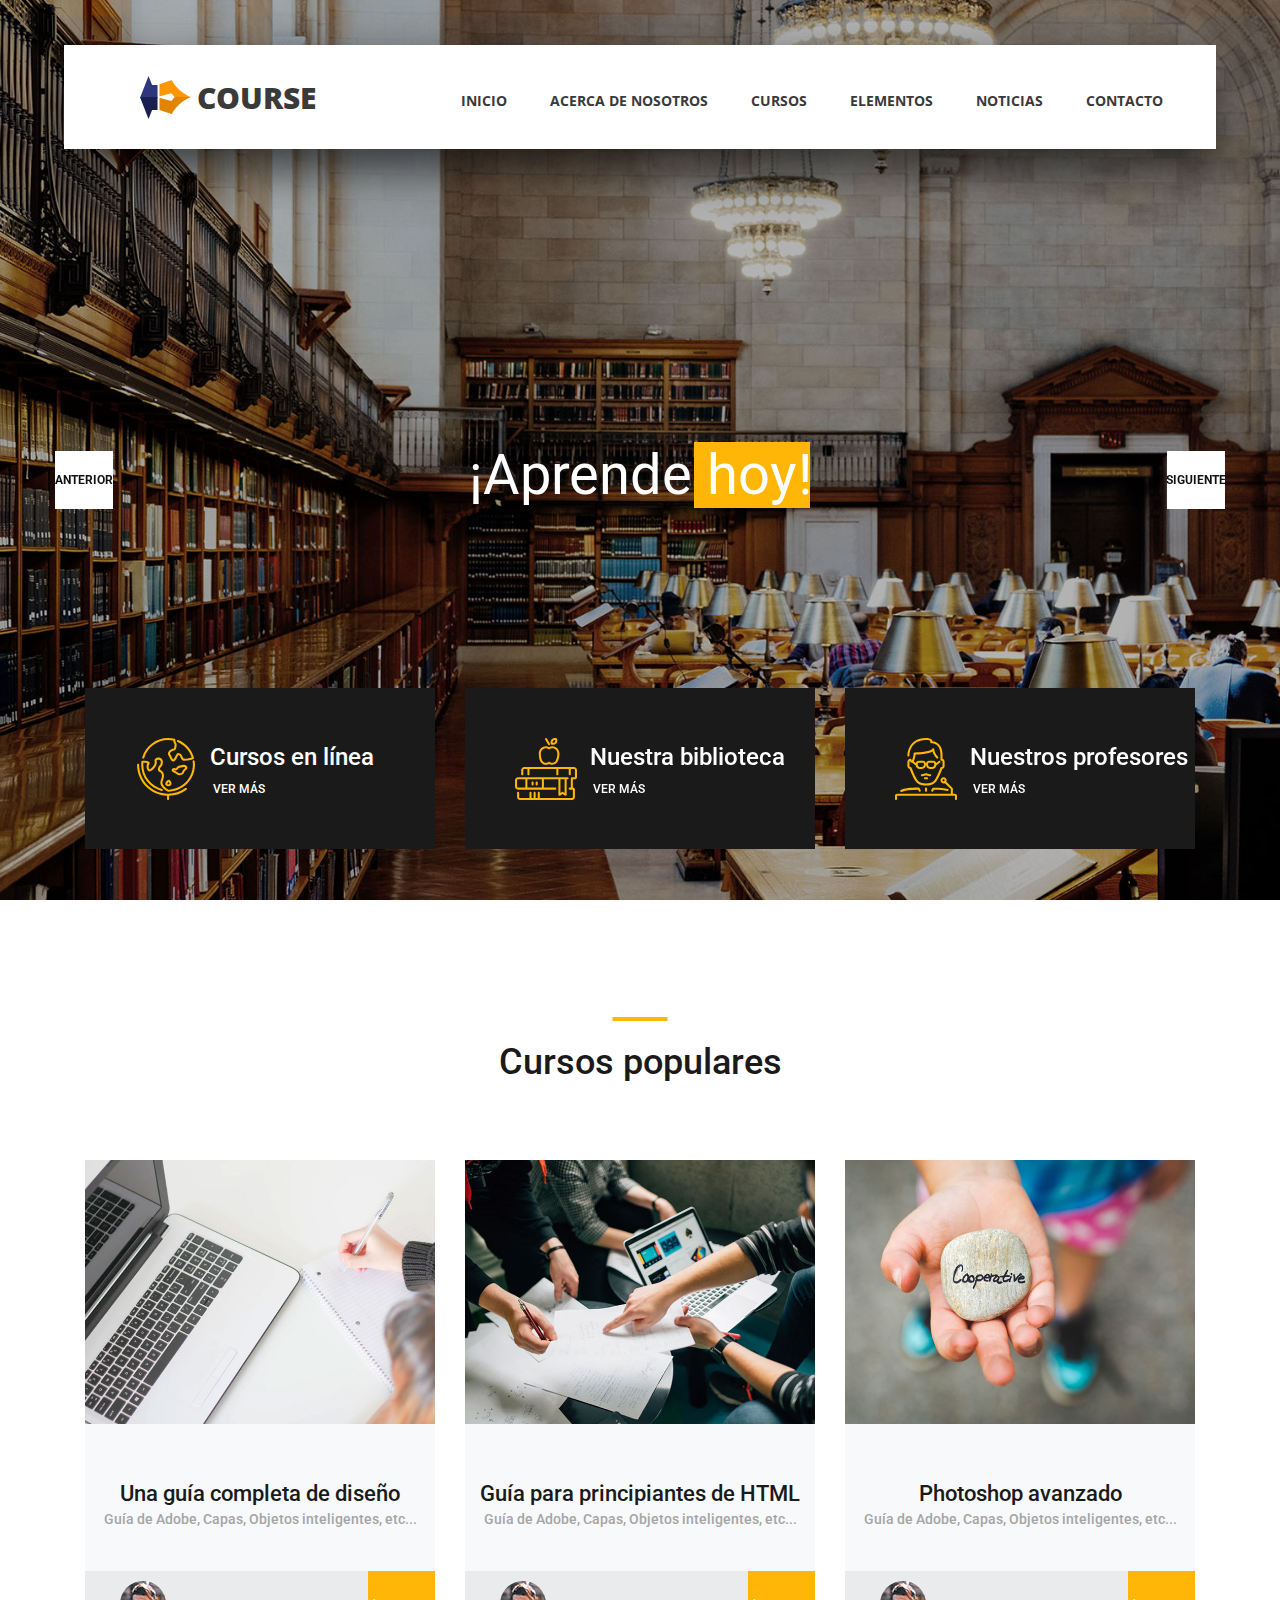
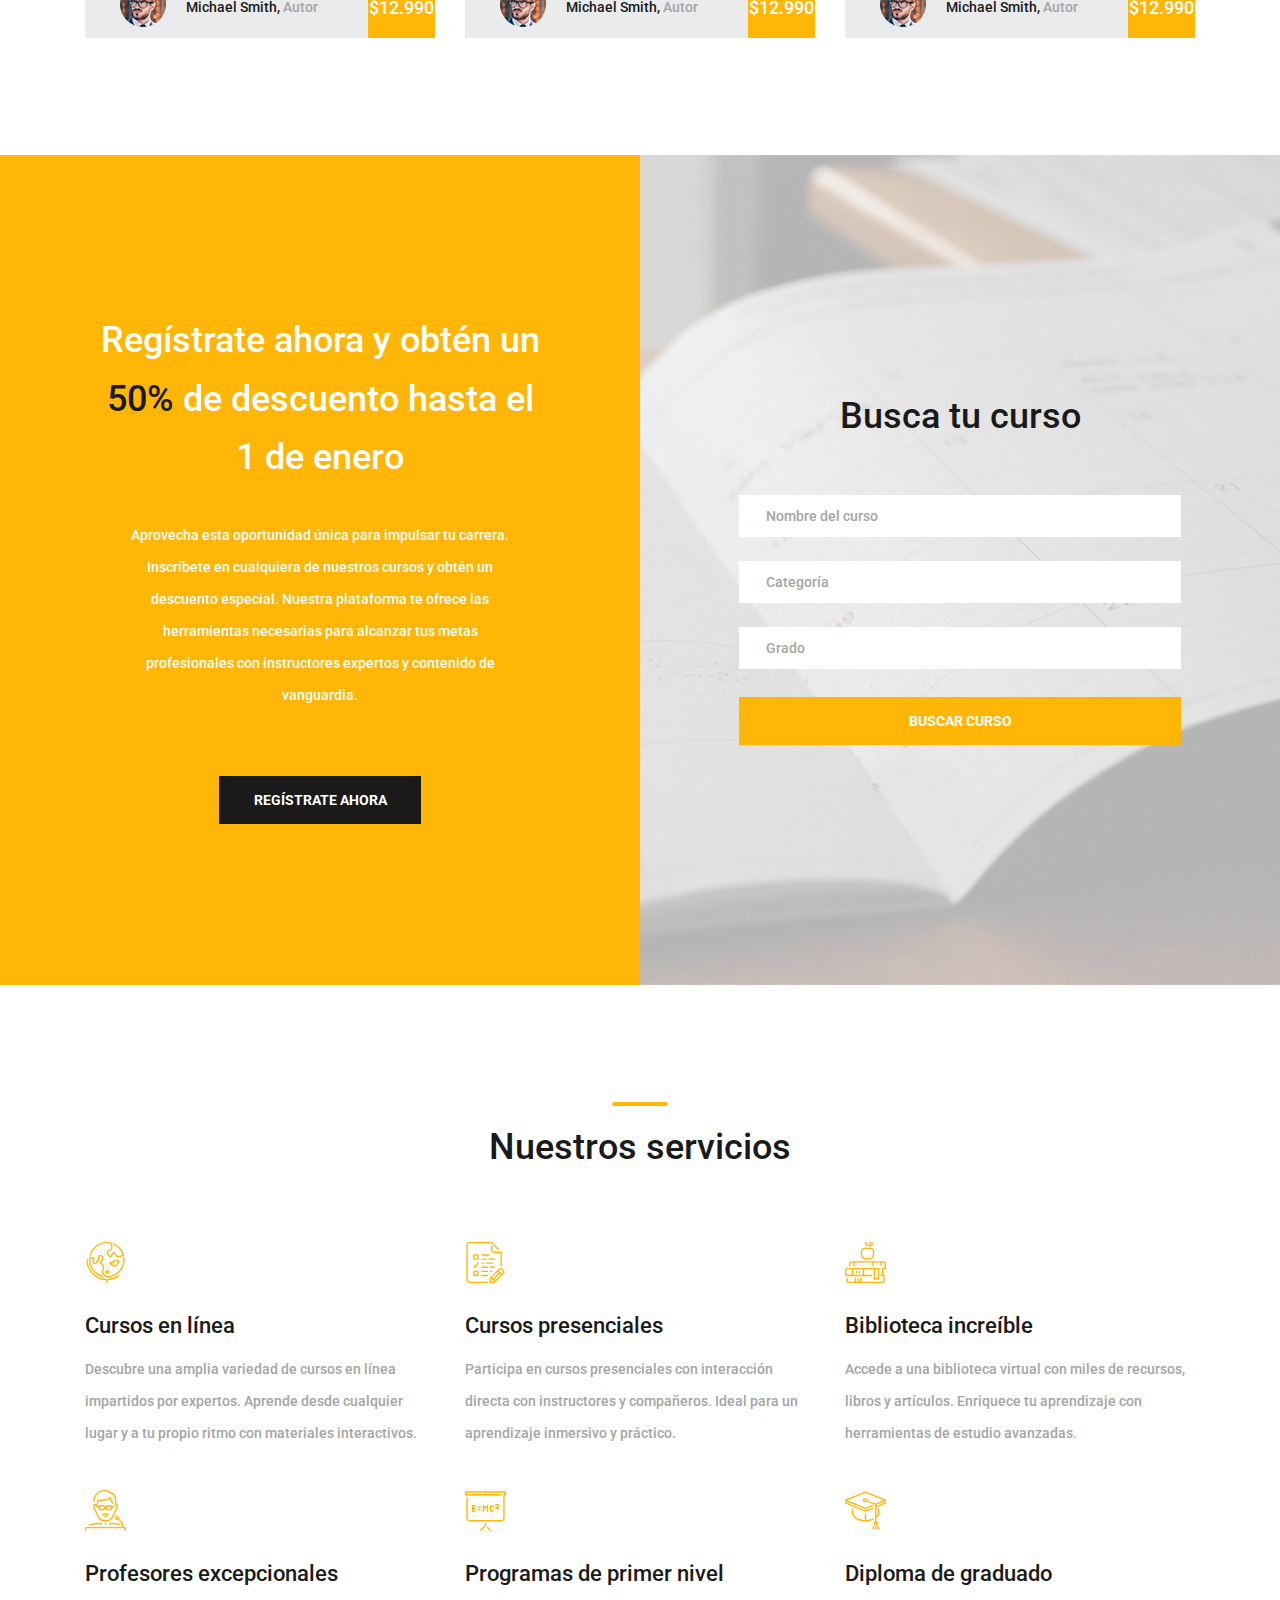
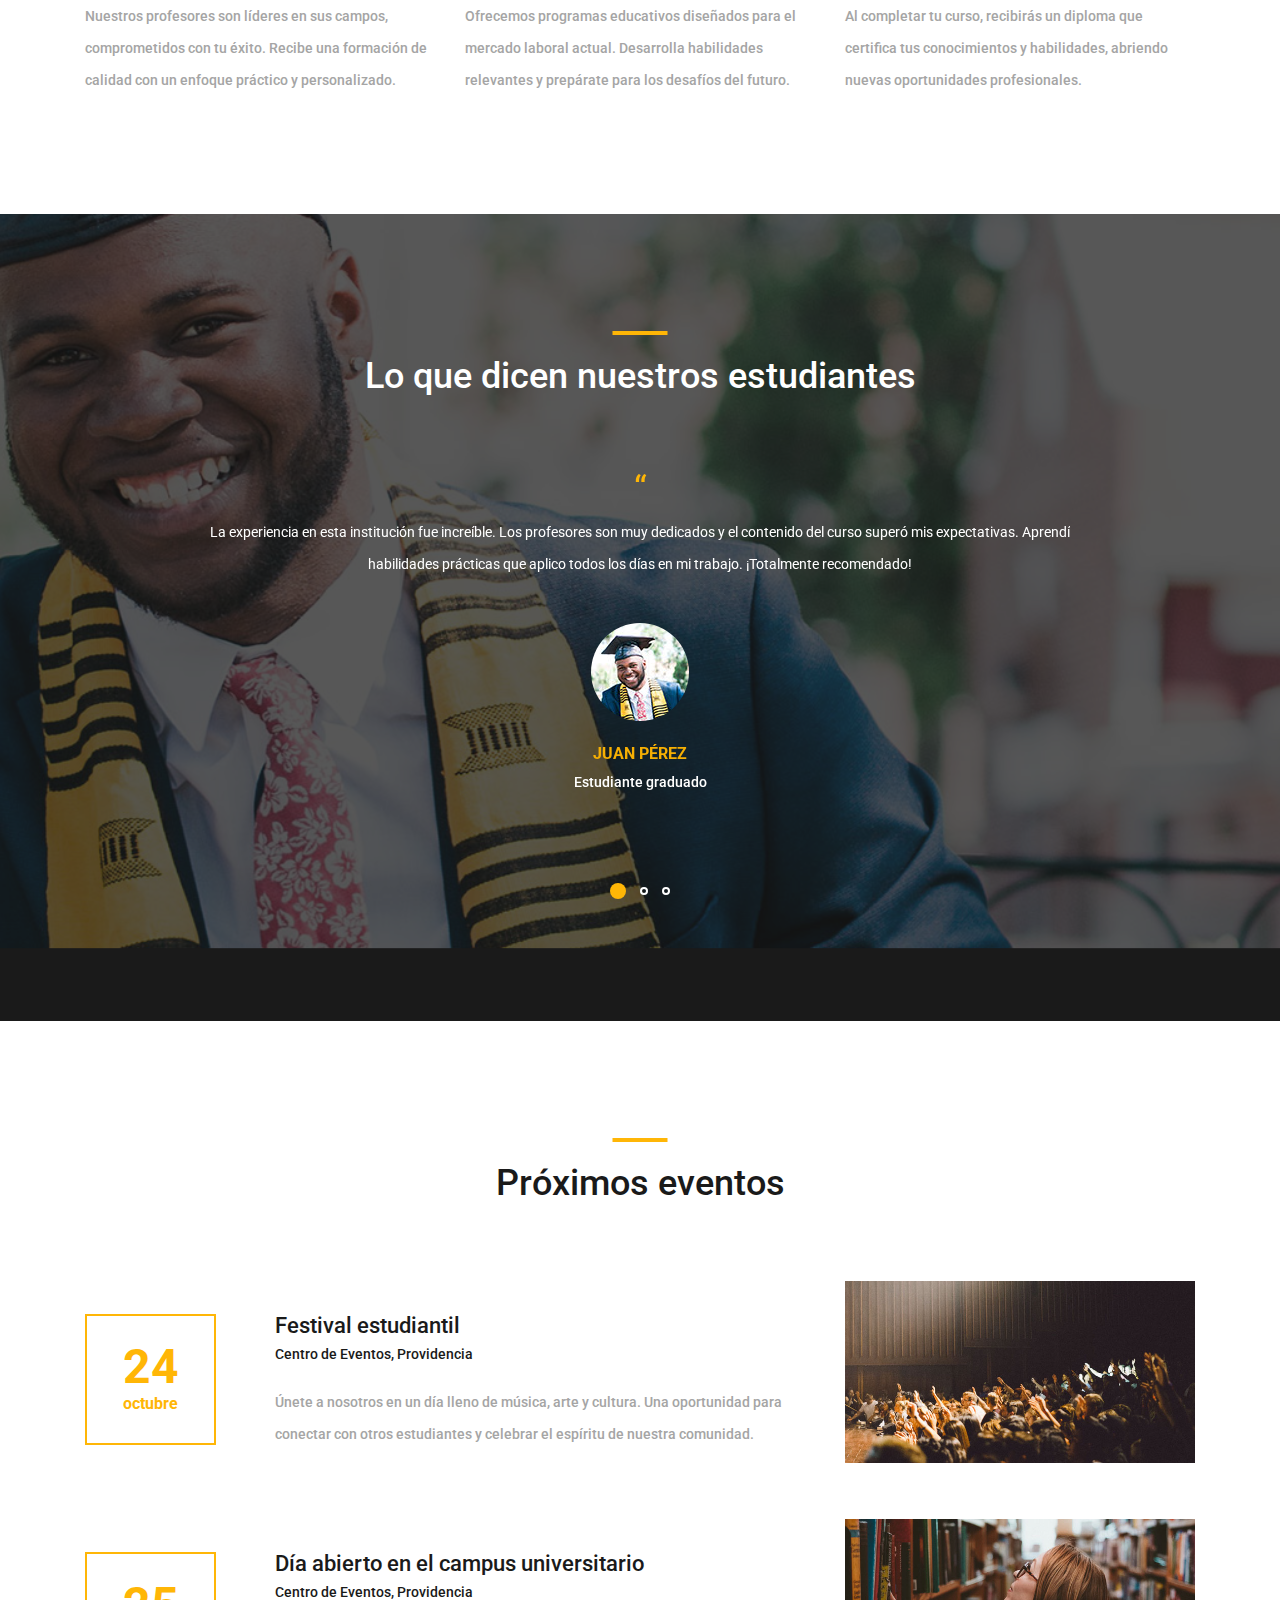
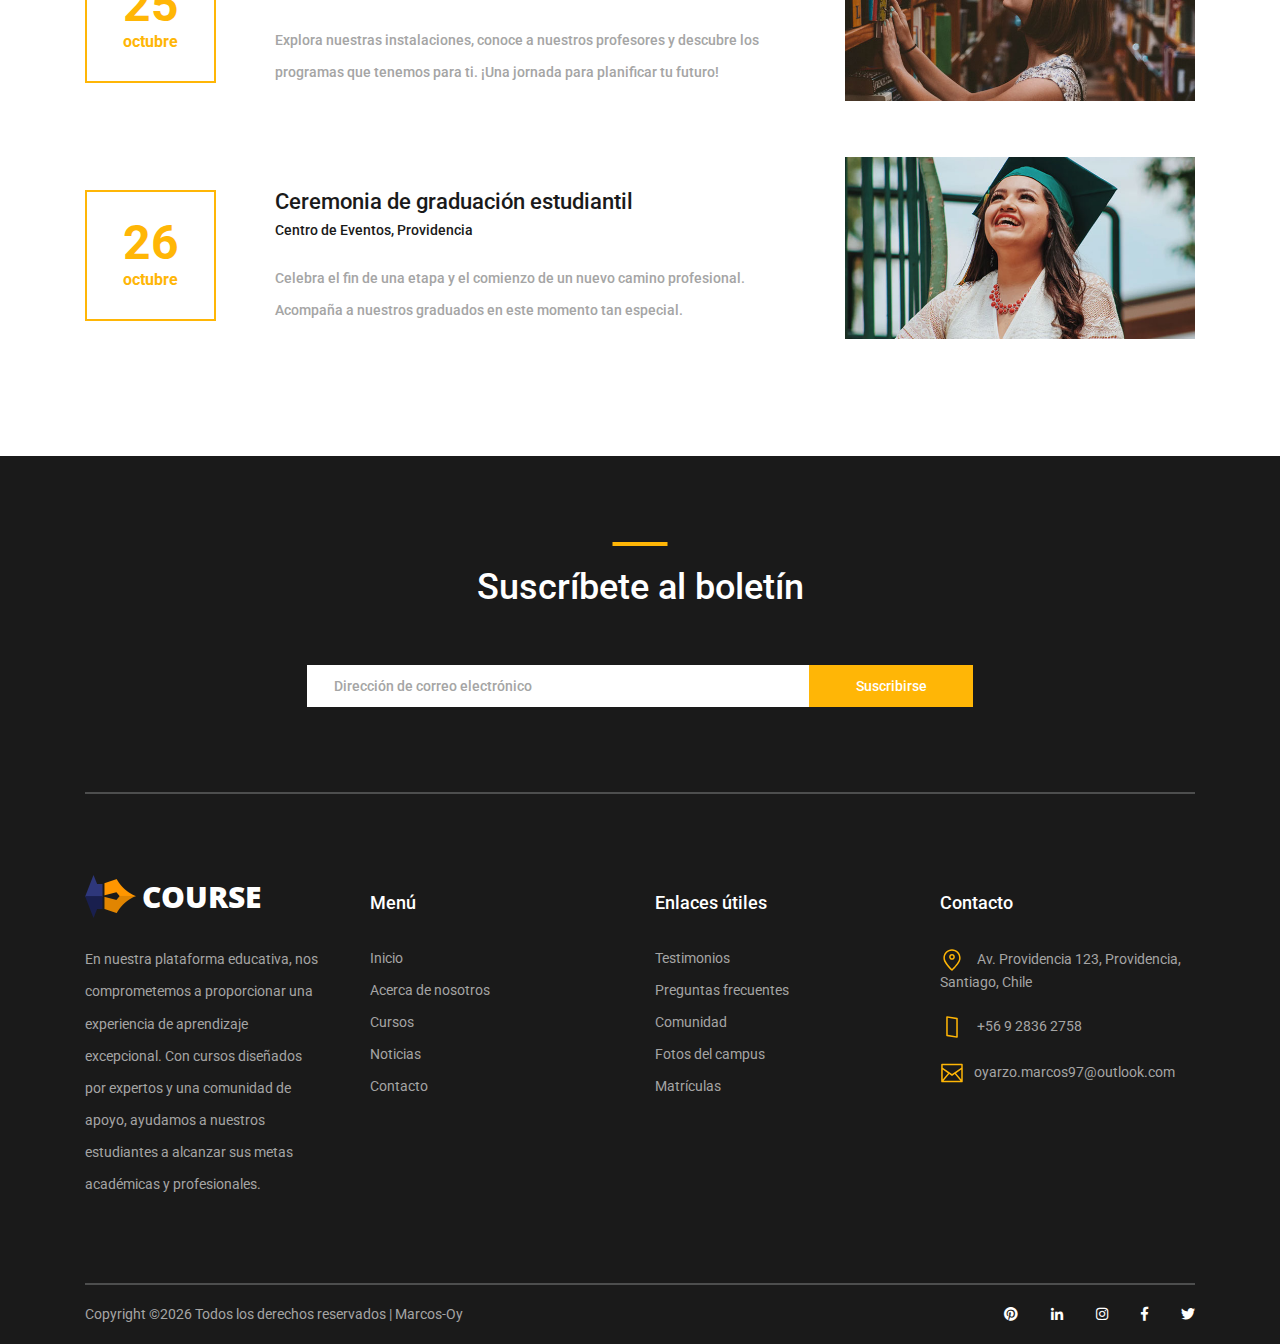
<file: index.html>
<!DOCTYPE html>
<html lang="es">
<head>
<title>Curso</title>
<meta charset="utf-8">
<meta http-equiv="X-UA-Compatible" content="IE=edge">
<meta name="description" content="Proyecto Curso">
<meta name="viewport" content="width=device-width, initial-scale=1">
<link rel="stylesheet" type="text/css" href="styles/bootstrap4/bootstrap.min.css">
<link href="plugins/fontawesome-free-5.0.1/css/fontawesome-all.css" rel="stylesheet" type="text/css">
<link rel="stylesheet" type="text/css" href="plugins/OwlCarousel2-2.2.1/owl.carousel.css">
<link rel="stylesheet" type="text/css" href="plugins/OwlCarousel2-2.2.1/owl.theme.default.css">
<link rel="stylesheet" type="text/css" href="plugins/OwlCarousel2-2.2.1/animate.css">
<link rel="stylesheet" type="text/css" href="styles/main_styles.css">
<link rel="stylesheet" type="text/css" href="styles/responsive.css">
</head>
<body>

<div class="super_container">

	<!-- Header -->

	<header class="header d-flex flex-row">
		<div class="header_content d-flex flex-row align-items-center">
			<!-- Logo -->
			<div class="logo_container">
				<div class="logo">
					<img src="images/logo.png" alt="">
					<span>course</span>
				</div>
			</div>

			<!-- Main Navigation -->
			<nav class="main_nav_container">
				<div class="main_nav">
					<ul class="main_nav_list">
						<li class="main_nav_item"><a href="index.html">inicio</a></li>
						<li class="main_nav_item"><a href="#">acerca de nosotros</a></li>
						<li class="main_nav_item"><a href="courses.html">cursos</a></li>
						<li class="main_nav_item"><a href="elements.html">elementos</a></li>
						<li class="main_nav_item"><a href="news.html">noticias</a></li>
						<li class="main_nav_item"><a href="contact.html">contacto</a></li>
					</ul>
				</div>
			</nav>
		</div>
		<div class="header_side d-flex flex-row justify-content-center align-items-center">
			<img src="images/phone-call.svg" alt="">
			<span>+56 9 2836 2758</span>
		</div>

		<!-- Hamburger -->
		<div class="hamburger_container">
			<i class="fas fa-bars trans_200"></i>
		</div>

	</header>
	
	<!-- Menu -->
	<div class="menu_container menu_mm">

		<!-- Menu Close Button -->
		<div class="menu_close_container">
			<div class="menu_close"></div>
		</div>

		<!-- Menu Items -->
		<div class="menu_inner menu_mm">
			<div class="menu menu_mm">
				<ul class="menu_list menu_mm">
					<li class="menu_item menu_mm"><a href="index.html">Inicio</a></li>
					<li class="menu_item menu_mm"><a href="#">Acerca de nosotros</a></li>
					<li class="menu_item menu_mm"><a href="courses.html">Cursos</a></li>
					<li class="menu_item menu_mm"><a href="elements.html">Elementos</a></li>
					<li class="menu_item menu_mm"><a href="news.html">Noticias</a></li>
					<li class="menu_item menu_mm"><a href="contact.html">Contacto</a></li>
				</ul>

				<!-- Menu Social -->
				
				<div class="menu_social_container menu_mm">
					<ul class="menu_social menu_mm">
						<li class="menu_social_item menu_mm"><a href="#"><i class="fab fa-pinterest"></i></a></li>
						<li class="menu_social_item menu_mm"><a href="#"><i class="fab fa-linkedin-in"></i></a></li>
						<li class="menu_social_item menu_mm"><a href="#"><i class="fab fa-instagram"></i></a></li>
						<li class="menu_social_item menu_mm"><a href="#"><i class="fab fa-facebook-f"></i></a></li>
						<li class="menu_social_item menu_mm"><a href="#"><i class="fab fa-twitter"></i></a></li>
					</ul>
				</div>

				<div class="menu_copyright menu_mm">Todos los derechos reservados Marcos-Oy</div>
			</div>

		</div>

	</div>
	
	<!-- Home -->

	<div class="home">

		<!-- Hero Slider -->
		<div class="hero_slider_container">
			<div class="hero_slider owl-carousel">
				
				<!-- Hero Slide -->
				<div class="hero_slide">
					<div class="hero_slide_background" style="background-image:url(images/slider_background.jpg)"></div>
					<div class="hero_slide_container d-flex flex-column align-items-center justify-content-center">
						<div class="hero_slide_content text-center">
							<h1 data-animation-in="fadeInUp" data-animation-out="animate-out fadeOut">¡Aprende <span>hoy</span>!</h1>
						</div>
					</div>
				</div>
				
				<!-- Hero Slide -->
				<div class="hero_slide">
					<div class="hero_slide_background" style="background-image:url(images/slider_background.jpg)"></div>
					<div class="hero_slide_container d-flex flex-column align-items-center justify-content-center">
						<div class="hero_slide_content text-center">
							<h1 data-animation-in="fadeInUp" data-animation-out="animate-out fadeOut">¡Desarrollo <span>web</span> hoy!</h1>
						</div>
					</div>
				</div>
				
				<!-- Hero Slide -->
				<div class="hero_slide">
					<div class="hero_slide_background" style="background-image:url(images/slider_background.jpg)"></div>
					<div class="hero_slide_container d-flex flex-column align-items-center justify-content-center">
						<div class="hero_slide_content text-center"> 
							<h1 data-animation-in="fadeInUp" data-animation-out="animate-out fadeOut">Obtén tu <span>Educación</span> hoy</h1>
						</div>
					</div>
				</div>

			</div>

			<div class="hero_slider_left hero_slider_nav trans_200"><span class="trans_200">anterior</span></div>
			<div class="hero_slider_right hero_slider_nav trans_200"><span class="trans_200">siguiente</span></div>
		</div>

	</div>

	<div class="hero_boxes">
		<div class="hero_boxes_inner">
			<div class="container">
				<div class="row">

					<div class="col-lg-4 hero_box_col">
						<div class="hero_box d-flex flex-row align-items-center justify-content-start">
							<img src="images/earth-globe.svg" class="svg" alt="">
							<div class="hero_box_content">
								<h2 class="hero_box_title">Cursos en línea</h2>
								<a href="courses.html" class="hero_box_link">ver más</a>
							</div>
						</div>
					</div>

					<div class="col-lg-4 hero_box_col">
						<div class="hero_box d-flex flex-row align-items-center justify-content-start">
							<img src="images/books.svg" class="svg" alt="">
							<div class="hero_box_content">
								<h2 class="hero_box_title">Nuestra biblioteca</h2>
								<a href="courses.html" class="hero_box_link">ver más</a>
							</div>
						</div>
					</div>

					<div class="col-lg-4 hero_box_col">
						<div class="hero_box d-flex flex-row align-items-center justify-content-start">
							<img src="images/professor.svg" class="svg" alt="">
							<div class="hero_box_content">
								<h2 class="hero_box_title">Nuestros profesores</h2>
								<a href="teachers.html" class="hero_box_link">ver más</a>
							</div>
						</div>
					</div>

				</div>
			</div>
		</div>
	</div>

	<!-- Popular -->

	<div class="popular page_section">
		<div class="container">
			<div class="row">
				<div class="col">
					<div class="section_title text-center">
						<h1>Cursos populares</h1>
					</div>
				</div>
			</div>

			<div class="row course_boxes">
				
				<!-- Popular Course Item -->
				<div class="col-lg-4 course_box">
					<div class="card">
						<img class="card-img-top" src="images/course_1.jpg" alt="https://unsplash.com/@kellybrito">
						<div class="card-body text-center">
							<div class="card-title"><a href="courses.html">Una guía completa de diseño</a></div>
							<div class="card-text">Guía de Adobe, Capas, Objetos inteligentes, etc...</div>
						</div>
						<div class="price_box d-flex flex-row align-items-center">
							<div class="course_author_image">
								<img src="images/author.jpg" alt="https://unsplash.com/@mehdizadeh">
							</div>
							<div class="course_author_name">Michael Smith, <span>Autor</span></div>
							<div class="course_price d-flex flex-column align-items-center justify-content-center"><span>$12.990</span></div>
						</div>
					</div>
				</div>

				<!-- Popular Course Item -->
				<div class="col-lg-4 course_box">
					<div class="card">
						<img class="card-img-top" src="images/course_2.jpg" alt="https://unsplash.com/@cikstefan">
						<div class="card-body text-center">
							<div class="card-title"><a href="courses.html">Guía para principiantes de HTML</a></div>
							<div class="card-text">Guía de Adobe, Capas, Objetos inteligentes, etc...</div>
						</div>
						<div class="price_box d-flex flex-row align-items-center">
							<div class="course_author_image">
								<img src="images/author.jpg" alt="https://unsplash.com/@mehdizadeh">
							</div>
							<div class="course_author_name">Michael Smith, <span>Autor</span></div>
							<div class="course_price d-flex flex-column align-items-center justify-content-center"><span>$12.990</span></div>
						</div>
					</div>
				</div>

				<!-- Popular Course Item -->
				<div class="col-lg-4 course_box">
					<div class="card">
						<img class="card-img-top" src="images/course_3.jpg" alt="https://unsplash.com/@dsmacinnes">
						<div class="card-body text-center">
							<div class="card-title"><a href="courses.html">Photoshop avanzado</a></div>
							<div class="card-text">Guía de Adobe, Capas, Objetos inteligentes, etc...</div>
						</div>
						<div class="price_box d-flex flex-row align-items-center">
							<div class="course_author_image">
								<img src="images/author.jpg" alt="https://unsplash.com/@mehdizadeh">
							</div>
							<div class="course_author_name">Michael Smith, <span>Autor</span></div>
							<div class="course_price d-flex flex-column align-items-center justify-content-center"><span>$12.990</span></div>
						</div>
					</div>
				</div>
			</div>
		</div>		
	</div>

	<!-- Register -->

	<div class="register">

		<div class="container-fluid">
			
			<div class="row row-eq-height">
				<div class="col-lg-6 nopadding">
					
					<!-- Register -->

					<div class="register_section d-flex flex-column align-items-center justify-content-center">
						<div class="register_content text-center">
							<h1 class="register_title">Regístrate ahora y obtén un <span>50%</span> de descuento hasta el 1 de enero</h1>
							<p class="register_text">Aprovecha esta oportunidad única para impulsar tu carrera. Inscríbete en cualquiera de nuestros cursos y obtén un descuento especial. Nuestra plataforma te ofrece las herramientas necesarias para alcanzar tus metas profesionales con instructores expertos y contenido de vanguardia.</p>
							<div class="button button_1 register_button mx-auto trans_200"><a href="#">regístrate ahora</a></div>
						</div>
					</div>

				</div>

				<div class="col-lg-6 nopadding">
					
					<!-- Search -->

					<div class="search_section d-flex flex-column align-items-center justify-content-center">
						<div class="search_background" style="background-image:url(images/search_background.jpg);"></div>
						<div class="search_content text-center">
							<h1 class="search_title">Busca tu curso</h1>
							<form id="search_form" class="search_form" action="post">
								<input id="search_form_name" class="input_field search_form_name" type="text" placeholder="Nombre del curso" required="required" data-error="El nombre del curso es requerido.">
								<input id="search_form_category" class="input_field search_form_category" type="text" placeholder="Categoría">
								<input id="search_form_degree" class="input_field search_form_degree" type="text" placeholder="Grado">
								<button id="search_submit_button" type="submit" class="search_submit_button trans_200" value="Submit">buscar curso</button>
							</form>
						</div> 
					</div>

				</div>
			</div>
		</div>
	</div>

	<!-- Services -->

	<div class="services page_section">
		
		<div class="container">
			<div class="row">
				<div class="col">
					<div class="section_title text-center">
						<h1>Nuestros servicios</h1>
					</div>
				</div>
			</div>

			<div class="row services_row">

				<div class="col-lg-4 service_item text-left d-flex flex-column align-items-start justify-content-start">
					<div class="icon_container d-flex flex-column justify-content-end">
						<img src="images/earth-globe.svg" alt="">
					</div>
					<h3>Cursos en línea</h3>
					<p>Descubre una amplia variedad de cursos en línea impartidos por expertos. Aprende desde cualquier lugar y a tu propio ritmo con materiales interactivos.</p>
				</div>

				<div class="col-lg-4 service_item text-left d-flex flex-column align-items-start justify-content-start">
					<div class="icon_container d-flex flex-column justify-content-end">
						<img src="images/exam.svg" alt="">
					</div>
					<h3>Cursos presenciales</h3>
					<p>Participa en cursos presenciales con interacción directa con instructores y compañeros. Ideal para un aprendizaje inmersivo y práctico.</p>
				</div>

				<div class="col-lg-4 service_item text-left d-flex flex-column align-items-start justify-content-start">
					<div class="icon_container d-flex flex-column justify-content-end">
						<img src="images/books.svg" alt="">
					</div>
					<h3>Biblioteca increíble</h3>
					<p>Accede a una biblioteca virtual con miles de recursos, libros y artículos. Enriquece tu aprendizaje con herramientas de estudio avanzadas.</p>
				</div>

				<div class="col-lg-4 service_item text-left d-flex flex-column align-items-start justify-content-start">
					<div class="icon_container d-flex flex-column justify-content-end">
						<img src="images/professor.svg" alt="">
					</div>
					<h3>Profesores excepcionales</h3>
					<p>Nuestros profesores son líderes en sus campos, comprometidos con tu éxito. Recibe una formación de calidad con un enfoque práctico y personalizado.</p>
				</div>

				<div class="col-lg-4 service_item text-left d-flex flex-column align-items-start justify-content-start">
					<div class="icon_container d-flex flex-column justify-content-end">
						<img src="images/blackboard.svg" alt="">
					</div>
					<h3>Programas de primer nivel</h3>
					<p>Ofrecemos programas educativos diseñados para el mercado laboral actual. Desarrolla habilidades relevantes y prepárate para los desafíos del futuro.</p>
				</div>

				<div class="col-lg-4 service_item text-left d-flex flex-column align-items-start justify-content-start">
					<div class="icon_container d-flex flex-column justify-content-end">
						<img src="images/mortarboard.svg" alt="">
					</div>
					<h3>Diploma de graduado</h3>
					<p>Al completar tu curso, recibirás un diploma que certifica tus conocimientos y habilidades, abriendo nuevas oportunidades profesionales.</p>
				</div>

			</div>
		</div>
	</div>

	<!-- Testimonials -->

	<div class="testimonials page_section"> 
		<!-- <div class="testimonials_background" style="background-image:url(images/testimonials_background.jpg)"></div> -->
		<div class="testimonials_background_container prlx_parent">
			<div class="testimonials_background prlx" style="background-image:url(images/testimonials_background.jpg)"></div>
		</div>
		<div class="container">

			<div class="row">
				<div class="col">
					<div class="section_title text-center">
						<h1>Lo que dicen nuestros estudiantes</h1>
					</div>
				</div>
			</div>

			<div class="row">
				<div class="col-lg-10 offset-lg-1">
					
					<div class="testimonials_slider_container">

						<!-- Testimonials Slider -->
						<div class="owl-carousel owl-theme testimonials_slider">
							
							<!-- Testimonials Item -->
							<div class="owl-item">
								<div class="testimonials_item text-center">
									<div class="quote">“</div>
									<p class="testimonials_text">La experiencia en esta institución fue increíble. Los profesores son muy dedicados y el contenido del curso superó mis expectativas. Aprendí habilidades prácticas que aplico todos los días en mi trabajo. ¡Totalmente recomendado!</p>
									<div class="testimonial_user">
										<div class="testimonial_image mx-auto">
											<img src="images/testimonials_user.jpg" alt="">
										</div>
									<div class="testimonial_name">Juan Pérez</div>
									<div class="testimonial_title">Estudiante graduado</div>
									</div>
								</div>
							</div>

							<!-- Testimonials Item -->
							<div class="owl-item">
								<div class="testimonials_item text-center">
									<div class="quote">“</div>
									<p class="testimonials_text">Gracias a los cursos en línea, pude estudiar a mi propio ritmo sin dejar mi trabajo. La plataforma es muy intuitiva y los tutores siempre estuvieron disponibles para resolver mis dudas. Una excelente opción para seguir creciendo profesionalmente.</p>
									<div class="testimonial_user">
										<div class="testimonial_image mx-auto">
											<img src="images/testimonials_user.jpg" alt="">
										</div>
									<div class="testimonial_name">María González</div>
									<div class="testimonial_title">Estudiante graduado</div>
									</div>
								</div>
							</div>

							<!-- Testimonials Item -->
							<div class="owl-item">
								<div class="testimonials_item text-center">
									<div class="quote">“</div>
									<p class="testimonials_text">Lo que más valoro es la comunidad que se forma. No solo aprendes de los profesores, sino también de tus compañeros. Los proyectos en equipo fueron desafiantes y me prepararon para el mundo laboral real. ¡Una gran inversión en mi futuro!</p>
									<div class="testimonial_user">
										<div class="testimonial_image mx-auto">
											<img src="images/testimonials_user.jpg" alt="">
										</div>
									<div class="testimonial_name">Carlos Silva</div>
									<div class="testimonial_title">Estudiante graduado</div>
									</div>
								</div>
							</div>

						</div>

					</div>
				</div>
			</div>

		</div>
	</div>

	<!-- Events -->

	<div class="events page_section">
		<div class="container">
			
			<div class="row">
				<div class="col">
					<div class="section_title text-center">
						<h1>Próximos eventos</h1>
					</div>
				</div>
			</div>
			
			<div class="event_items">

				<!-- Event Item -->
				<div class="row event_item">
					<div class="col">
						<div class="row d-flex flex-row align-items-end">

							<div class="col-lg-2 order-lg-1 order-2">
								<div class="event_date d-flex flex-column align-items-center justify-content-center">
									<div class="event_day">24</div>
									<div class="event_month">octubre</div>
								</div>
							</div>

							<div class="col-lg-6 order-lg-2 order-3">
								<div class="event_content">
									<div class="event_name"><a class="trans_200" href="#">Festival estudiantil</a></div>
									<div class="event_location">Centro de Eventos, Providencia</div>
									<p>Únete a nosotros en un día lleno de música, arte y cultura. Una oportunidad para conectar con otros estudiantes y celebrar el espíritu de nuestra comunidad.</p>
								</div>
							</div>

							<div class="col-lg-4 order-lg-3 order-1">
								<div class="event_image">
									<img src="images/event_1.jpg" alt="https://unsplash.com/@theunsteady5">
								</div>
							</div>

						</div>	
					</div>
				</div>

				<!-- Event Item -->
				<div class="row event_item">
					<div class="col">
						<div class="row d-flex flex-row align-items-end">

							<div class="col-lg-2 order-lg-1 order-2">
								<div class="event_date d-flex flex-column align-items-center justify-content-center">
									<div class="event_day">25</div>
									<div class="event_month">octubre</div>
								</div>
							</div>

							<div class="col-lg-6 order-lg-2 order-3">
								<div class="event_content">
									<div class="event_name"><a class="trans_200" href="#">Día abierto en el campus universitario</a></div>
									<div class="event_location">Centro de Eventos, Providencia</div>
									<p>Explora nuestras instalaciones, conoce a nuestros profesores y descubre los programas que tenemos para ti. ¡Una jornada para planificar tu futuro!</p>
								</div>
							</div>

							<div class="col-lg-4 order-lg-3 order-1">
								<div class="event_image">
									<img src="images/event_2.jpg" alt="https://unsplash.com/@claybanks1989">
								</div>
							</div>

						</div>	
					</div>
				</div>

				<!-- Event Item -->
				<div class="row event_item">
					<div class="col">
						<div class="row d-flex flex-row align-items-end">

							<div class="col-lg-2 order-lg-1 order-2">
								<div class="event_date d-flex flex-column align-items-center justify-content-center">
									<div class="event_day">26</div>
									<div class="event_month">octubre</div>
								</div>
							</div>

							<div class="col-lg-6 order-lg-2 order-3">
								<div class="event_content">
									<div class="event_name"><a class="trans_200" href="#">Ceremonia de graduación estudiantil</a></div>
									<div class="event_location">Centro de Eventos, Providencia</div>
									<p>Celebra el fin de una etapa y el comienzo de un nuevo camino profesional. Acompaña a nuestros graduados en este momento tan especial.</p>
								</div>
							</div>

							<div class="col-lg-4 order-lg-3 order-1">
								<div class="event_image">
									<img src="images/event_3.jpg" alt="https://unsplash.com/@juanmramosjr">
								</div>
							</div>

						</div>	
					</div>
				</div>

			</div>
				
		</div>
	</div>

	<!-- Footer -->

	<footer class="footer">
		<div class="container">
			
			<!-- Newsletter -->

			<div class="newsletter">
				<div class="row">
					<div class="col">
						<div class="section_title text-center">
							<h1>Suscríbete al boletín</h1>
						</div>
					</div>
				</div>

				<div class="row">
					<div class="col text-center">
						<div class="newsletter_form_container mx-auto">
							<form action="post">
								<div class="newsletter_form d-flex flex-md-row flex-column flex-xs-column align-items-center justify-content-center">
								<input id="newsletter_email" class="newsletter_email" type="email" placeholder="Dirección de correo electrónico" required="required" data-error="Se requiere un correo electrónico válido.">
								<button id="newsletter_submit" type="submit" class="newsletter_submit_btn trans_300" value="Submit">Suscribirse</button>
								</div>
							</form>
						</div>
					</div>
				</div>

			</div>

			<!-- Footer Content -->

			<div class="footer_content">
				<div class="row">

					<!-- Footer Column - About -->
					<div class="col-lg-3 footer_col">

						<!-- Logo -->
						<div class="logo_container">
							<div class="logo">
								<img src="images/logo.png" alt="">
								<span>course</span>
							</div>
						</div>

						<p class="footer_about_text">En nuestra plataforma educativa, nos comprometemos a proporcionar una experiencia de aprendizaje excepcional. Con cursos diseñados por expertos y una comunidad de apoyo, ayudamos a nuestros estudiantes a alcanzar sus metas académicas y profesionales.</p>

					</div>

					<!-- Footer Column - Menu -->

					<div class="col-lg-3 footer_col">
						<div class="footer_column_title">Menú</div>
						<div class="footer_column_content">
							<ul>
								<li class="footer_list_item"><a href="index.html">Inicio</a></li>
								<li class="footer_list_item"><a href="#">Acerca de nosotros</a></li>
								<li class="footer_list_item"><a href="courses.html">Cursos</a></li>
								<li class="footer_list_item"><a href="news.html">Noticias</a></li>
								<li class="footer_list_item"><a href="contact.html">Contacto</a></li>
							</ul>
						</div>
					</div>

					<!-- Footer Column - Usefull Links -->

					<div class="col-lg-3 footer_col">
						<div class="footer_column_title">Enlaces útiles</div>
						<div class="footer_column_content">
							<ul>
								<li class="footer_list_item"><a href="#">Testimonios</a></li>
								<li class="footer_list_item"><a href="#">Preguntas frecuentes</a></li>
								<li class="footer_list_item"><a href="#">Comunidad</a></li>
								<li class="footer_list_item"><a href="#">Fotos del campus</a></li>
								<li class="footer_list_item"><a href="#">Matrículas</a></li>
							</ul>
						</div>
					</div>

					<!-- Footer Column - Contact -->

					<div class="col-lg-3 footer_col">
						<div class="footer_column_title">Contacto</div>
						<div class="footer_column_content">
							<ul>
								<li class="footer_contact_item">
									<div class="footer_contact_icon">
										<img src="images/placeholder.svg" alt="https://www.flaticon.com/authors/lucy-g">
									</div>
									Av. Providencia 123, Providencia, Santiago, Chile
								</li>
								<li class="footer_contact_item">
									<div class="footer_contact_icon">
										<img src="images/smartphone.svg" alt="https://www.flaticon.com/authors/lucy-g">
									</div>
									+56 9 2836 2758
								</li>
								<li class="footer_contact_item">
									<div class="footer_contact_icon">
										<img src="images/envelope.svg" alt="https://www.flaticon.com/authors/lucy-g">
									</div>oyarzo.marcos97@outlook.com
								</li>
							</ul>
						</div>
					</div>

				</div>
			</div>

			<!-- Footer Copyright -->

			<div class="footer_bar d-flex flex-column flex-sm-row align-items-center">
				<div class="footer_copyright">
					<span>Copyright &copy;<script>document.write(new Date().getFullYear());</script> Todos los derechos reservados | Marcos-Oy</span>
				</div>
				<div class="footer_social ml-sm-auto">
					<ul class="menu_social">
						<li class="menu_social_item"><a href="#"><i class="fab fa-pinterest"></i></a></li>
						<li class="menu_social_item"><a href="#"><i class="fab fa-linkedin-in"></i></a></li>
						<li class="menu_social_item"><a href="#"><i class="fab fa-instagram"></i></a></li>
						<li class="menu_social_item"><a href="#"><i class="fab fa-facebook-f"></i></a></li>
						<li class="menu_social_item"><a href="#"><i class="fab fa-twitter"></i></a></li>
					</ul>
				</div>
			</div>

		</div>
	</footer>

</div>

<script src="js/jquery-3.2.1.min.js"></script>
<script src="styles/bootstrap4/popper.js"></script>
<script src="styles/bootstrap4/bootstrap.min.js"></script>
<script src="plugins/greensock/TweenMax.min.js"></script>
<script src="plugins/greensock/TimelineMax.min.js"></script>
<script src="plugins/scrollmagic/ScrollMagic.min.js"></script>
<script src="plugins/greensock/animation.gsap.min.js"></script>
<script src="plugins/greensock/ScrollToPlugin.min.js"></script>
<script src="plugins/OwlCarousel2-2.2.1/owl.carousel.js"></script>
<script src="plugins/scrollTo/jquery.scrollTo.min.js"></script>
<script src="plugins/easing/easing.js"></script>
<script src="js/custom.js"></script>

</body>
</html>
</file>
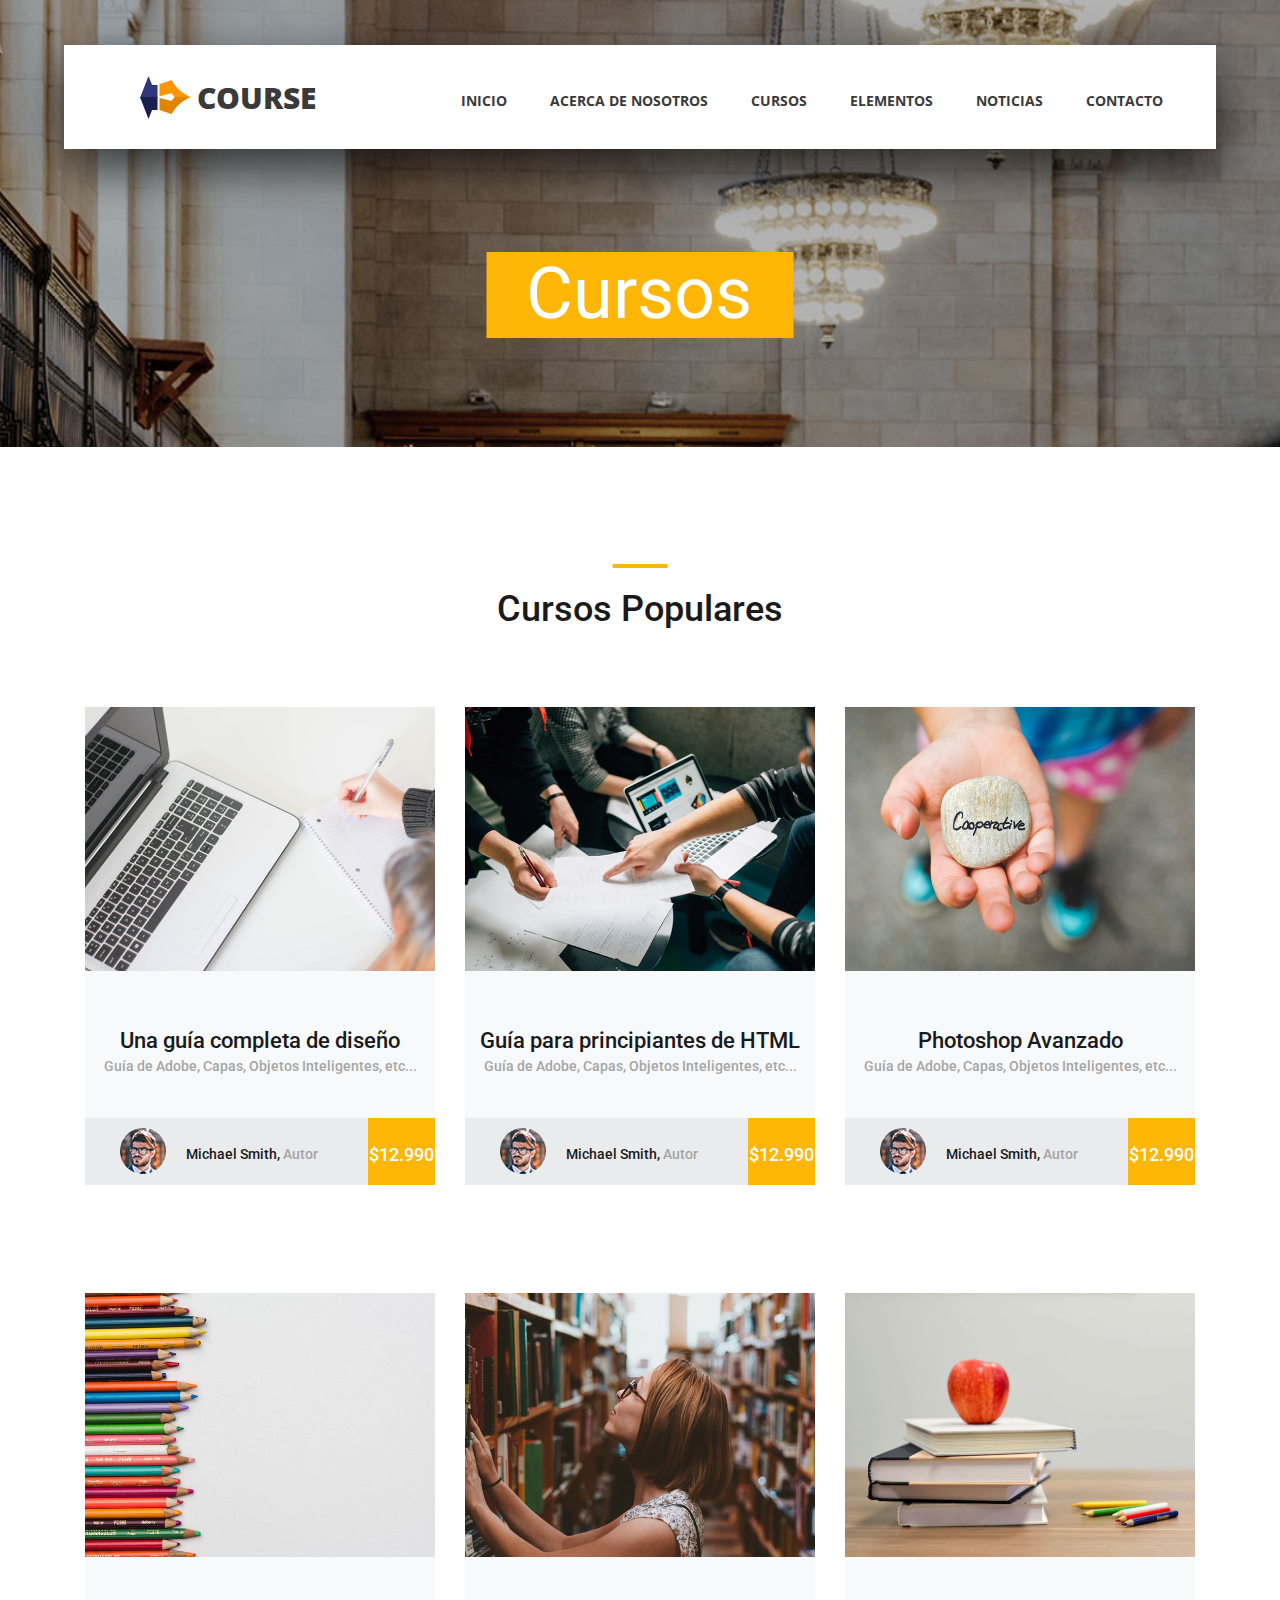
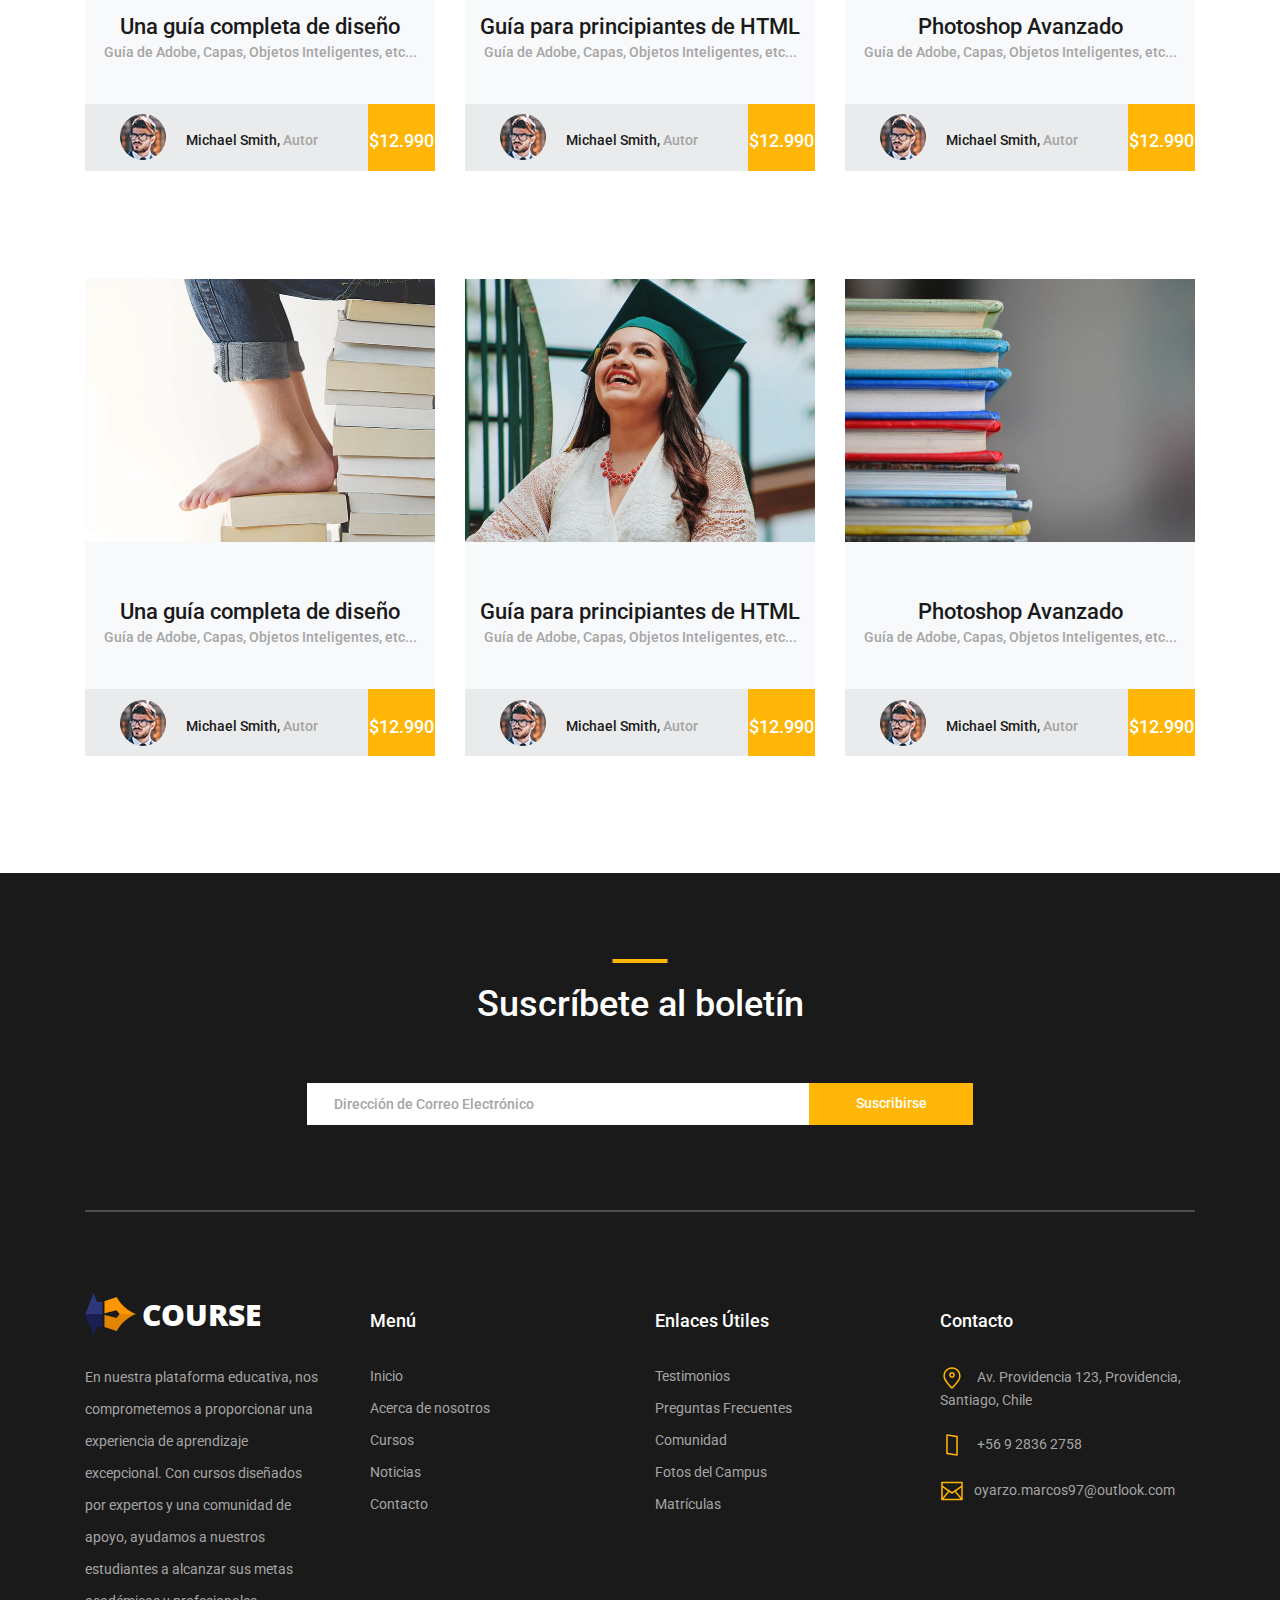
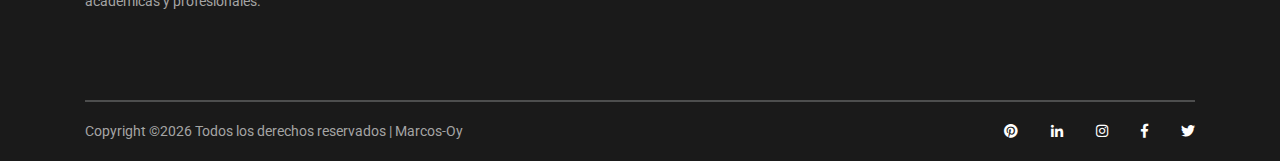
<file: courses.html>
<!DOCTYPE html>
<html lang="es">
<head>
<title>Course - Courses</title>
<meta charset="utf-8">
<meta http-equiv="X-UA-Compatible" content="IE=edge">
<meta name="description" content="Course Project">
<meta name="viewport" content="width=device-width, initial-scale=1">
<link rel="stylesheet" type="text/css" href="styles/bootstrap4/bootstrap.min.css">
<link href="plugins/fontawesome-free-5.0.1/css/fontawesome-all.css" rel="stylesheet" type="text/css">
<link rel="stylesheet" type="text/css" href="styles/courses_styles.css">
<link rel="stylesheet" type="text/css" href="styles/courses_responsive.css">
</head>
<body>

<div class="super_container">

	<!-- Header -->

	<header class="header d-flex flex-row">
		<div class="header_content d-flex flex-row align-items-center">
			<!-- Logo -->
			<div class="logo_container">
				<div class="logo">
					<img src="images/logo.png" alt="">
					<span>course</span>
				</div>
			</div>

			<!-- Main Navigation -->
			<nav class="main_nav_container">
				<div class="main_nav">
					<ul class="main_nav_list">
						<li class="main_nav_item"><a href="index.html">inicio</a></li>
						<li class="main_nav_item"><a href="#">acerca de nosotros</a></li> 
						<li class="main_nav_item"><a href="#">cursos</a></li>
						<li class="main_nav_item"><a href="elements.html">elementos</a></li>
						<li class="main_nav_item"><a href="news.html">noticias</a></li>
						<li class="main_nav_item"><a href="contact.html">contacto</a></li>
					</ul>
				</div>
			</nav>
		</div>
		<div class="header_side d-flex flex-row justify-content-center align-items-center">
			<img src="images/phone-call.svg" alt="">
			<span>+56 9 2836 2758</span>
		</div>

		<!-- Hamburger -->
		<div class="hamburger_container">
			<i class="fas fa-bars trans_200"></i>
		</div>

	</header>
	
	<!-- Menu -->
	<div class="menu_container menu_mm">

		<!-- Menu Close Button -->
		<div class="menu_close_container">
			<div class="menu_close"></div>
		</div>

		<!-- Menu Items -->
		<div class="menu_inner menu_mm">
			<div class="menu menu_mm">
				<ul class="menu_list menu_mm">
					<li class="menu_item menu_mm"><a href="index.html">Inicio</a></li>
					<li class="menu_item menu_mm"><a href="#">Acerca de nosotros</a></li>
					<li class="menu_item menu_mm"><a href="#">Cursos</a></li>
					<li class="menu_item menu_mm"><a href="elements.html">Elementos</a></li>
					<li class="menu_item menu_mm"><a href="news.html">Noticias</a></li>
					<li class="menu_item menu_mm"><a href="contact.html">Contacto</a></li>
				</ul>

				<!-- Menu Social -->
				
				<div class="menu_social_container menu_mm">
					<ul class="menu_social menu_mm">
						<li class="menu_social_item menu_mm"><a href="#"><i class="fab fa-pinterest"></i></a></li>
						<li class="menu_social_item menu_mm"><a href="#"><i class="fab fa-linkedin-in"></i></a></li>
						<li class="menu_social_item menu_mm"><a href="#"><i class="fab fa-instagram"></i></a></li>
						<li class="menu_social_item menu_mm"><a href="#"><i class="fab fa-facebook-f"></i></a></li>
						<li class="menu_social_item menu_mm"><a href="#"><i class="fab fa-twitter"></i></a></li>
					</ul>
				</div>

				<div class="menu_copyright menu_mm">Todos los derechos reservados Marcos-Oy</div>
			</div>

		</div>

	</div>
	
	<!-- Home -->

	<div class="home">
		<div class="home_background_container prlx_parent">
			<div class="home_background prlx" style="background-image:url(images/courses_background.jpg)"></div>
		</div>
		<div class="home_content">
			<h1>Cursos</h1>
		</div>
	</div>

	<!-- Popular -->

	<div class="popular page_section">
		<div class="container">
			<div class="row">
				<div class="col">
					<div class="section_title text-center">
						<h1>Cursos Populares</h1>
					</div>
				</div>
			</div>

			<div class="row course_boxes">
				
				<!-- Popular Course Item -->
				<div class="col-lg-4 course_box">
					<div class="card">
						<img class="card-img-top" src="images/course_1.jpg" alt="https://unsplash.com/@kellybrito">
						<div class="card-body text-center">
							<div class="card-title"><a href="courses.html">Una guía completa de diseño</a></div>
							<div class="card-text">Guía de Adobe, Capas, Objetos Inteligentes, etc...</div>
						</div>
						<div class="price_box d-flex flex-row align-items-center">
							<div class="course_author_image">
								<img src="images/author.jpg" alt="https://unsplash.com/@mehdizadeh">
							</div>
							<div class="course_author_name">Michael Smith, <span>Autor</span></div>
							<div class="course_price d-flex flex-column align-items-center justify-content-center"><span>$12.990</span></div>
						</div>
					</div>
				</div>

				<!-- Popular Course Item -->
				<div class="col-lg-4 course_box">
					<div class="card">
						<img class="card-img-top" src="images/course_2.jpg" alt="https://unsplash.com/@cikstefan">
						<div class="card-body text-center">
							<div class="card-title"><a href="courses.html">Guía para principiantes de HTML</a></div>
							<div class="card-text">Guía de Adobe, Capas, Objetos Inteligentes, etc...</div>
						</div>
						<div class="price_box d-flex flex-row align-items-center">
							<div class="course_author_image">
								<img src="images/author.jpg" alt="https://unsplash.com/@mehdizadeh">
							</div>
							<div class="course_author_name">Michael Smith, <span>Autor</span></div>
							<div class="course_price d-flex flex-column align-items-center justify-content-center"><span>$12.990</span></div>
						</div>
					</div>
				</div>

				<!-- Popular Course Item -->
				<div class="col-lg-4 course_box">
					<div class="card">
						<img class="card-img-top" src="images/course_3.jpg" alt="https://unsplash.com/@dsmacinnes">
						<div class="card-body text-center">
							<div class="card-title"><a href="courses.html">Photoshop Avanzado</a></div>
							<div class="card-text">Guía de Adobe, Capas, Objetos Inteligentes, etc...</div>
						</div>
						<div class="price_box d-flex flex-row align-items-center">
							<div class="course_author_image">
								<img src="images/author.jpg" alt="https://unsplash.com/@mehdizadeh">
							</div>
							<div class="course_author_name">Michael Smith, <span>Autor</span></div>
							<div class="course_price d-flex flex-column align-items-center justify-content-center"><span>$12.990</span></div>
						</div>
					</div>
				</div>

				<!-- Popular Course Item -->
				<div class="col-lg-4 course_box">
					<div class="card">
						<img class="card-img-top" src="images/course_4.jpg" alt="https://unsplash.com/@kellitungay">
						<div class="card-body text-center">
							<div class="card-title"><a href="courses.html">Una guía completa de diseño</a></div>
							<div class="card-text">Guía de Adobe, Capas, Objetos Inteligentes, etc...</div>
						</div>
						<div class="price_box d-flex flex-row align-items-center">
							<div class="course_author_image">
								<img src="images/author.jpg" alt="https://unsplash.com/@mehdizadeh">
							</div>
							<div class="course_author_name">Michael Smith, <span>Autor</span></div>
							<div class="course_price d-flex flex-column align-items-center justify-content-center"><span>$12.990</span></div>
						</div>
					</div>
				</div>

				<!-- Popular Course Item -->
				<div class="col-lg-4 course_box">
					<div class="card">
						<img class="card-img-top" src="images/course_5.jpg" alt="https://unsplash.com/@claybanks1989">
						<div class="card-body text-center">
							<div class="card-title"><a href="courses.html">Guía para principiantes de HTML</a></div>
							<div class="card-text">Guía de Adobe, Capas, Objetos Inteligentes, etc...</div>
						</div>
						<div class="price_box d-flex flex-row align-items-center">
							<div class="course_author_image">
								<img src="images/author.jpg" alt="https://unsplash.com/@mehdizadeh">
							</div>
							<div class="course_author_name">Michael Smith, <span>Autor</span></div>
							<div class="course_price d-flex flex-column align-items-center justify-content-center"><span>$12.990</span></div>
						</div>
					</div>
				</div>

				<!-- Popular Course Item -->
				<div class="col-lg-4 course_box">
					<div class="card">
						<img class="card-img-top" src="images/course_6.jpg" alt="https://unsplash.com/@element5digital">
						<div class="card-body text-center">
							<div class="card-title"><a href="courses.html">Photoshop Avanzado</a></div>
							<div class="card-text">Guía de Adobe, Capas, Objetos Inteligentes, etc...</div>
						</div>
						<div class="price_box d-flex flex-row align-items-center">
							<div class="course_author_image">
								<img src="images/author.jpg" alt="https://unsplash.com/@mehdizadeh">
							</div>
							<div class="course_author_name">Michael Smith, <span>Autor</span></div>
							<div class="course_price d-flex flex-column align-items-center justify-content-center"><span>$12.990</span></div>
						</div>
					</div>
				</div>

				<!-- Popular Course Item -->
				<div class="col-lg-4 course_box">
					<div class="card">
						<img class="card-img-top" src="images/course_7.jpg" alt="https://unsplash.com/@gaellemm">
						<div class="card-body text-center">
							<div class="card-title"><a href="courses.html">Una guía completa de diseño</a></div>
							<div class="card-text">Guía de Adobe, Capas, Objetos Inteligentes, etc...</div>
						</div>
						<div class="price_box d-flex flex-row align-items-center">
							<div class="course_author_image">
								<img src="images/author.jpg" alt="https://unsplash.com/@mehdizadeh">
							</div>
							<div class="course_author_name">Michael Smith, <span>Autor</span></div>
							<div class="course_price d-flex flex-column align-items-center justify-content-center"><span>$12.990</span></div>
						</div>
					</div>
				</div>

				<!-- Popular Course Item -->
				<div class="col-lg-4 course_box">
					<div class="card">
						<img class="card-img-top" src="images/course_8.jpg" alt="https://unsplash.com/@juanmramosjr">
						<div class="card-body text-center">
							<div class="card-title"><a href="courses.html">Guía para principiantes de HTML</a></div>
							<div class="card-text">Guía de Adobe, Capas, Objetos Inteligentes, etc...</div>
						</div>
						<div class="price_box d-flex flex-row align-items-center">
							<div class="course_author_image">
								<img src="images/author.jpg" alt="https://unsplash.com/@mehdizadeh">
							</div>
							<div class="course_author_name">Michael Smith, <span>Autor</span></div>
							<div class="course_price d-flex flex-column align-items-center justify-content-center"><span>$12.990</span></div>
						</div>
					</div>
				</div>

				<!-- Popular Course Item -->
				<div class="col-lg-4 course_box">
					<div class="card">
						<img class="card-img-top" src="images/course_9.jpg" alt="https://unsplash.com/@kimberlyfarmer">
						<div class="card-body text-center">
							<div class="card-title"><a href="courses.html">Photoshop Avanzado</a></div>
							<div class="card-text">Guía de Adobe, Capas, Objetos Inteligentes, etc...</div>
						</div>
						<div class="price_box d-flex flex-row align-items-center">
							<div class="course_author_image">
								<img src="images/author.jpg" alt="https://unsplash.com/@mehdizadeh">
							</div>
							<div class="course_author_name">Michael Smith, <span>Autor</span></div>
							<div class="course_price d-flex flex-column align-items-center justify-content-center"><span>$12.990</span></div>
						</div>
					</div>
				</div>

			</div>
		</div>		
	</div>

	<!-- Footer -->

	<footer class="footer">
		<div class="container">
			
			<!-- Newsletter -->

			<div class="newsletter">
				<div class="row">
					<div class="col">
						<div class="section_title text-center">
							<h1>Suscríbete al boletín</h1>
						</div>
					</div>
				</div>

				<div class="row">
					<div class="col text-center">
						<div class="newsletter_form_container mx-auto">
							<form action="post">
								<div class="newsletter_form d-flex flex-md-row flex-column flex-xs-column align-items-center justify-content-center">
									<input id="newsletter_email" class="newsletter_email" type="email" placeholder="Dirección de Correo Electrónico" required="required" data-error="Se requiere un correo electrónico válido.">
									<button id="newsletter_submit" type="submit" class="newsletter_submit_btn trans_300" value="Submit">Suscribirse</button>
								</div>
							</form>
						</div>
					</div>
				</div>

			</div>

			<!-- Footer Content -->

			<div class="footer_content">
				<div class="row">

					<!-- Footer Column - About -->
					<div class="col-lg-3 footer_col">

						<!-- Logo -->
						<div class="logo_container">
							<div class="logo">
								<img src="images/logo.png" alt="">
								<span>course</span>
							</div>
						</div>

						<p class="footer_about_text">En nuestra plataforma educativa, nos comprometemos a proporcionar una experiencia de aprendizaje excepcional. Con cursos diseñados por expertos y una comunidad de apoyo, ayudamos a nuestros estudiantes a alcanzar sus metas académicas y profesionales.</p>

					</div>

					<!-- Footer Column - Menu -->

					<div class="col-lg-3 footer_col">
						<div class="footer_column_title">Menú</div>
						<div class="footer_column_content">
							<ul>
								<li class="footer_list_item"><a href="index.html">Inicio</a></li>
								<li class="footer_list_item"><a href="#">Acerca de nosotros</a></li> 
								<li class="footer_list_item"><a href="#">Cursos</a></li>
								<li class="footer_list_item"><a href="news.html">Noticias</a></li>
								<li class="footer_list_item"><a href="contact.html">Contacto</a></li>
							</ul>
						</div>
					</div>

					<!-- Footer Column - Usefull Links -->

					<div class="col-lg-3 footer_col">
						<div class="footer_column_title">Enlaces Útiles</div>
						<div class="footer_column_content">
							<ul>
								<li class="footer_list_item"><a href="#">Testimonios</a></li>
								<li class="footer_list_item"><a href="#">Preguntas Frecuentes</a></li>
								<li class="footer_list_item"><a href="#">Comunidad</a></li>
								<li class="footer_list_item"><a href="#">Fotos del Campus</a></li>
								<li class="footer_list_item"><a href="#">Matrículas</a></li>
							</ul>
						</div>
					</div>

					<!-- Footer Column - Contact -->

					<div class="col-lg-3 footer_col">
						<div class="footer_column_title">Contacto</div>
						<div class="footer_column_content">
							<ul>
								<li class="footer_contact_item">
									<div class="footer_contact_icon">
										<img src="images/placeholder.svg" alt="https://www.flaticon.com/authors/lucy-g">
									</div>
									Av. Providencia 123, Providencia, Santiago, Chile
								</li>
								<li class="footer_contact_item">
									<div class="footer_contact_icon">
										<img src="images/smartphone.svg" alt="https://www.flaticon.com/authors/lucy-g">
									</div>
									+56 9 2836 2758
								</li>
								<li class="footer_contact_item">
									<div class="footer_contact_icon">
										<img src="images/envelope.svg" alt="https://www.flaticon.com/authors/lucy-g">
									</div>oyarzo.marcos97@outlook.com
								</li>
							</ul>
						</div>
					</div>

				</div>
			</div>

			<!-- Footer Copyright -->

			<div class="footer_bar d-flex flex-column flex-sm-row align-items-center">
				<div class="footer_copyright">
					<span>Copyright &copy;<script>document.write(new Date().getFullYear());</script> Todos los derechos reservados | Marcos-Oy</span>
				</div>
				<div class="footer_social ml-sm-auto">
					<ul class="menu_social">
						<li class="menu_social_item"><a href="#"><i class="fab fa-pinterest"></i></a></li>
						<li class="menu_social_item"><a href="#"><i class="fab fa-linkedin-in"></i></a></li>
						<li class="menu_social_item"><a href="#"><i class="fab fa-instagram"></i></a></li>
						<li class="menu_social_item"><a href="#"><i class="fab fa-facebook-f"></i></a></li>
						<li class="menu_social_item"><a href="#"><i class="fab fa-twitter"></i></a></li>
					</ul>
				</div>
			</div>

		</div>
	</footer>

</div>

<script src="js/jquery-3.2.1.min.js"></script>
<script src="styles/bootstrap4/popper.js"></script>
<script src="styles/bootstrap4/bootstrap.min.js"></script>
<script src="plugins/greensock/TweenMax.min.js"></script>
<script src="plugins/greensock/TimelineMax.min.js"></script>
<script src="plugins/scrollmagic/ScrollMagic.min.js"></script>
<script src="plugins/greensock/animation.gsap.min.js"></script>
<script src="plugins/greensock/ScrollToPlugin.min.js"></script>
<script src="plugins/scrollTo/jquery.scrollTo.min.js"></script>
<script src="plugins/easing/easing.js"></script>
<script src="js/courses_custom.js"></script>

</body>
</html>
</file>
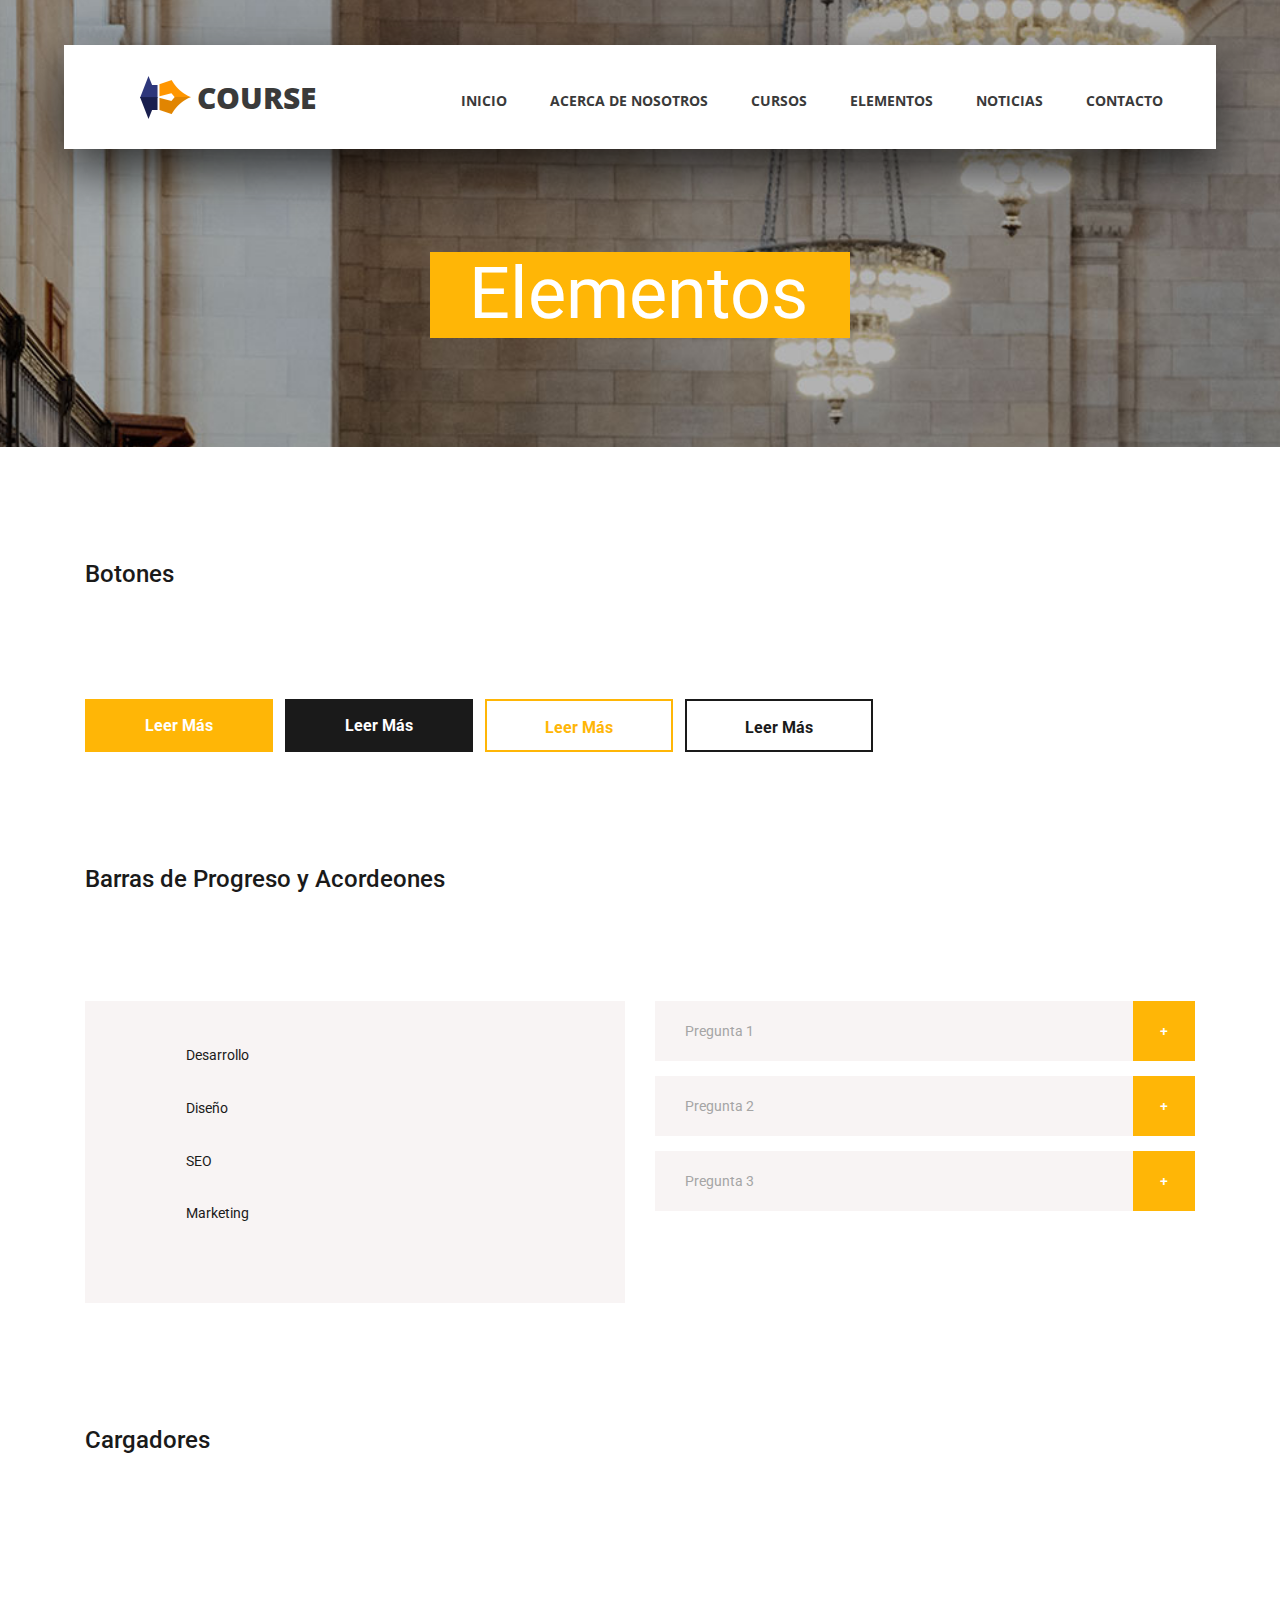
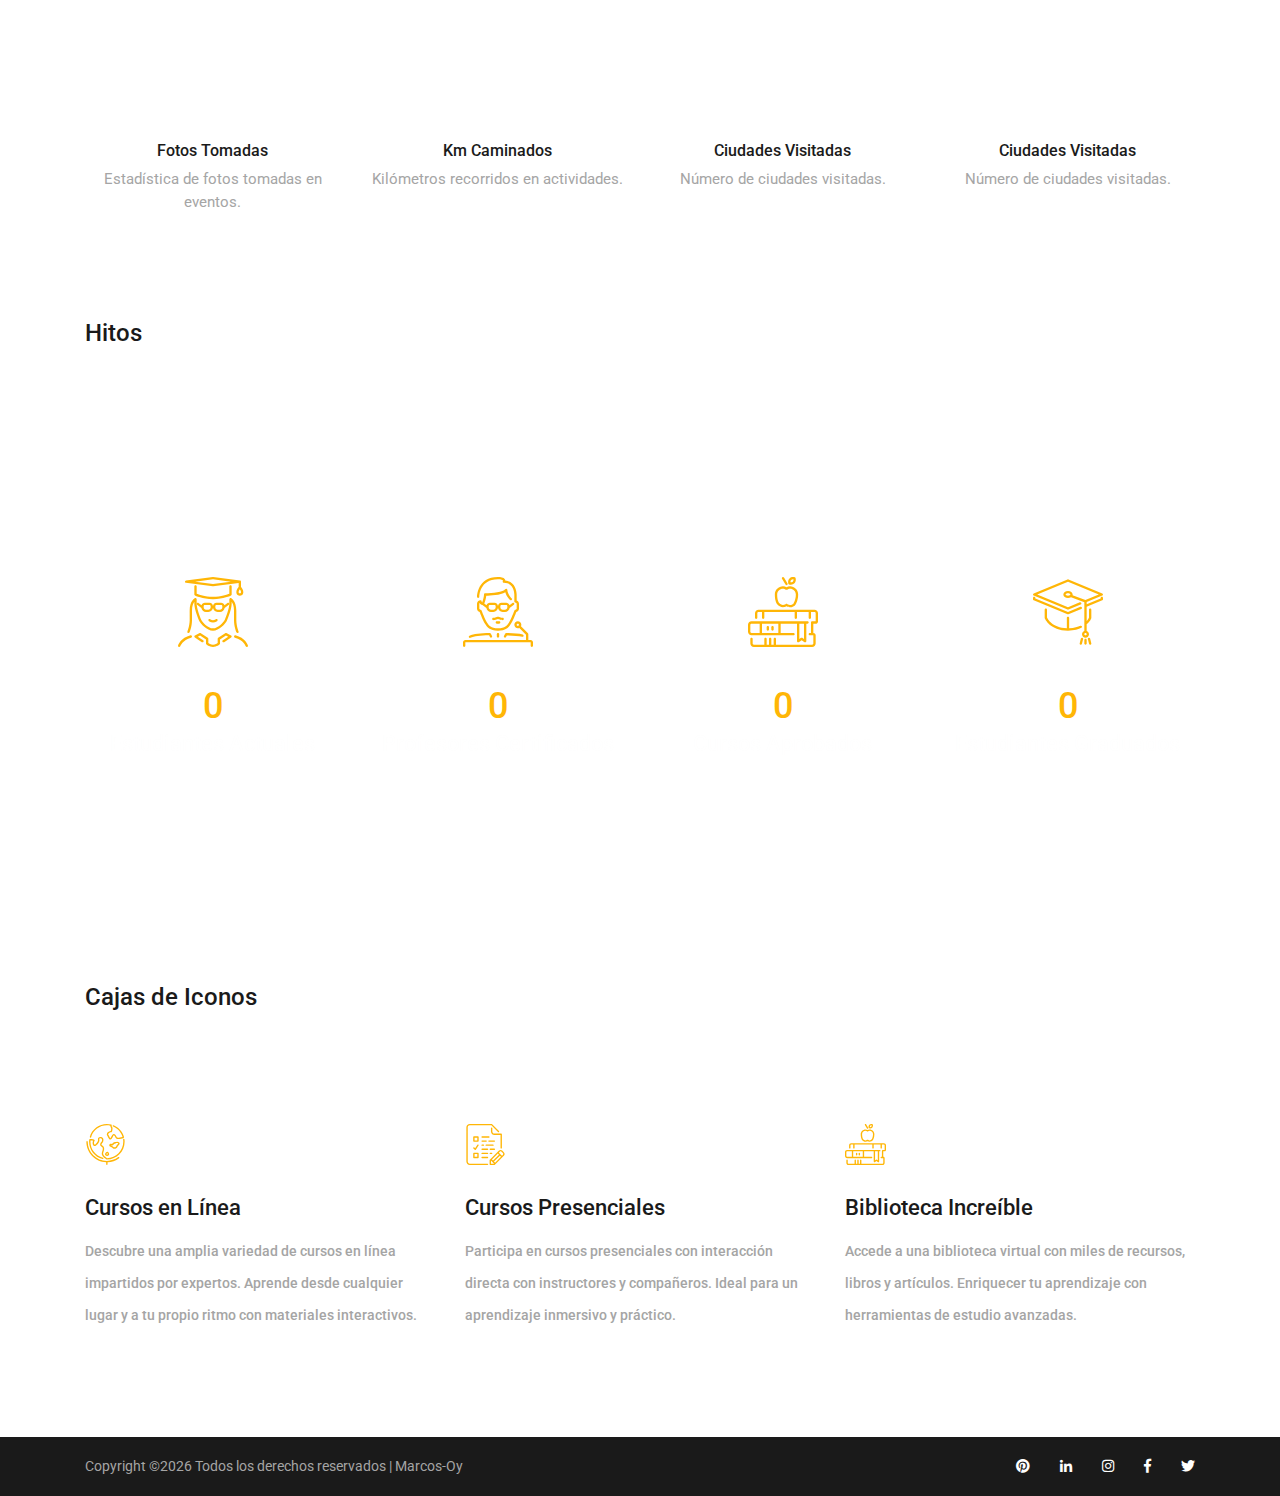
<file: elements.html>
<!DOCTYPE html>
<html lang="es">
<head>
<title>Course - Elementos</title>
<meta charset="utf-8">
<meta http-equiv="X-UA-Compatible" content="IE=edge">
<meta name="description" content="Course Project">
<meta name="viewport" content="width=device-width, initial-scale=1">
<link rel="stylesheet" type="text/css" href="styles/bootstrap4/bootstrap.min.css">
<link href="plugins/fontawesome-free-5.0.1/css/fontawesome-all.css" rel="stylesheet" type="text/css">
<link rel="stylesheet" type="text/css" href="styles/elements_styles.css">
<link rel="stylesheet" type="text/css" href="styles/elements_responsive.css">
</head>
<body>

<div class="super_container">

	<!-- Header -->

	<header class="header d-flex flex-row">
		<div class="header_content d-flex flex-row align-items-center">
			<!-- Logo -->
			<div class="logo_container">
				<div class="logo">
					<img src="images/logo.png" alt="">
					<span>course</span>
				</div>
			</div>

			<!-- Main Navigation -->
			<nav class="main_nav_container">
				<div class="main_nav">
					<ul class="main_nav_list">
						<li class="main_nav_item"><a href="index.html">inicio</a></li>
						<li class="main_nav_item"><a href="#">acerca de nosotros</a></li>
						<li class="main_nav_item"><a href="courses.html">cursos</a></li>
						<li class="main_nav_item"><a href="elements.html">elementos</a></li>
						<li class="main_nav_item"><a href="news.html">noticias</a></li>
						<li class="main_nav_item"><a href="contact.html">contacto</a></li>
					</ul>
				</div>
			</nav>
		</div>
		<div class="header_side d-flex flex-row justify-content-center align-items-center">
			<img src="images/phone-call.svg" alt="">
			<span>+56 9 2836 2758</span>
		</div>

		<!-- Hamburger -->
		<div class="hamburger_container">
			<i class="fas fa-bars trans_200"></i>
		</div>

	</header>
	
	<!-- Menu -->
	<div class="menu_container menu_mm">

		<!-- Menu Close Button -->
		<div class="menu_close_container">
			<div class="menu_close"></div>
		</div>

		<!-- Menu Items -->
		<div class="menu_inner menu_mm">
			<div class="menu menu_mm">
				<ul class="menu_list menu_mm">
					<li class="menu_item menu_mm"><a href="index.html">Inicio</a></li>
					<li class="menu_item menu_mm"><a href="#">Acerca de nosotros</a></li>
					<li class="menu_item menu_mm"><a href="courses.html">Cursos</a></li>
					<li class="menu_item menu_mm"><a href="elements.html">Elementos</a></li>
					<li class="menu_item menu_mm"><a href="news.html">Noticias</a></li>
					<li class="menu_item menu_mm"><a href="contact.html">Contacto</a></li>
				</ul>

				<!-- Menu Social -->
				
				<div class="menu_social_container menu_mm">
					<ul class="menu_social menu_mm">
						<li class="menu_social_item menu_mm"><a href="#"><i class="fab fa-pinterest"></i></a></li>
						<li class="menu_social_item menu_mm"><a href="#"><i class="fab fa-linkedin-in"></i></a></li>
						<li class="menu_social_item menu_mm"><a href="#"><i class="fab fa-instagram"></i></a></li>
						<li class="menu_social_item menu_mm"><a href="#"><i class="fab fa-facebook-f"></i></a></li>
						<li class="menu_social_item menu_mm"><a href="#"><i class="fab fa-twitter"></i></a></li>
					</ul>
				</div>

				<div class="menu_copyright menu_mm">Todos los derechos reservados Marcos-Oy</div>
			</div>

		</div>

	</div>
	
	<!-- Home -->

	<div class="home">
		<div class="home_background_container prlx_parent">
			<div class="home_background prlx" style="background-image:url(images/contact_background.jpg)"></div>
		</div>
		<div class="home_content">
			<h1>Elementos</h1>
		</div>
	</div>

	<!-- Elements -->

	<div class="elements">

		<!-- Buttons -->
		<div class="buttons">
			<div class="container">
				<div class="row">
					<div class="col">
						<div class="elements_title">Botones</div>
						<div class="buttons_container">
							<div class="button button_color_1 text-center trans_200"><a href="#">Leer Más</a></div>
							<div class="button button_color_2 text-center trans_200"><a href="#">Leer Más</a></div>
							<div class="button button_line_1 text-center trans_200"><a href="#">Leer Más</a></div>
							<div class="button button_line_2 text-center trans_200"><a href="#">Leer Más</a></div>
						</div>
					</div>
				</div>
			</div>	
		</div>

		<!-- Progress Bars and Accordions -->

		<div class="pbars_accordions">
			<div class="container">
				<div class="row">
					<div class="col-lg-12">
						<div class="elements_title">Barras de Progreso y Acordeones</div>
					</div>
				</div>

				<div class="row pbars_accordions_container">
					<!-- Progress Bars & Accordions -->

					<div class="col-lg-6">
						
						<!-- Progress Bars -->
						<div class="elements_progress_bars">

							<div class="pbar_container">
								<ul class="progress_bar_container col_12 clearfix">
									<li class="pb_item">
										<h4>Desarrollo</h4>
										<div id="skill_1_pbar" class="skill_bars" data-perc="0.85"></div>
									</li>
									<li class="pb_item">
										<h4>Diseño</h4>
										<div id="skill_2_pbar" class="skill_bars" data-perc="1"></div>
									</li>
									<li class="pb_item">
										<h4>SEO</h4>
										<div id="skill_3_pbar" class="skill_bars" data-perc="0.75"></div>
									</li>
									<li class="pb_item">
										<h4>Marketing</h4>
										<div id="skill_4_pbar" class="skill_bars" data-perc="0.95"></div>
									</li>
								</ul>
							</div>

						</div>
					</div>

					<div class="col-lg-6">

						<!-- Accordions -->
						<div class="elements_accordions">

							<div class="accordion_container">
								<div class="accordion d-flex flex-row align-items-center"> Pregunta 1</div>
								<div class="accordion_panel">
									<p>Nuestros cursos están diseñados para todos los niveles, desde principiantes hasta avanzados. Revisa la descripción de cada curso para ver los prerrequisitos específicos. Generalmente, solo necesitas ganas de aprender y una conexión a internet.</p>
								</div>
							</div>

							<div class="accordion_container">
								<div class="accordion d-flex flex-row align-items-center"> Pregunta 2</div>
								<div class="accordion_panel">
									<p>Sí, al finalizar satisfactoriamente cualquiera de nuestros cursos, recibirás un diploma digital que certifica tus nuevos conocimientos y habilidades. Este certificado es ideal para añadir a tu currículum y perfil de LinkedIn.</p>
								</div>
							</div>

							<div class="accordion_container">
								<div class="accordion d-flex flex-row align-items-center"> Pregunta 3</div>
								<div class="accordion_panel">
									<p>Ofrecemos soporte continuo a través de foros de discusión, sesiones de preguntas y respuestas en vivo con los instructores y un sistema de tickets para resolver dudas técnicas. Nuestra comunidad de estudiantes también es un gran apoyo.</p>
								</div>
							</div>

						</div>
					</div>

				</div>
			</div>
		</div>
		
		<!-- Loaders -->

		<div class="loaders">
			<div class="container">
				<div class="row">
					<div class="col">
						<div class="elements_title">Cargadores</div>
					</div>
				</div>

				<div class="row elements_loaders_container">
					<div class="col-lg-3 loader_col">
						<!-- Loader -->
						<div class="loader" data-perc="0.75"></div>
						<div class="loader_text text-center">Fotos Tomadas</div>
						<div class="loader_sub text-center">Estadística de fotos tomadas en eventos.</div>
					</div>
					<div class="col-lg-3 loader_col">
						<!-- Loader -->
						<div class="loader" data-perc="0.83"></div>
						<div class="loader_text text-center">Km Caminados</div>
						<div class="loader_sub text-center">Kilómetros recorridos en actividades.</div>
						<span></span>
					</div>
					<div class="col-lg-3 loader_col">
						<!-- Loader -->
						<div class="loader" data-perc="0.25"></div>
						<div class="loader_text text-center">Ciudades Visitadas</div>
						<div class="loader_sub text-center">Número de ciudades visitadas.</div>
					</div>
					<div class="col-lg-3 loader_col">
						<!-- Loader -->
						<div class="loader" data-perc="0.95"></div>
						<div class="loader_text text-center">Ciudades Visitadas</div>
						<div class="loader_sub text-center">Número de ciudades visitadas.</div>
					</div>
				</div>

			</div>
		</div>
		
		<!-- Milestones -->
		
		<div class="milestones">
			<div class="container">
				<div class="row">
					<div class="col">
						<div class="elements_title">Hitos</div>
					</div>
				</div>
			</div>

			<div class="milestones_container">
				<div class="milestones_background" style="background-image:url(images/milestones_background.jpg)"></div>
				
				<div class="container">
					<div class="row">
						
						<!-- Milestone -->
						<div class="col-lg-3 milestone_col">
							<div class="milestone text-center">
								<div class="milestone_icon"><img src="images/milestone_1.svg" alt="https://www.flaticon.com/authors/zlatko-najdenovski"></div>
								<div class="milestone_counter" data-end-value="750">0</div>
								<div class="milestone_text">Estudiantes Actuales</div>
							</div>
						</div>

						<!-- Milestone -->
						<div class="col-lg-3 milestone_col">
							<div class="milestone text-center">
								<div class="milestone_icon"><img src="images/milestone_2.svg" alt="https://www.flaticon.com/authors/zlatko-najdenovski"></div>
								<div class="milestone_counter" data-end-value="120">0</div>
								<div class="milestone_text">Profesores Certificados</div>
							</div>
						</div>

						<!-- Milestone -->
						<div class="col-lg-3 milestone_col">
							<div class="milestone text-center">
								<div class="milestone_icon"><img src="images/milestone_3.svg" alt="https://www.flaticon.com/authors/zlatko-najdenovski"></div>
								<div class="milestone_counter" data-end-value="39">0</div>
								<div class="milestone_text">Cursos Aprobados</div>
							</div>
						</div>

						<!-- Milestone -->
						<div class="col-lg-3 milestone_col">
							<div class="milestone text-center">
								<div class="milestone_icon"><img src="images/milestone_4.svg" alt="https://www.flaticon.com/authors/zlatko-najdenovski"></div>
								<div class="milestone_counter" data-end-value="3500" data-sign-before="+">0</div>
								<div class="milestone_text">Estudiantes Graduados</div>
							</div>
						</div>

					</div>
				</div>
			</div>

		</div>

		<!-- Icon Boxes -->

		<div class="icon_boxes">
			<div class="container">
				<div class="row">
					<div class="col">
						<div class="elements_title">Cajas de Iconos</div>
					</div>
				</div>

				<div class="row icon_boxes_container">

					<div class="col-lg-4 icon_box text-left d-flex flex-column align-items-start justify-content-start">
						<div class="icon_container d-flex flex-column justify-content-end">
							<img src="images/earth-globe.svg" alt="">
						</div>
						<h3>Cursos en Línea</h3>
						<p>Descubre una amplia variedad de cursos en línea impartidos por expertos. Aprende desde cualquier lugar y a tu propio ritmo con materiales interactivos.</p>
					</div>

					<div class="col-lg-4 icon_box text-left d-flex flex-column align-items-start justify-content-start">
						<div class="icon_container d-flex flex-column justify-content-end">
							<img src="images/exam.svg" alt="">
						</div>
						<h3>Cursos Presenciales</h3>
						<p>Participa en cursos presenciales con interacción directa con instructores y compañeros. Ideal para un aprendizaje inmersivo y práctico.</p>
					</div>

					<div class="col-lg-4 icon_box text-left d-flex flex-column align-items-start justify-content-start">
						<div class="icon_container d-flex flex-column justify-content-end">
							<img src="images/books.svg" alt="">
						</div>
						<h3>Biblioteca Increíble</h3>
						<p>Accede a una biblioteca virtual con miles de recursos, libros y artículos. Enriquecer tu aprendizaje con herramientas de estudio avanzadas.</p>
					</div>

				</div>

			</div>
		</div>

	</div>

	<!-- Footer -->

	<footer class="footer">
		<div class="container">
			
			<!-- Footer Copyright -->

			<div class="footer_bar d-flex flex-column flex-sm-row align-items-center">
				<div class="footer_copyright">
					<span>Copyright &copy;<script>document.write(new Date().getFullYear());</script> Todos los derechos reservados | Marcos-Oy</span>
				</div>
				<div class="footer_social ml-sm-auto">
					<ul class="menu_social">
						<li class="menu_social_item"><a href="#"><i class="fab fa-pinterest"></i></a></li>
						<li class="menu_social_item"><a href="#"><i class="fab fa-linkedin-in"></i></a></li>
						<li class="menu_social_item"><a href="#"><i class="fab fa-instagram"></i></a></li>
						<li class="menu_social_item"><a href="#"><i class="fab fa-facebook-f"></i></a></li>
						<li class="menu_social_item"><a href="#"><i class="fab fa-twitter"></i></a></li>
					</ul>
				</div>
			</div>

		</div>
	</footer>

</div>

<script src="js/jquery-3.2.1.min.js"></script>
<script src="styles/bootstrap4/popper.js"></script>
<script src="styles/bootstrap4/bootstrap.min.js"></script>
<script src="plugins/greensock/TweenMax.min.js"></script>
<script src="plugins/greensock/TimelineMax.min.js"></script>
<script src="plugins/scrollmagic/ScrollMagic.min.js"></script>
<script src="plugins/greensock/animation.gsap.min.js"></script>
<script src="plugins/greensock/ScrollToPlugin.min.js"></script>
<script src="plugins/progressbar/progressbar.min.js"></script>
<script src="plugins/scrollTo/jquery.scrollTo.min.js"></script>
<script src="plugins/easing/easing.js"></script>
<script src="js/elements_custom.js"></script>

</body>
</html>
</file>
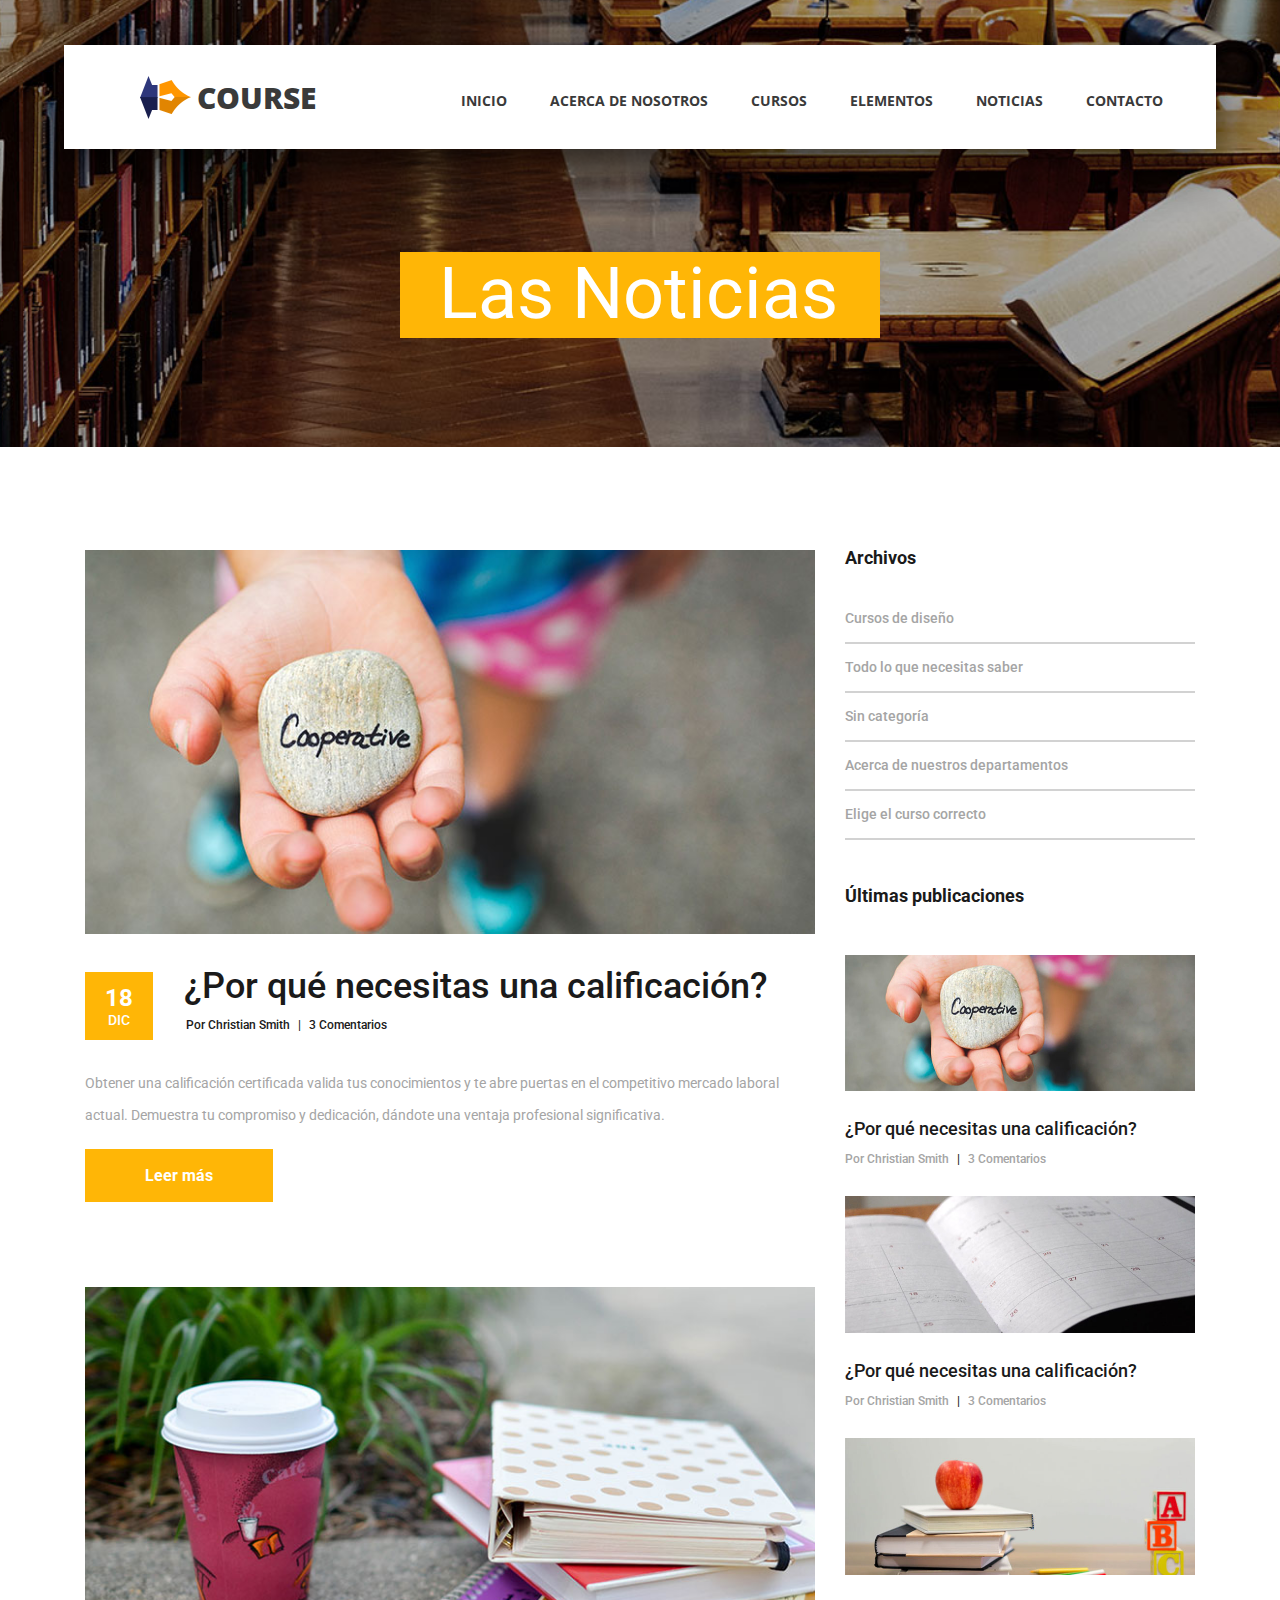
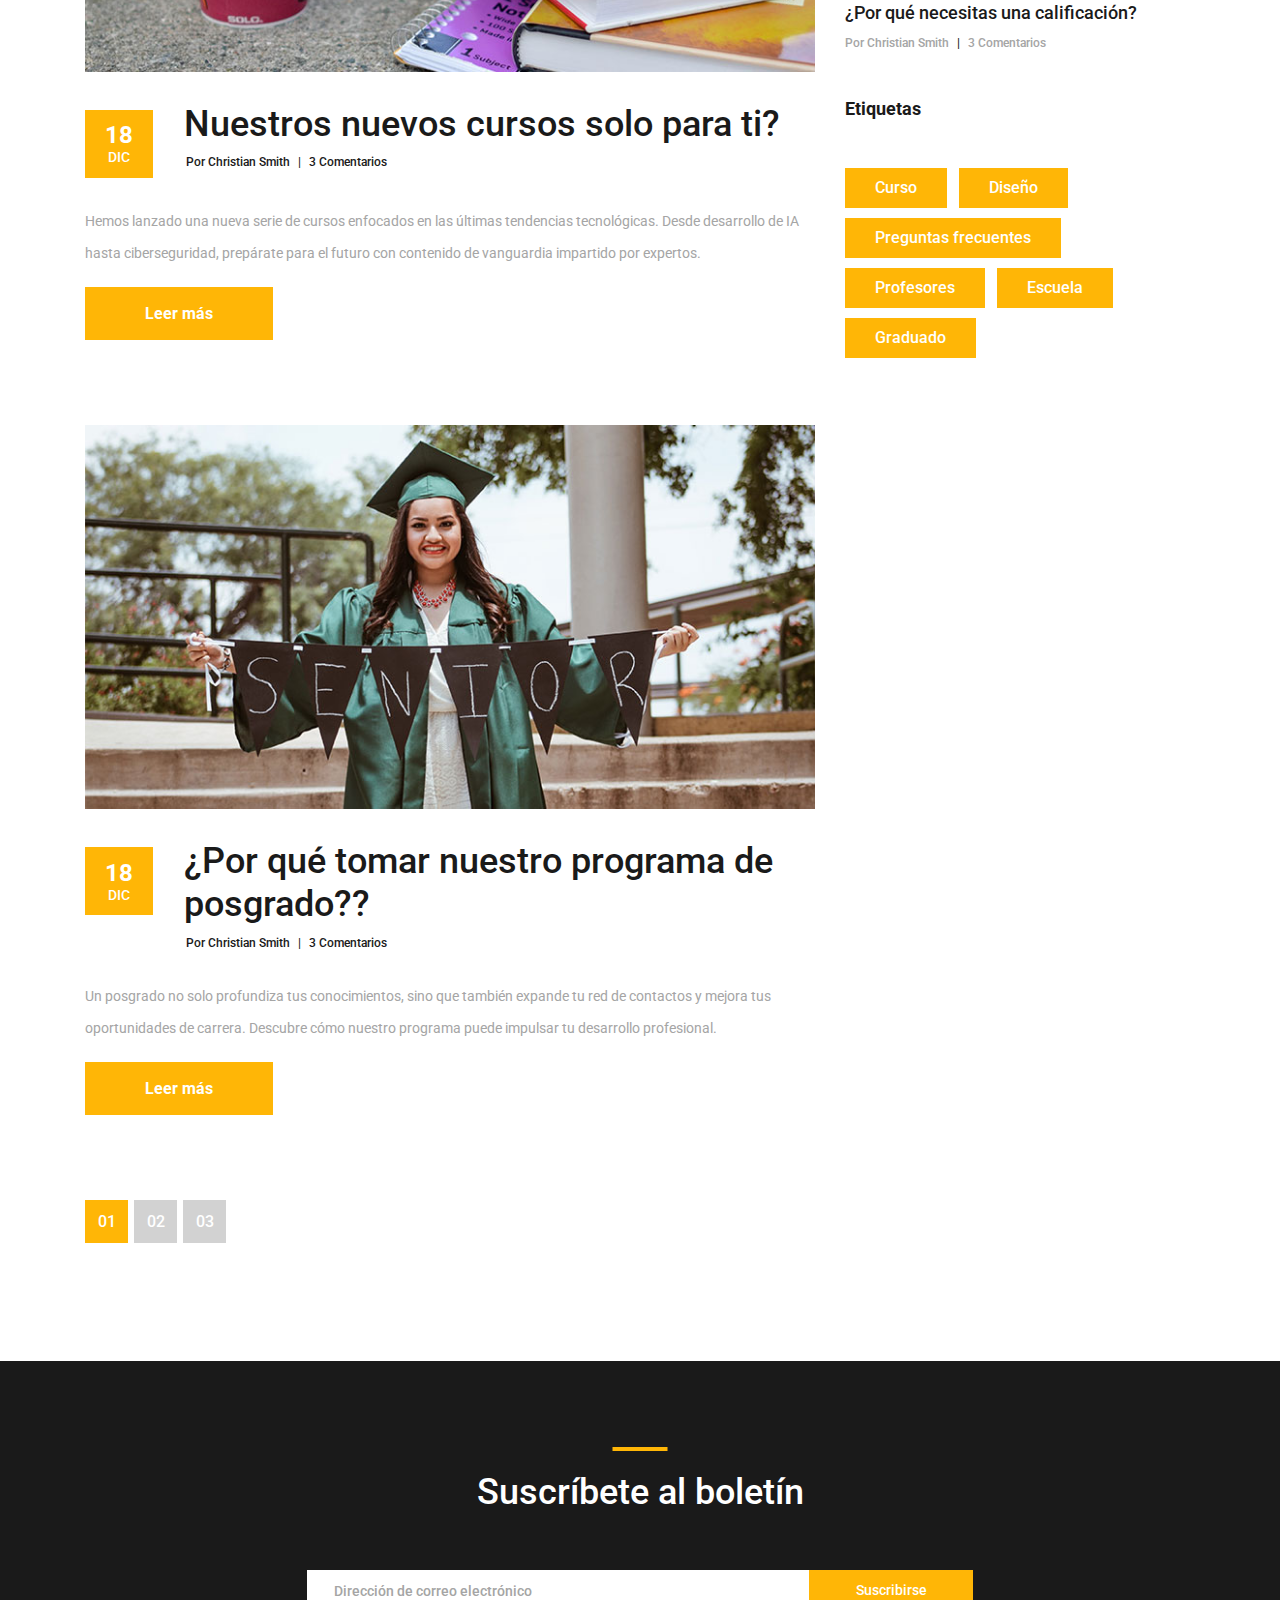
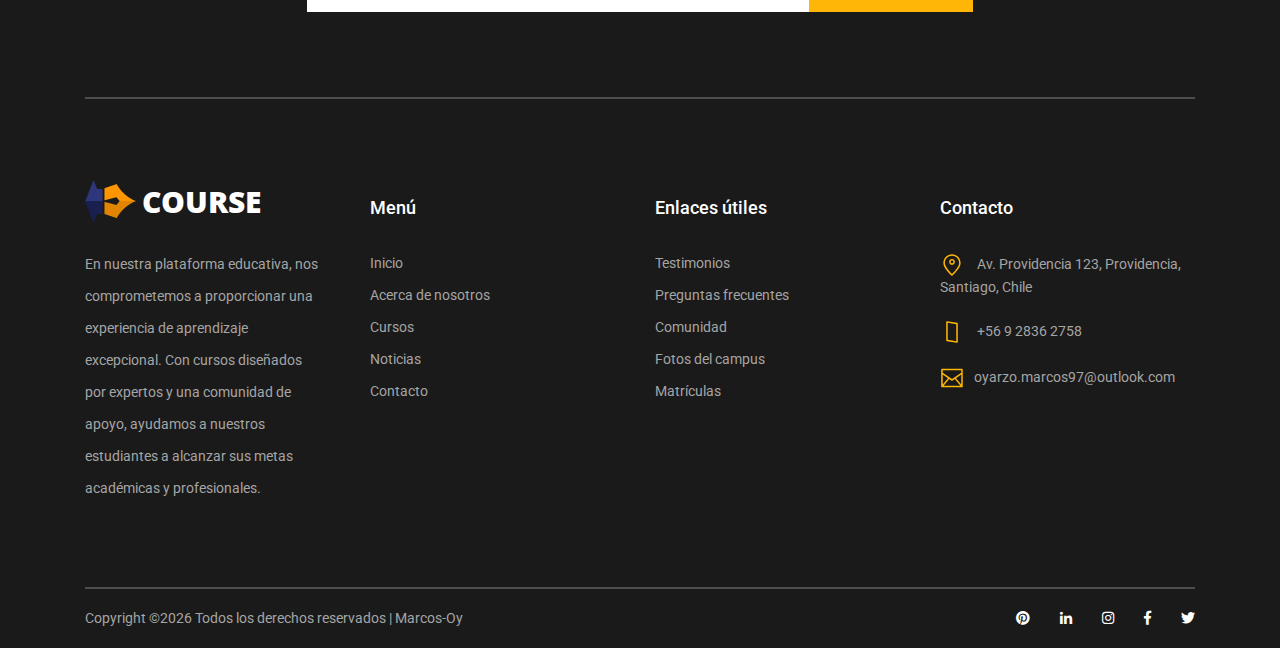
<file: news.html>
<!DOCTYPE html>
<html lang="es">
<head>
<title>Curso - Noticias</title>
<meta charset="utf-8">
<meta http-equiv="X-UA-Compatible" content="IE=edge">
<meta name="description" content="Course Project">
<meta name="viewport" content="width=device-width, initial-scale=1">
<link rel="stylesheet" type="text/css" href="styles/bootstrap4/bootstrap.min.css">
<link href="plugins/fontawesome-free-5.0.1/css/fontawesome-all.css" rel="stylesheet" type="text/css">
<link rel="stylesheet" type="text/css" href="styles/news_styles.css">
<link rel="stylesheet" type="text/css" href="styles/news_responsive.css">
</head>
<body>

<div class="super_container">

	<!-- Header -->

	<header class="header d-flex flex-row">
		<div class="header_content d-flex flex-row align-items-center">
			<!-- Logo -->
			<div class="logo_container">
				<div class="logo">
					<img src="images/logo.png" alt="">
					<span>course</span>
				</div>
			</div>

			<!-- Main Navigation -->
			<nav class="main_nav_container">
				<div class="main_nav">
					<ul class="main_nav_list">
						<li class="main_nav_item"><a href="index.html">inicio</a></li>
						<li class="main_nav_item"><a href="#">acerca de nosotros</a></li>
						<li class="main_nav_item"><a href="courses.html">cursos</a></li>
						<li class="main_nav_item"><a href="elements.html">elementos</a></li>
						<li class="main_nav_item"><a href="#">noticias</a></li>
						<li class="main_nav_item"><a href="contact.html">contacto</a></li> 
					</ul>
				</div>
			</nav>
		</div>
		<div class="header_side d-flex flex-row justify-content-center align-items-center">
			<img src="images/phone-call.svg" alt="">
			<span>+56 9 2836 2758</span>
		</div>

		<!-- Hamburger -->
		<div class="hamburger_container">
			<i class="fas fa-bars trans_200"></i>
		</div>

	</header>
	
	<!-- Menu -->
	<div class="menu_container menu_mm">

		<!-- Menu Close Button -->
		<div class="menu_close_container">
			<div class="menu_close"></div>
		</div>

		<!-- Menu Items -->
		<div class="menu_inner menu_mm">
			<div class="menu menu_mm">
				<ul class="menu_list menu_mm">
					<li class="menu_item menu_mm"><a href="index.html">Inicio</a></li>
					<li class="menu_item menu_mm"><a href="#">Acerca de nosotros</a></li>
					<li class="menu_item menu_mm"><a href="courses.html">Cursos</a></li>
					<li class="menu_item menu_mm"><a href="elements.html">Elementos</a></li>
					<li class="menu_item menu_mm"><a href="#">Noticias</a></li>
					<li class="menu_item menu_mm"><a href="contact.html">Contacto</a></li> 
				</ul>

				<!-- Menu Social -->
				
				<div class="menu_social_container menu_mm">
					<ul class="menu_social menu_mm">
						<li class="menu_social_item menu_mm"><a href="#"><i class="fab fa-pinterest"></i></a></li>
						<li class="menu_social_item menu_mm"><a href="#"><i class="fab fa-linkedin-in"></i></a></li>
						<li class="menu_social_item menu_mm"><a href="#"><i class="fab fa-instagram"></i></a></li>
						<li class="menu_social_item menu_mm"><a href="#"><i class="fab fa-facebook-f"></i></a></li>
						<li class="menu_social_item menu_mm"><a href="#"><i class="fab fa-twitter"></i></a></li>
					</ul>
				</div>

				<div class="menu_copyright menu_mm">Todos los derechos reservados Marcos-Oy</div>
			</div>

		</div>

	</div>
	
	<!-- Home -->

	<div class="home">
		<div class="home_background_container prlx_parent">
			<div class="home_background prlx" style="background-image:url(images/news_background.jpg)"></div>
		</div>
		<div class="home_content">
			<h1>Las Noticias</h1>
		</div>
	</div>

	<!-- News -->

	<div class="news">
		<div class="container">
			<div class="row">
				
				<!-- News Column -->

				<div class="col-lg-8">
					
					<div class="news_posts">
						<!-- News Post -->
						<div class="news_post">
							<div class="news_post_image">
								<img src="images/news_1.jpg" alt="https://unsplash.com/@dsmacinnes">
							</div>
							<div class="news_post_top d-flex flex-column flex-sm-row">
								<div class="news_post_date_container">
									<div class="news_post_date d-flex flex-column align-items-center justify-content-center">
										<div>18</div>
										<div>dic</div>
									</div>
								</div>
								<div class="news_post_title_container">
							<div class="news_post_title">
								<a href="news_post.html">¿Por qué necesitas una calificación?</a>
							</div>
							<div class="news_post_meta">
								<span class="news_post_author"><a href="#">Por Christian Smith</a></span>
								<span>|</span>
								<span class="news_post_comments"><a href="#">3 Comentarios</a></span>
							</div>
								</div>
							</div>
							<div class="news_post_text">
								<p>Obtener una calificación certificada valida tus conocimientos y te abre puertas en el competitivo mercado laboral actual. Demuestra tu compromiso y dedicación, dándote una ventaja profesional significativa.</p>
							</div>
							<div class="news_post_button text-center trans_200">
								<a href="news_post.html">Leer más</a>
							</div>
						</div>

						<!-- News Post -->
						<div class="news_post">
							<div class="news_post_image">
								<img src="images/news_2.jpg" alt="https://unsplash.com/@dsmacinnes">
							</div>
							<div class="news_post_top d-flex flex-column flex-sm-row">
								<div class="news_post_date_container">
									<div class="news_post_date d-flex flex-column align-items-center justify-content-center">
										<div>18</div>
										<div>dic</div>
									</div>
								</div>
								<div class="news_post_title_container">
							<div class="news_post_title">
								<a href="news_post.html">Nuestros nuevos cursos solo para ti?</a>
							</div>
							<div class="news_post_meta">
								<span class="news_post_author"><a href="#">Por Christian Smith</a></span>
								<span>|</span>
								<span class="news_post_comments"><a href="#">3 Comentarios</a></span>
							</div>
								</div>
							</div>
							<div class="news_post_text">
								<p>Hemos lanzado una nueva serie de cursos enfocados en las últimas tendencias tecnológicas. Desde desarrollo de IA hasta ciberseguridad, prepárate para el futuro con contenido de vanguardia impartido por expertos.</p>
							</div>
							<div class="news_post_button text-center trans_200">
								<a href="news_post.html">Leer más</a>
							</div>
						</div>

						<!-- News Post -->
						<div class="news_post">
							<div class="news_post_image">
								<img src="images/news_3.jpg" alt="https://unsplash.com/@dsmacinnes">
							</div>
							<div class="news_post_top d-flex flex-column flex-sm-row">
								<div class="news_post_date_container">
									<div class="news_post_date d-flex flex-column align-items-center justify-content-center">
										<div>18</div>
										<div>dic</div>
									</div>
								</div>
								<div class="news_post_title_container">
							<div class="news_post_title">
								<a href="news_post.html">¿Por qué tomar nuestro programa de posgrado??</a>
							</div>
							<div class="news_post_meta">
								<span class="news_post_author"><a href="#">Por Christian Smith</a></span>
								<span>|</span>
								<span class="news_post_comments"><a href="#">3 Comentarios</a></span>
							</div>
								</div>
							</div>
							<div class="news_post_text">
								<p>Un posgrado no solo profundiza tus conocimientos, sino que también expande tu red de contactos y mejora tus oportunidades de carrera. Descubre cómo nuestro programa puede impulsar tu desarrollo profesional.</p>
							</div>
							<div class="news_post_button text-center trans_200">
								<a href="news_post.html">Leer más</a>
							</div>
						</div>
					</div>

					<!-- Page Nav -->

					<div class="news_page_nav">
						<ul>
							<li class="active text-center trans_200"><a href="#">01</a></li>
							<li class="text-center trans_200"><a href="#">02</a></li>
							<li class="text-center trans_200"><a href="#">03</a></li>
						</ul>
					</div>

				</div>

				<!-- Sidebar Column -->

				<div class="col-lg-4">
					<div class="sidebar">

						<!-- Archives -->
						<div class="sidebar_section">
							<div class="sidebar_section_title">
								<h3>Archivos</h3>
							</div>
							<ul class="sidebar_list">
								<li class="sidebar_list_item"><a href="#">Cursos de diseño</a></li>
								<li class="sidebar_list_item"><a href="#">Todo lo que necesitas saber</a></li>
								<li class="sidebar_list_item"><a href="#">Sin categoría</a></li>
								<li class="sidebar_list_item"><a href="#">Acerca de nuestros departamentos</a></li>
								<li class="sidebar_list_item"><a href="#">Elige el curso correcto</a></li>
							</ul>
						</div>

						<!-- Latest Posts -->

						<div class="sidebar_section">
							<div class="sidebar_section_title">
								<h3>Últimas publicaciones</h3>
							</div>

							<div class="latest_posts">

								<!-- Latest Post -->
								<div class="latest_post">
									<div class="latest_post_image">
										<img src="images/latest_1.jpg" alt="https://unsplash.com/@dsmacinnes">
									</div>
									<div class="latest_post_title"><a href="news_post.html">¿Por qué necesitas una calificación?</a></div>
									<div class="latest_post_meta">
										<span class="latest_post_author"><a href="#">Por Christian Smith</a></span>
										<span>|</span>
										<span class="latest_post_comments"><a href="#">3 Comentarios</a></span>
									</div>
								</div>

								<!-- Latest Post -->
								<div class="latest_post">
									<div class="latest_post_image">
										<img src="images/latest_2.jpg" alt="https://unsplash.com/@erothermel">
									</div>
									<div class="latest_post_title"><a href="news_post.html">¿Por qué necesitas una calificación?</a></div>
									<div class="latest_post_meta">
										<span class="latest_post_author"><a href="#">Por Christian Smith</a></span>
										<span>|</span>
										<span class="latest_post_comments"><a href="#">3 Comentarios</a></span>
									</div>
								</div>

								<!-- Latest Post -->
								<div class="latest_post">
									<div class="latest_post_image">
										<img src="images/latest_3.jpg" alt="https://unsplash.com/@element5digital">
									</div>
									<div class="latest_post_title"><a href="news_post.html">¿Por qué necesitas una calificación?</a></div>
									<div class="latest_post_meta">
										<span class="latest_post_author"><a href="#">Por Christian Smith</a></span>
										<span>|</span>
										<span class="latest_post_comments"><a href="#">3 Comentarios</a></span>
									</div>
								</div>

							</div>

						</div>

						<!-- Tags -->

						<div class="sidebar_section">
							<div class="sidebar_section_title">
								<h3>Etiquetas</h3>
							</div>
							<div class="tags d-flex flex-row flex-wrap">
								<div class="tag"><a href="#">Curso</a></div>
								<div class="tag"><a href="#">Diseño</a></div>
								<div class="tag"><a href="#">Preguntas frecuentes</a></div>
								<div class="tag"><a href="#">Profesores</a></div>
								<div class="tag"><a href="#">Escuela</a></div>
								<div class="tag"><a href="#">Graduado</a></div>
							</div>
						</div>

					</div>
				</div>
			</div>
		</div>
	</div>

	<!-- Footer -->

	<footer class="footer">
		<div class="container">
			
			<!-- Newsletter -->

			<div class="newsletter">
				<div class="row">
					<div class="col">
						<div class="section_title text-center">
							<h1>Suscríbete al boletín</h1>
						</div>
					</div>
				</div>

				<div class="row">
					<div class="col text-center">
						<div class="newsletter_form_container mx-auto">
							<form action="post">
								<div class="newsletter_form d-flex flex-md-row flex-column flex-xs-column align-items-center justify-content-center">
									<input id="newsletter_email" class="newsletter_email" type="email" placeholder="Dirección de correo electrónico" required="required" data-error="Se requiere un correo electrónico válido.">
									<button id="newsletter_submit" type="submit" class="newsletter_submit_btn trans_300" value="Submit">Suscribirse</button>
								</div>
							</form>
						</div>
					</div>
				</div>

			</div>

			<!-- Footer Content -->

			<div class="footer_content">
				<div class="row">

					<!-- Footer Column - About -->
					<div class="col-lg-3 footer_col">

						<!-- Logo -->
						<div class="logo_container">
							<div class="logo">
								<img src="images/logo.png" alt="">
								<span>course</span>
							</div>
						</div>

						<p class="footer_about_text">En nuestra plataforma educativa, nos comprometemos a proporcionar una experiencia de aprendizaje excepcional. Con cursos diseñados por expertos y una comunidad de apoyo, ayudamos a nuestros estudiantes a alcanzar sus metas académicas y profesionales.</p>

					</div>

					<!-- Footer Column - Menu -->

					<div class="col-lg-3 footer_col">
						<div class="footer_column_title">Menú</div>
						<div class="footer_column_content">
							<ul>
								<li class="footer_list_item"><a href="index.html">Inicio</a></li>
								<li class="footer_list_item"><a href="#">Acerca de nosotros</a></li>
								<li class="footer_list_item"><a href="courses.html">Cursos</a></li> 
								<li class="footer_list_item"><a href="#">Noticias</a></li>
								<li class="footer_list_item"><a href="contact.html">Contacto</a></li>
							</ul>
						</div>
					</div>

					<!-- Footer Column - Usefull Links -->

					<div class="col-lg-3 footer_col">
						<div class="footer_column_title">Enlaces útiles</div>
						<div class="footer_column_content">
							<ul>
								<li class="footer_list_item"><a href="#">Testimonios</a></li>
								<li class="footer_list_item"><a href="#">Preguntas frecuentes</a></li>
								<li class="footer_list_item"><a href="#">Comunidad</a></li>
								<li class="footer_list_item"><a href="#">Fotos del campus</a></li>
								<li class="footer_list_item"><a href="#">Matrículas</a></li>
							</ul>
						</div>
					</div>

					<!-- Footer Column - Contact -->

					<div class="col-lg-3 footer_col">
						<div class="footer_column_title">Contacto</div>
						<div class="footer_column_content">
							<ul>
								<li class="footer_contact_item">
									<div class="footer_contact_icon">
										<img src="images/placeholder.svg" alt="https://www.flaticon.com/authors/lucy-g">
									</div>
									Av. Providencia 123, Providencia, Santiago, Chile
								</li>
								<li class="footer_contact_item">
									<div class="footer_contact_icon">
										<img src="images/smartphone.svg" alt="https://www.flaticon.com/authors/lucy-g">
									</div>
									+56 9 2836 2758
								</li>
								<li class="footer_contact_item">
									<div class="footer_contact_icon">
										<img src="images/envelope.svg" alt="https://www.flaticon.com/authors/lucy-g">
									</div>oyarzo.marcos97@outlook.com
								</li>
							</ul>
						</div>
					</div>

				</div>
			</div>

			<!-- Footer Copyright -->

			<div class="footer_bar d-flex flex-column flex-sm-row align-items-center">
				<div class="footer_copyright">
					<span>Copyright &copy;<script>document.write(new Date().getFullYear());</script> Todos los derechos reservados | Marcos-Oy</span>
				</div>
				<div class="footer_social ml-sm-auto">
					<ul class="menu_social">
						<li class="menu_social_item"><a href="#"><i class="fab fa-pinterest"></i></a></li>
						<li class="menu_social_item"><a href="#"><i class="fab fa-linkedin-in"></i></a></li>
						<li class="menu_social_item"><a href="#"><i class="fab fa-instagram"></i></a></li>
						<li class="menu_social_item"><a href="#"><i class="fab fa-facebook-f"></i></a></li>
						<li class="menu_social_item"><a href="#"><i class="fab fa-twitter"></i></a></li>
					</ul>
				</div>
			</div>

		</div>
	</footer>

</div>

<script src="js/jquery-3.2.1.min.js"></script>
<script src="styles/bootstrap4/popper.js"></script>
<script src="styles/bootstrap4/bootstrap.min.js"></script>
<script src="plugins/greensock/TweenMax.min.js"></script>
<script src="plugins/greensock/TimelineMax.min.js"></script>
<script src="plugins/scrollmagic/ScrollMagic.min.js"></script>
<script src="plugins/greensock/animation.gsap.min.js"></script>
<script src="plugins/greensock/ScrollToPlugin.min.js"></script>
<script src="plugins/scrollTo/jquery.scrollTo.min.js"></script>
<script src="plugins/easing/easing.js"></script>
<script src="js/news_custom.js"></script>

</body>
</html>
</file>
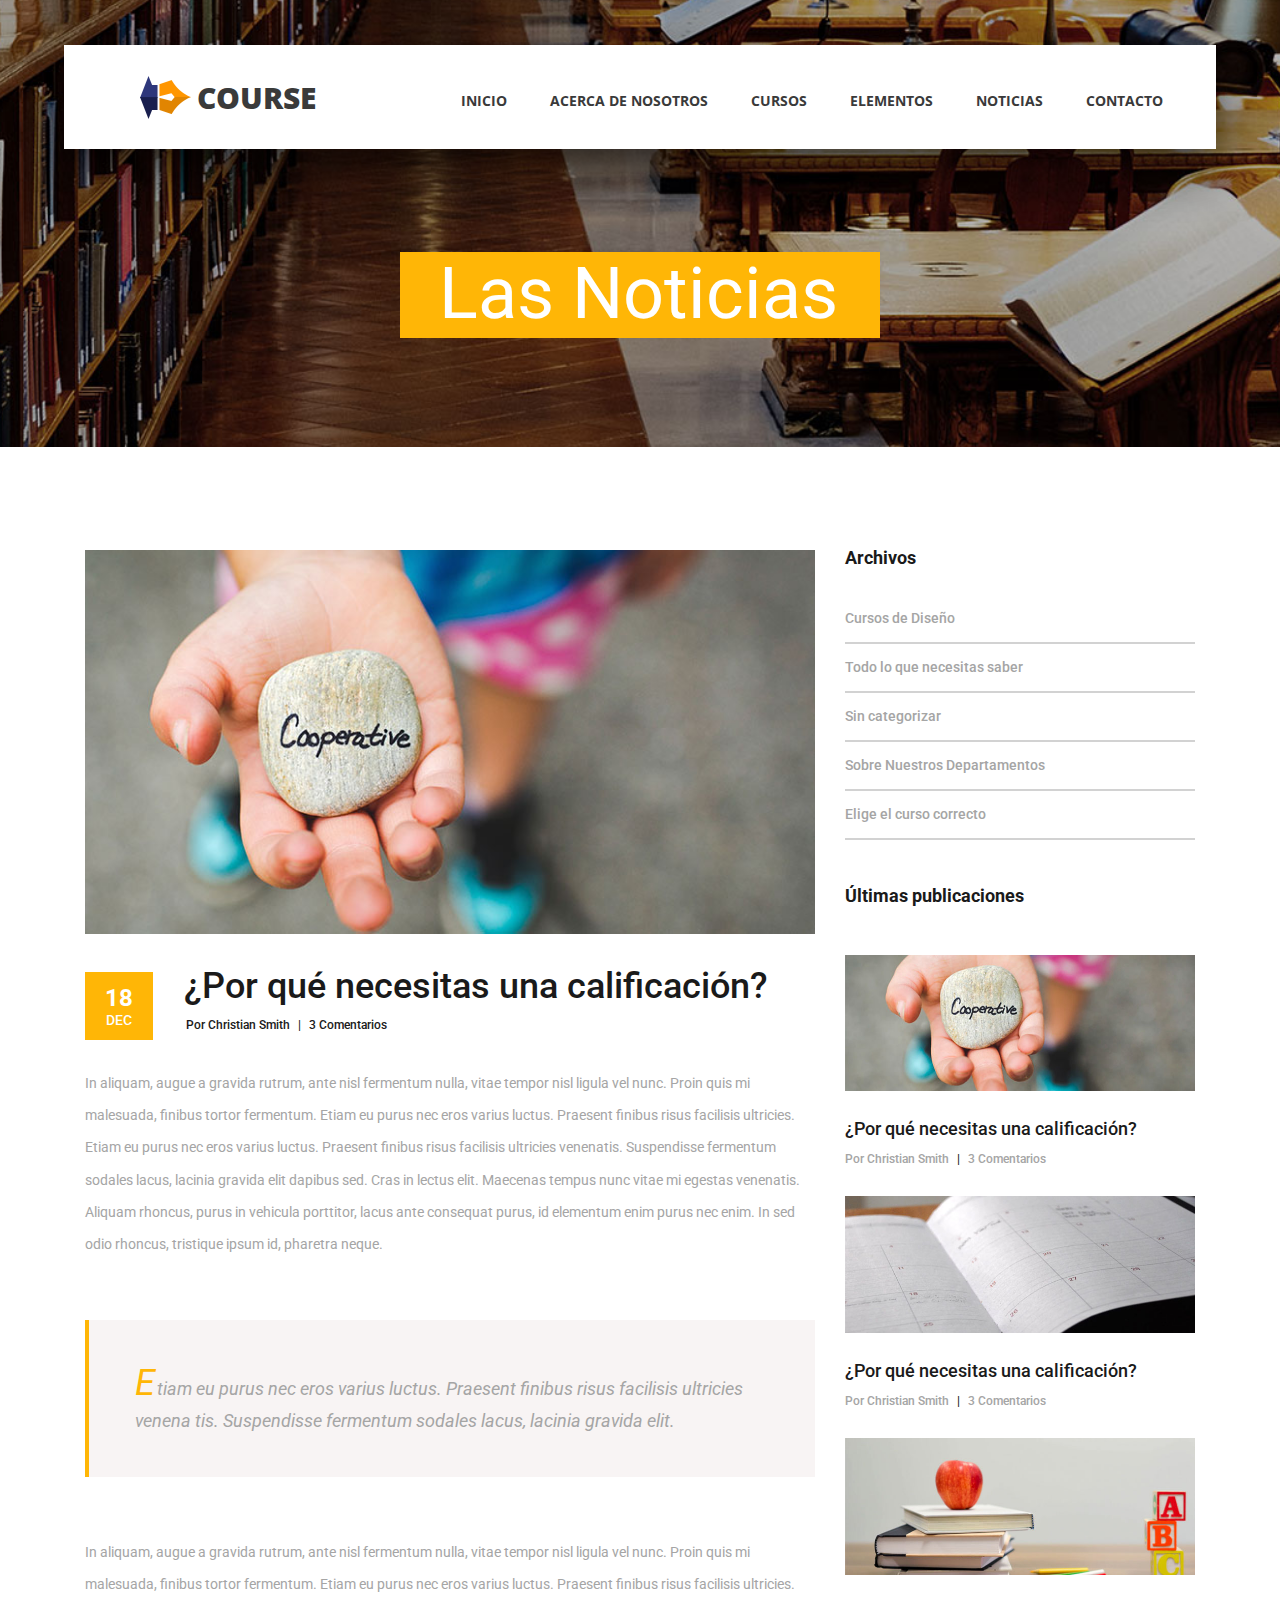
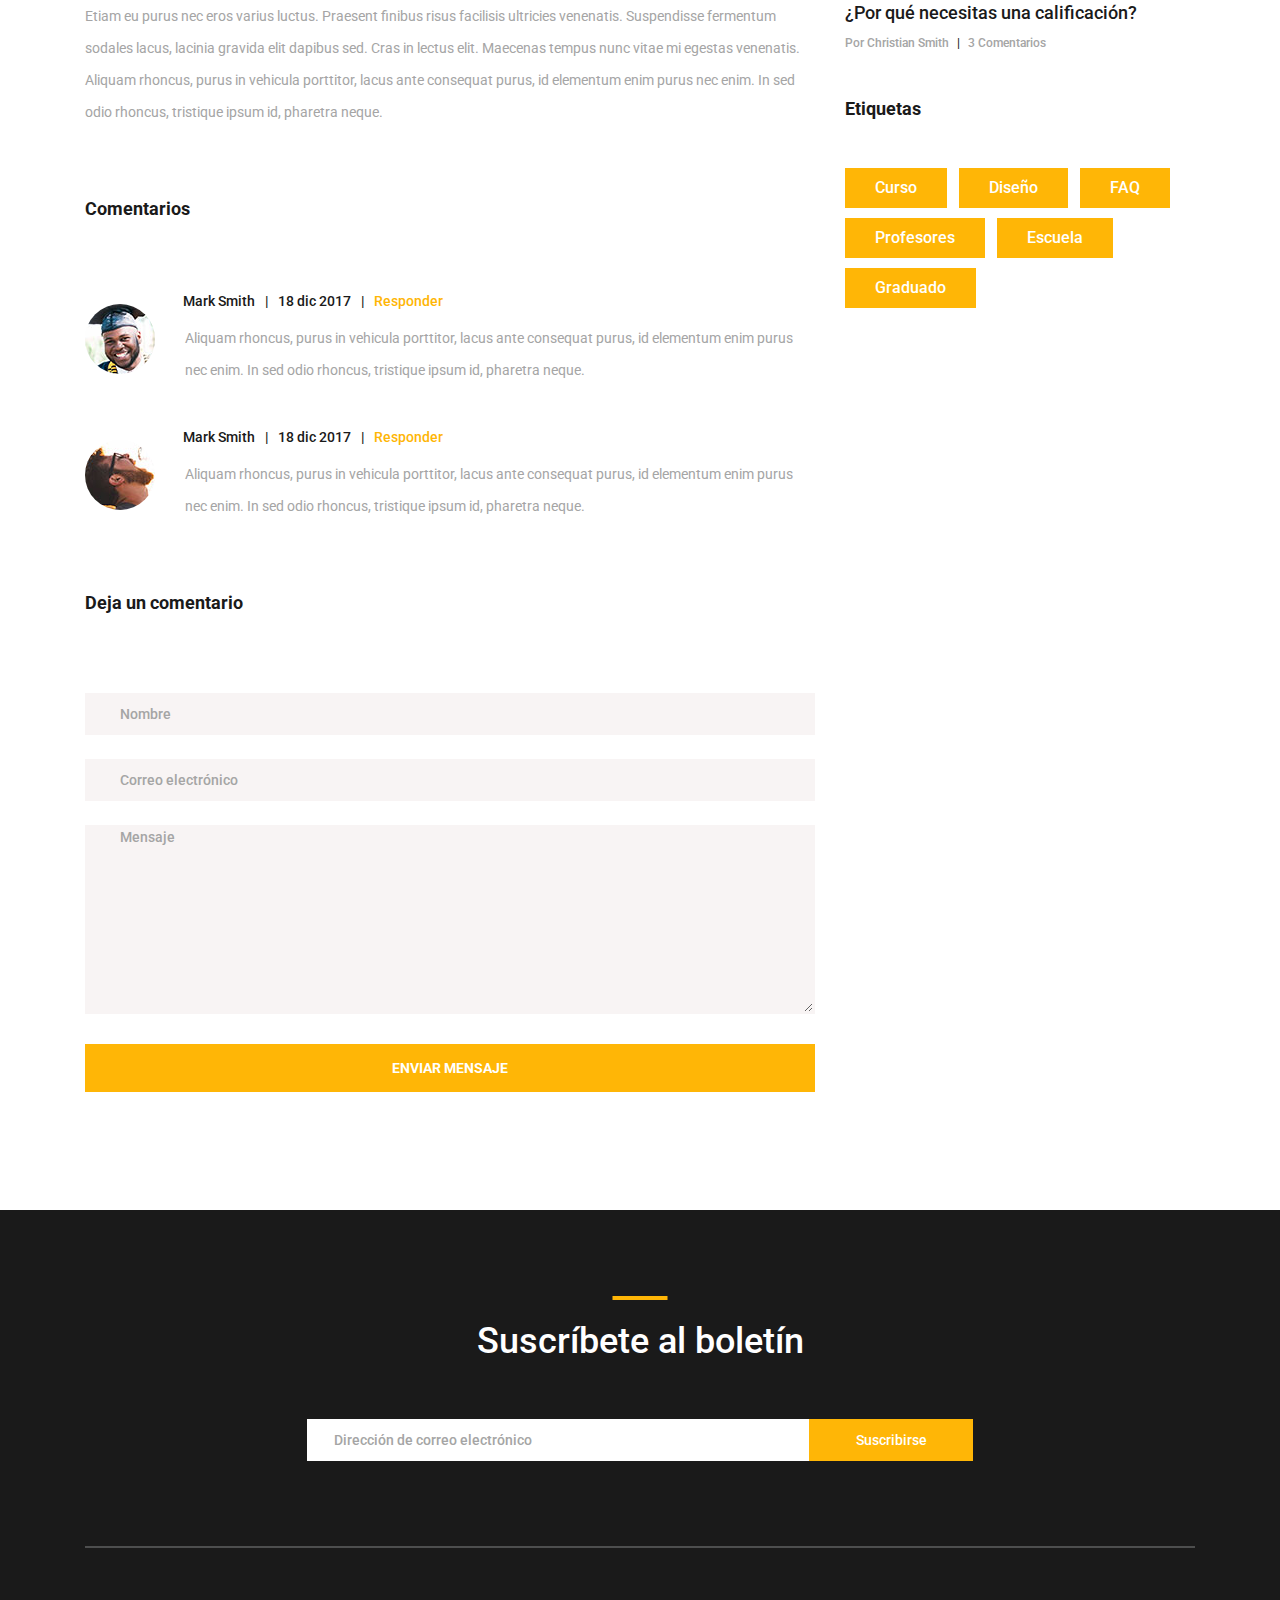
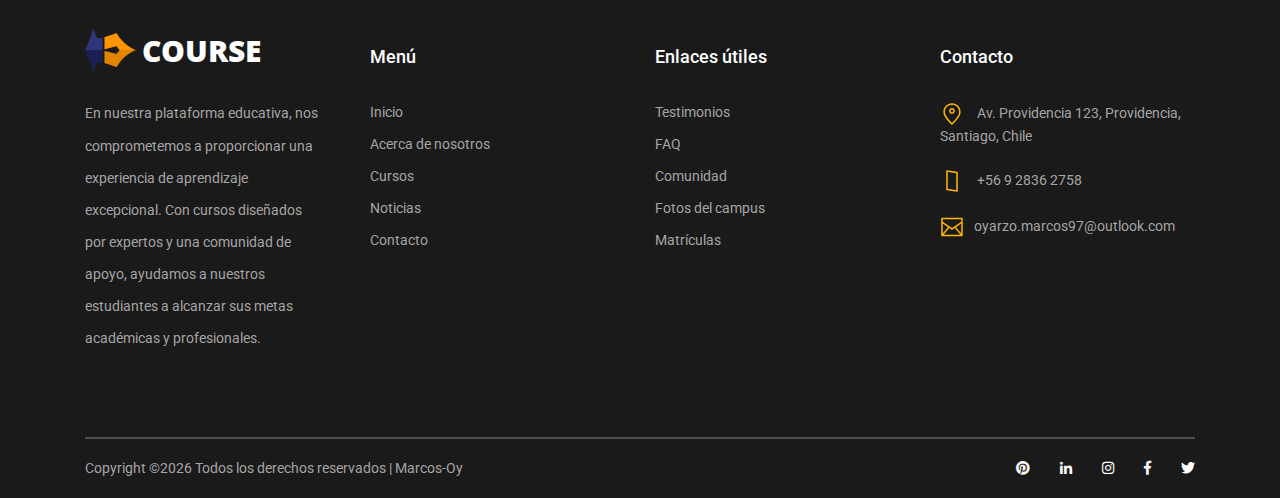
<file: news_post.html>
<!DOCTYPE html>
<html lang="es">
<head>
<title>Curso - Publicación de Noticia</title>
<meta charset="utf-8">
<meta http-equiv="X-UA-Compatible" content="IE=edge">
<meta name="description" content="Course Project">
<meta name="viewport" content="width=device-width, initial-scale=1">
<link rel="stylesheet" type="text/css" href="styles/bootstrap4/bootstrap.min.css">
<link href="plugins/fontawesome-free-5.0.1/css/fontawesome-all.css" rel="stylesheet" type="text/css">
<link rel="stylesheet" type="text/css" href="styles/news_post_styles.css">
<link rel="stylesheet" type="text/css" href="styles/news_post_responsive.css">
</head>
<body>

<div class="super_container">

	<!-- Header -->

	<header class="header d-flex flex-row">
		<div class="header_content d-flex flex-row align-items-center">
			<!-- Logo -->
			<div class="logo_container">
				<div class="logo">
					<img src="images/logo.png" alt="">
					<span>course</span>
				</div>
			</div>

			<!-- Main Navigation -->
			<nav class="main_nav_container">
				<div class="main_nav">
					<ul class="main_nav_list">
						<li class="main_nav_item"><a href="index.html">inicio</a></li>
						<li class="main_nav_item"><a href="#">acerca de nosotros</a></li>
						<li class="main_nav_item"><a href="courses.html">cursos</a></li>
						<li class="main_nav_item"><a href="elements.html">elementos</a></li>
						<li class="main_nav_item"><a href="news.html">noticias</a></li>
						<li class="main_nav_item"><a href="contact.html">contacto</a></li>
					</ul>
				</div>
			</nav>
		</div>
		<div class="header_side d-flex flex-row justify-content-center align-items-center">
			<img src="images/phone-call.svg" alt="">
			<span>+56 9 2836 2758</span>
		</div>

		<!-- Hamburger -->
		<div class="hamburger_container">
			<i class="fas fa-bars trans_200"></i>
		</div>

	</header>
	
	<!-- Menu -->
	<div class="menu_container menu_mm">

		<!-- Menu Close Button -->
		<div class="menu_close_container">
			<div class="menu_close"></div>
		</div>

		<!-- Menu Items -->
		<div class="menu_inner menu_mm">
			<div class="menu menu_mm">
				<ul class="menu_list menu_mm">
					<li class="menu_item menu_mm"><a href="index.html">Inicio</a></li>
					<li class="menu_item menu_mm"><a href="#">Acerca de nosotros</a></li>
					<li class="menu_item menu_mm"><a href="courses.html">Cursos</a></li>
					<li class="menu_item menu_mm"><a href="elements.html">Elementos</a></li>
					<li class="menu_item menu_mm"><a href="news.html">Noticias</a></li>
					<li class="menu_item menu_mm"><a href="contact.html">Contacto</a></li>
				</ul>

				<!-- Menu Social -->
				
				<div class="menu_social_container menu_mm">
					<ul class="menu_social menu_mm">
						<li class="menu_social_item menu_mm"><a href="#"><i class="fab fa-pinterest"></i></a></li>
						<li class="menu_social_item menu_mm"><a href="#"><i class="fab fa-linkedin-in"></i></a></li>
						<li class="menu_social_item menu_mm"><a href="#"><i class="fab fa-instagram"></i></a></li>
						<li class="menu_social_item menu_mm"><a href="#"><i class="fab fa-facebook-f"></i></a></li>
						<li class="menu_social_item menu_mm"><a href="#"><i class="fab fa-twitter"></i></a></li>
					</ul>
				</div>

				<div class="menu_copyright menu_mm">Todos los derechos reservados Marcos-Oy</div>
			</div>

		</div>

	</div>
	
	<!-- Home -->

	<div class="home">
		<div class="home_background_container prlx_parent">
			<div class="home_background prlx" style="background-image:url(images/news_background.jpg)"></div>
		</div>
		<div class="home_content">
			<h1>Las Noticias</h1>
		</div>
	</div>

	<!-- News -->

	<div class="news">
		<div class="container">
			<div class="row">
				
				<!-- News Post Column -->

				<div class="col-lg-8">
					
					<div class="news_post_container">
						<!-- News Post -->
						<div class="news_post">
							<div class="news_post_image">
								<img src="images/news_1.jpg" alt="https://unsplash.com/@dsmacinnes">
							</div>
							<div class="news_post_top d-flex flex-column flex-sm-row">
								<div class="news_post_date_container">
									<div class="news_post_date d-flex flex-column align-items-center justify-content-center">
										<div>18</div>
										<div>dec</div>
									</div>
								</div>
								<div class="news_post_title_container">
									<div class="news_post_title">
										<a href="news_post.html">¿Por qué necesitas una calificación?</a>
									</div>
									<div class="news_post_meta">
										<span class="news_post_author"><a href="#">Por Christian Smith</a></span>
										<span>|</span>
										<span class="news_post_comments"><a href="#">3 Comentarios</a></span>
									</div>
								</div>
							</div>
							<div class="news_post_text">
								<p>In aliquam, augue a gravida rutrum, ante nisl fermentum nulla, vitae tempor nisl ligula vel nunc. Proin quis mi malesuada, finibus tortor fermentum. Etiam eu purus nec eros varius luctus. Praesent finibus risus facilisis ultricies. Etiam eu purus nec eros varius luctus. Praesent finibus risus facilisis ultricies venenatis. Suspendisse fermentum sodales lacus, lacinia gravida elit dapibus sed. Cras in lectus elit. Maecenas tempus nunc vitae mi egestas venenatis. Aliquam rhoncus, purus in vehicula porttitor, lacus ante consequat purus, id elementum enim purus nec enim. In sed odio rhoncus, tristique ipsum id, pharetra neque. </p>
							</div>

							<div class="news_post_quote">
								<p class="news_post_quote_text"><span>E</span>tiam eu purus nec eros varius luctus. Praesent finibus risus facilisis ultricies venena tis. Suspendisse fermentum sodales lacus, lacinia gravida elit.</p>
							</div>

							<p class="news_post_text" style="margin-top: 59px;">In aliquam, augue a gravida rutrum, ante nisl fermentum nulla, vitae tempor nisl ligula vel nunc. Proin quis mi malesuada, finibus tortor fermentum. Etiam eu purus nec eros varius luctus. Praesent finibus risus facilisis ultricies. Etiam eu purus nec eros varius luctus. Praesent finibus risus facilisis ultricies venenatis. Suspendisse fermentum sodales lacus, lacinia gravida elit dapibus sed. Cras in lectus elit. Maecenas tempus nunc vitae mi egestas venenatis. Aliquam rhoncus, purus in vehicula porttitor, lacus ante consequat purus, id elementum enim purus nec enim. In sed odio rhoncus, tristique ipsum id, pharetra neque. </p>
						</div>

					</div>
					
					<!-- Comments -->
					<div class="news_post_comments">
						<div class="comments_title">Comentarios</div>
						<ul class="comments_list">

							<!-- Comment -->
							<li class="comment">
								<div class="comment_container d-flex flex-row">
									<div>
										<div class="comment_image">
											<img src="images/comment_1.jpg" alt="">
										</div>
									</div>
									<div class="comment_content">
										<div class="comment_meta">
											<span class="comment_name"><a href="#">Mark Smith</a></span>
											<span class="comment_separator">|</span>
											<span class="comment_date">18 dic 2017</span>
											<span class="comment_separator">|</span>
											<span class="comment_reply_link"><a href="#">Responder</a></span>
										</div>
										<p class="comment_text">Aliquam rhoncus, purus in vehicula porttitor, lacus ante consequat purus, id elementum enim purus nec enim. In sed odio rhoncus, tristique ipsum id, pharetra neque. </p>
									</div>
								</div>
							</li>

							<!-- Comment -->
							<li class="comment">
								<div class="comment_container d-flex flex-row">
									<div>
										<div class="comment_image">
											<img src="images/comment_2.jpg" alt="">
										</div>
									</div>
									<div class="comment_content">
										<div class="comment_meta">
											<span class="comment_name"><a href="#">Mark Smith</a></span>
											<span class="comment_separator">|</span>
											<span class="comment_date">18 dic 2017</span>
											<span class="comment_separator">|</span>
											<span class="comment_reply_link"><a href="#">Responder</a></span>
										</div>
										<p class="comment_text">Aliquam rhoncus, purus in vehicula porttitor, lacus ante consequat purus, id elementum enim purus nec enim. In sed odio rhoncus, tristique ipsum id, pharetra neque. </p>
									</div>
								</div>
							</li>

						</ul>

					</div>

					<!-- Leave Comment -->

					<div class="leave_comment">
						<div class="leave_comment_title">Deja un comentario</div>

						<div class="leave_comment_form_container">
							<form action="post">
								<input id="comment_form_name" class="input_field contact_form_name" type="text" placeholder="Nombre" required="required" data-error="El nombre es obligatorio.">
								<input id="comment_form_email" class="input_field contact_form_email" type="email" placeholder="Correo electrónico" required="required" data-error="Se requiere un correo electrónico válido.">
								<textarea id="comment_form_message" class="text_field contact_form_message" name="message" placeholder="Mensaje" required="required" data-error="Por favor, escríbenos un mensaje."></textarea>
								<button id="comment_send_btn" type="submit" class="comment_send_btn trans_200" value="Submit">enviar mensaje</button>
							</form>
						</div>
					</div>

				</div>

				<!-- Sidebar Column -->

				<div class="col-lg-4">
					<div class="sidebar">

						<!-- Archives -->
						<div class="sidebar_section">
							<div class="sidebar_section_title">
								<h3>Archivos</h3>
							</div>
							<ul class="sidebar_list">
								<li class="sidebar_list_item"><a href="#">Cursos de Diseño</a></li>
								<li class="sidebar_list_item"><a href="#">Todo lo que necesitas saber</a></li>
								<li class="sidebar_list_item"><a href="#">Sin categorizar</a></li>
								<li class="sidebar_list_item"><a href="#">Sobre Nuestros Departamentos</a></li>
								<li class="sidebar_list_item"><a href="#">Elige el curso correcto</a></li>
							</ul>
						</div>

						<!-- Latest Posts -->

						<div class="sidebar_section">
							<div class="sidebar_section_title">
								<h3>Últimas publicaciones</h3>
							</div>

							<div class="latest_posts">

								<!-- Latest Post -->
								<div class="latest_post">
									<div class="latest_post_image">
										<img src="images/latest_1.jpg" alt="https://unsplash.com/@dsmacinnes">
									</div>
									<div class="latest_post_title"><a href="news_post.html">¿Por qué necesitas una calificación?</a></div>
									<div class="latest_post_meta">
										<span class="latest_post_author"><a href="#">Por Christian Smith</a></span>
										<span>|</span>
										<span class="latest_post_comments"><a href="#">3 Comentarios</a></span>
									</div>
								</div>

								<!-- Latest Post -->
								<div class="latest_post">
									<div class="latest_post_image">
										<img src="images/latest_2.jpg" alt="https://unsplash.com/@erothermel">
									</div>
									<div class="latest_post_title"><a href="news_post.html">¿Por qué necesitas una calificación?</a></div>
									<div class="latest_post_meta">
										<span class="latest_post_author"><a href="#">Por Christian Smith</a></span>
										<span>|</span>
										<span class="latest_post_comments"><a href="#">3 Comentarios</a></span>
									</div>
								</div>

								<!-- Latest Post -->
								<div class="latest_post">
									<div class="latest_post_image">
										<img src="images/latest_3.jpg" alt="https://unsplash.com/@element5digital">
									</div>
									<div class="latest_post_title"><a href="news_post.html">¿Por qué necesitas una calificación?</a></div>
									<div class="latest_post_meta">
										<span class="latest_post_author"><a href="#">Por Christian Smith</a></span>
										<span>|</span>
										<span class="latest_post_comments"><a href="#">3 Comentarios</a></span>
									</div>
								</div>

							</div>

						</div>

						<!-- Tags -->

						<div class="sidebar_section">
							<div class="sidebar_section_title">
								<h3>Etiquetas</h3>
							</div>
							<div class="tags d-flex flex-row flex-wrap">
								<div class="tag"><a href="#">Curso</a></div>
								<div class="tag"><a href="#">Diseño</a></div>
								<div class="tag"><a href="#">FAQ</a></div>
								<div class="tag"><a href="#">Profesores</a></div>
								<div class="tag"><a href="#">Escuela</a></div>
								<div class="tag"><a href="#">Graduado</a></div>
							</div>
						</div>

					</div>
				</div>
			</div>
		</div>
	</div>

	<!-- Footer -->

	<footer class="footer">
		<div class="container">
			
			<!-- Newsletter -->

			<div class="newsletter">
				<div class="row">
					<div class="col">
						<div class="section_title text-center">
							<h1>Suscríbete al boletín</h1>
						</div>
					</div>
				</div>

				<div class="row">
					<div class="col text-center">
						<div class="newsletter_form_container mx-auto">
							<form action="post">
								<div class="newsletter_form d-flex flex-md-row flex-column flex-xs-column align-items-center justify-content-center">
									<input id="newsletter_email" class="newsletter_email" type="email" placeholder="Dirección de correo electrónico" required="required" data-error="Se requiere un correo electrónico válido.">
									<button id="newsletter_submit" type="submit" class="newsletter_submit_btn trans_300" value="Submit">Suscribirse</button>
								</div>
							</form>
						</div>
					</div>
				</div>

			</div>

			<!-- Footer Content -->

			<div class="footer_content">
				<div class="row">

					<!-- Footer Column - About -->
					<div class="col-lg-3 footer_col">

						<!-- Logo -->
						<div class="logo_container">
							<div class="logo">
								<img src="images/logo.png" alt="">
								<span>course</span>
							</div>
						</div>

						<p class="footer_about_text">En nuestra plataforma educativa, nos comprometemos a proporcionar una experiencia de aprendizaje excepcional. Con cursos diseñados por expertos y una comunidad de apoyo, ayudamos a nuestros estudiantes a alcanzar sus metas académicas y profesionales.</p>

					</div>

					<!-- Footer Column - Menu -->

					<div class="col-lg-3 footer_col">
						<div class="footer_column_title">Menú</div>
						<div class="footer_column_content">
							<ul>
								<li class="footer_list_item"><a href="index.html">Inicio</a></li>
								<li class="footer_list_item"><a href="#">Acerca de nosotros</a></li>
								<li class="footer_list_item"><a href="courses.html">Cursos</a></li>
								<li class="footer_list_item"><a href="news.html">Noticias</a></li>
								<li class="footer_list_item"><a href="contact.html">Contacto</a></li>
							</ul>
						</div>
					</div>

					<!-- Footer Column - Usefull Links -->

					<div class="col-lg-3 footer_col">
						<div class="footer_column_title">Enlaces útiles</div>
						<div class="footer_column_content">
							<ul>
								<li class="footer_list_item"><a href="#">Testimonios</a></li>
								<li class="footer_list_item"><a href="#">FAQ</a></li>
								<li class="footer_list_item"><a href="#">Comunidad</a></li>
								<li class="footer_list_item"><a href="#">Fotos del campus</a></li>
								<li class="footer_list_item"><a href="#">Matrículas</a></li>
							</ul>
						</div>
					</div>

					<!-- Footer Column - Contact -->

					<div class="col-lg-3 footer_col">
						<div class="footer_column_title">Contacto</div>
						<div class="footer_column_content">
							<ul>
								<li class="footer_contact_item">
									<div class="footer_contact_icon">
										<img src="images/placeholder.svg" alt="https://www.flaticon.com/authors/lucy-g">
									</div>
									Av. Providencia 123, Providencia, Santiago, Chile
								</li>
								<li class="footer_contact_item">
									<div class="footer_contact_icon">
										<img src="images/smartphone.svg" alt="https://www.flaticon.com/authors/lucy-g">
									</div>
									+56 9 2836 2758
								</li>
								<li class="footer_contact_item">
									<div class="footer_contact_icon">
										<img src="images/envelope.svg" alt="https://www.flaticon.com/authors/lucy-g">
									</div>oyarzo.marcos97@outlook.com
								</li>
							</ul>
						</div>
					</div>

				</div>
			</div>

			<!-- Footer Copyright -->

			<div class="footer_bar d-flex flex-column flex-sm-row align-items-center">
				<div class="footer_copyright">
					<span>Copyright &copy;<script>document.write(new Date().getFullYear());</script> Todos los derechos reservados | Marcos-Oy</span>
				</div>
				<div class="footer_social ml-sm-auto">
					<ul class="menu_social">
						<li class="menu_social_item"><a href="#"><i class="fab fa-pinterest"></i></a></li>
						<li class="menu_social_item"><a href="#"><i class="fab fa-linkedin-in"></i></a></li>
						<li class="menu_social_item"><a href="#"><i class="fab fa-instagram"></i></a></li>
						<li class="menu_social_item"><a href="#"><i class="fab fa-facebook-f"></i></a></li>
						<li class="menu_social_item"><a href="#"><i class="fab fa-twitter"></i></a></li>
					</ul>
				</div>
			</div>

		</div>
	</footer>

</div>

<script src="js/jquery-3.2.1.min.js"></script>
<script src="styles/bootstrap4/popper.js"></script>
<script src="styles/bootstrap4/bootstrap.min.js"></script>
<script src="plugins/greensock/TweenMax.min.js"></script>
<script src="plugins/greensock/TimelineMax.min.js"></script>
<script src="plugins/scrollmagic/ScrollMagic.min.js"></script>
<script src="plugins/greensock/animation.gsap.min.js"></script>
<script src="plugins/greensock/ScrollToPlugin.min.js"></script>
<script src="plugins/scrollTo/jquery.scrollTo.min.js"></script>
<script src="plugins/easing/easing.js"></script>
<script src="js/news_post_custom.js"></script>

</body>
</html>
</file>
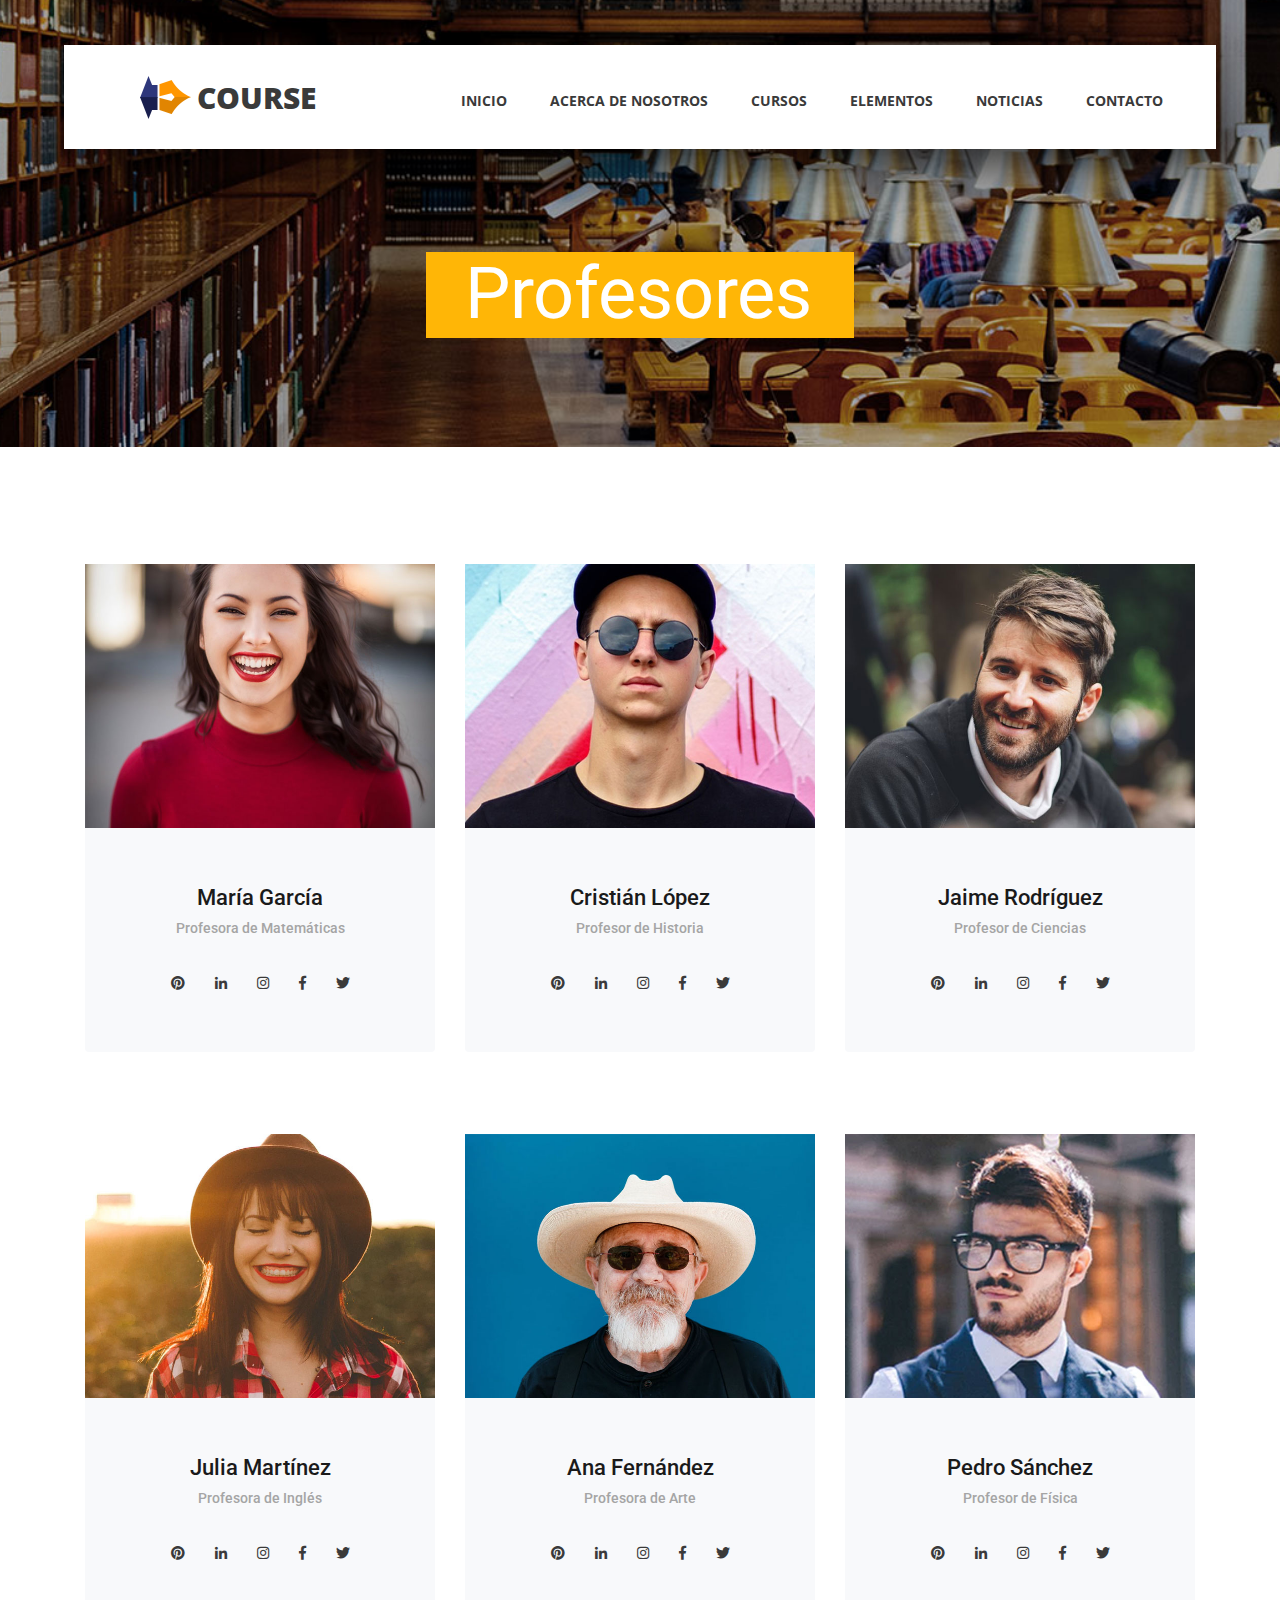
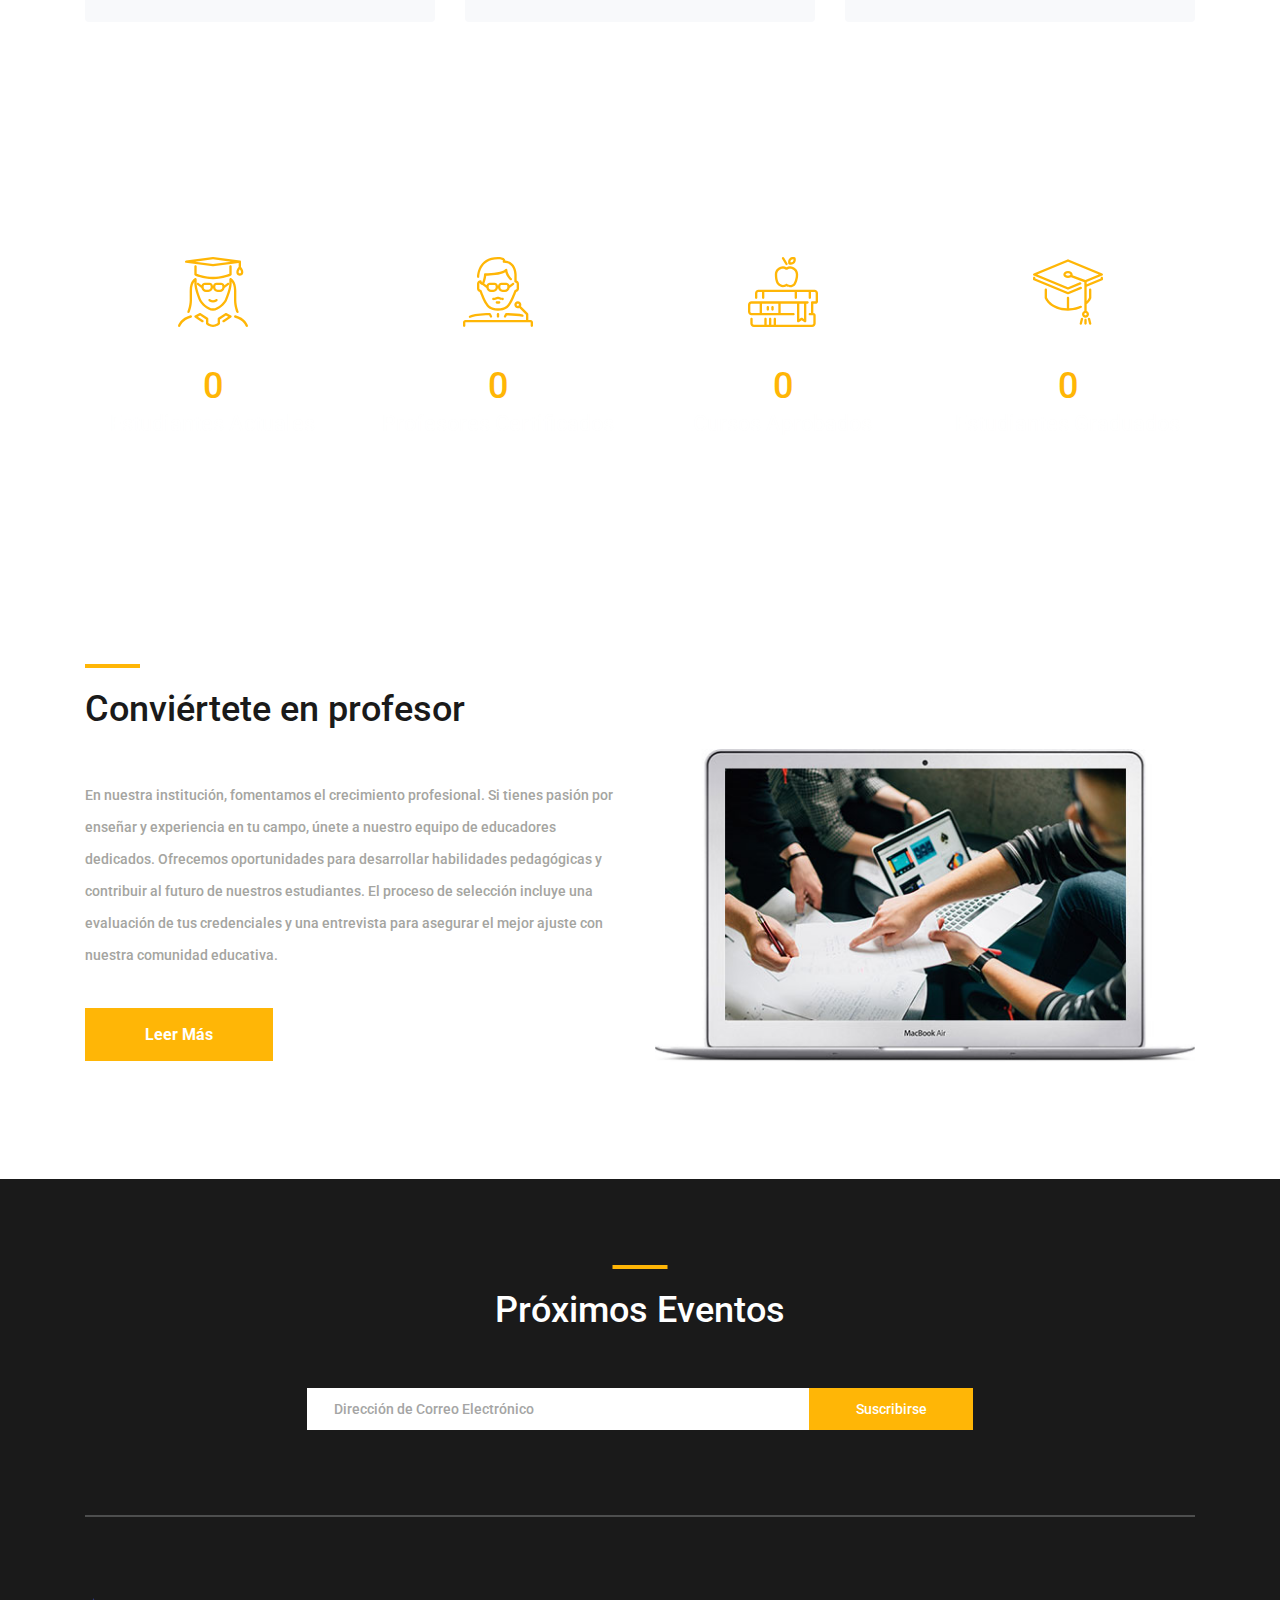
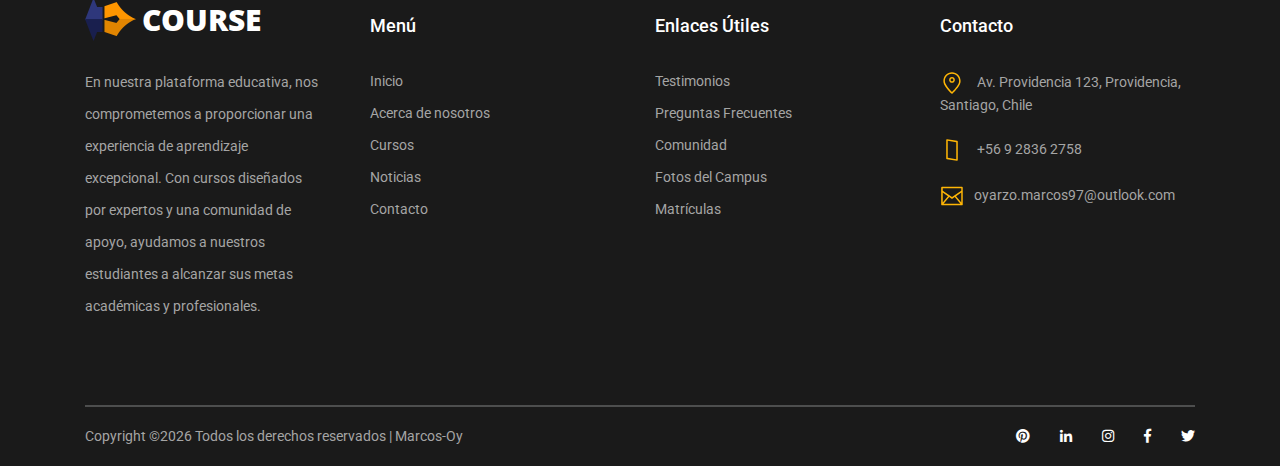
<file: teachers.html>
<!DOCTYPE html>
<html lang="es">
<head>
<title>Course - Profesores</title>
<meta charset="utf-8">
<meta http-equiv="X-UA-Compatible" content="IE=edge">
<meta name="description" content="Course Project">
<meta name="viewport" content="width=device-width, initial-scale=1">
<link rel="stylesheet" type="text/css" href="styles/bootstrap4/bootstrap.min.css">
<link href="plugins/fontawesome-free-5.0.1/css/fontawesome-all.css" rel="stylesheet" type="text/css">
<link rel="stylesheet" type="text/css" href="styles/teachers_styles.css">
<link rel="stylesheet" type="text/css" href="styles/teachers_responsive.css">
</head>
<body>

<div class="super_container">

	<!-- Header -->

	<header class="header d-flex flex-row">
		<div class="header_content d-flex flex-row align-items-center">
			<!-- Logo -->
			<div class="logo_container">
				<div class="logo">
					<img src="images/logo.png" alt="">
					<span>course</span>
				</div>
			</div>

			<!-- Main Navigation -->
			<nav class="main_nav_container">
				<div class="main_nav">
					<ul class="main_nav_list">
						<li class="main_nav_item"><a href="index.html">inicio</a></li>
						<li class="main_nav_item"><a href="#">acerca de nosotros</a></li>
						<li class="main_nav_item"><a href="courses.html">cursos</a></li>
						<li class="main_nav_item"><a href="elements.html">elementos</a></li>
						<li class="main_nav_item"><a href="news.html">noticias</a></li>
						<li class="main_nav_item"><a href="contact.html">contacto</a></li>
					</ul>
				</div>
			</nav>
		</div>
		<div class="header_side d-flex flex-row justify-content-center align-items-center">
			<img src="images/phone-call.svg" alt="">
			<span>+56 9 2836 2758</span>
		</div>

		<!-- Hamburger -->
		<div class="hamburger_container">
			<i class="fas fa-bars trans_200"></i>
		</div>

	</header>
	
	<!-- Menu -->
	<div class="menu_container menu_mm">

		<!-- Menu Close Button -->
		<div class="menu_close_container">
			<div class="menu_close"></div>
		</div>

		<!-- Menu Items -->
		<div class="menu_inner menu_mm">
			<div class="menu menu_mm">
				<ul class="menu_list menu_mm">
					<li class="menu_item menu_mm"><a href="index.html">Inicio</a></li>
					<li class="menu_item menu_mm"><a href="#">Acerca de nosotros</a></li>
					<li class="menu_item menu_mm"><a href="courses.html">Cursos</a></li>
					<li class="menu_item menu_mm"><a href="elements.html">Elementos</a></li>
					<li class="menu_item menu_mm"><a href="news.html">Noticias</a></li>
					<li class="menu_item menu_mm"><a href="contact.html">Contacto</a></li>
				</ul>

				<!-- Menu Social -->
				
				<div class="menu_social_container menu_mm">
					<ul class="menu_social menu_mm">
						<li class="menu_social_item menu_mm"><a href="#"><i class="fab fa-pinterest"></i></a></li>
						<li class="menu_social_item menu_mm"><a href="#"><i class="fab fa-linkedin-in"></i></a></li>
						<li class="menu_social_item menu_mm"><a href="#"><i class="fab fa-instagram"></i></a></li>
						<li class="menu_social_item menu_mm"><a href="#"><i class="fab fa-facebook-f"></i></a></li>
						<li class="menu_social_item menu_mm"><a href="#"><i class="fab fa-twitter"></i></a></li>
					</ul>
				</div>

				<div class="menu_copyright menu_mm">Todos los derechos reservados Marcos-Oy</div>
			</div>

		</div>

	</div>
	
	<!-- Home -->

	<div class="home">
		<div class="home_background_container prlx_parent">
			<div class="home_background prlx" style="background-image:url(images/teachers_background.jpg)"></div>
		</div>
		<div class="home_content">
			<h1>Profesores</h1>
		</div>
	</div>

	<!-- Teachers -->

	<div class="teachers page_section">
		<div class="container">
			<div class="row">
				
				<!-- Teacher -->
				<div class="col-lg-4 teacher">
					<div class="card">
						<div class="card_img">
							<div class="card_plus trans_200 text-center"><a href="#">+</a></div>
<img class="card-img-top trans_200" src="images/teacher_1.jpg" alt="https://unsplash.com/@michaeldam">
						</div>
						<div class="card-body text-center">
							<div class="card-title"><a href="#">María García</a></div>
							<div class="card-text">Profesora de Matemáticas</div>
							<div class="teacher_social">
								<ul class="menu_social">
									<li class="menu_social_item"><a href="#"><i class="fab fa-pinterest"></i></a></li>
									<li class="menu_social_item"><a href="#"><i class="fab fa-linkedin-in"></i></a></li>
									<li class="menu_social_item"><a href="#"><i class="fab fa-instagram"></i></a></li>
									<li class="menu_social_item"><a href="#"><i class="fab fa-facebook-f"></i></a></li>
									<li class="menu_social_item"><a href="#"><i class="fab fa-twitter"></i></a></li>
								</ul>
							</div>
						</div>
					</div>
				</div>

				<!-- Teacher -->
				<div class="col-lg-4 teacher">
					<div class="card">
						<div class="card_img">
							<div class="card_plus trans_200 text-center"><a href="#">+</a></div>
<img class="card-img-top trans_200" src="images/teacher_2.jpg" alt="https://unsplash.com/@jcpeacock">
						</div>
						<div class="card-body text-center">
							<div class="card-title"><a href="#">Cristián López</a></div>
							<div class="card-text">Profesor de Historia</div>
							<div class="teacher_social">
								<ul class="menu_social">
									<li class="menu_social_item"><a href="#"><i class="fab fa-pinterest"></i></a></li>
									<li class="menu_social_item"><a href="#"><i class="fab fa-linkedin-in"></i></a></li>
									<li class="menu_social_item"><a href="#"><i class="fab fa-instagram"></i></a></li>
									<li class="menu_social_item"><a href="#"><i class="fab fa-facebook-f"></i></a></li>
									<li class="menu_social_item"><a href="#"><i class="fab fa-twitter"></i></a></li>
								</ul>
							</div>
						</div>
					</div>
				</div>

				<!-- Teacher -->
				<div class="col-lg-4 teacher">
					<div class="card">
						<div class="card_img">
							<div class="card_plus trans_200 text-center"><a href="#">+</a></div>
<img class="card-img-top trans_200" src="images/teacher_3.jpg" alt="https://unsplash.com/photos/n8jeOSxCRfQ">
						</div>
						<div class="card-body text-center">
							<div class="card-title"><a href="#">Jaime Rodríguez</a></div>
							<div class="card-text">Profesor de Ciencias</div>
							<div class="teacher_social">
								<ul class="menu_social">
									<li class="menu_social_item"><a href="#"><i class="fab fa-pinterest"></i></a></li>
									<li class="menu_social_item"><a href="#"><i class="fab fa-linkedin-in"></i></a></li>
									<li class="menu_social_item"><a href="#"><i class="fab fa-instagram"></i></a></li>
									<li class="menu_social_item"><a href="#"><i class="fab fa-facebook-f"></i></a></li>
									<li class="menu_social_item"><a href="#"><i class="fab fa-twitter"></i></a></li>
								</ul>
							</div>
						</div>
					</div>
				</div>

				<!-- Teacher -->
				<div class="col-lg-4 teacher">
					<div class="card">
						<div class="card_img">
							<div class="card_plus trans_200 text-center"><a href="#">+</a></div>
<img class="card-img-top trans_200" src="images/teacher_4.jpg" alt="https://unsplash.com/@seteales">
						</div>
						<div class="card-body text-center">
							<div class="card-title"><a href="#">Julia Martínez</a></div>
							<div class="card-text">Profesora de Inglés</div>
							<div class="teacher_social">
								<ul class="menu_social">
									<li class="menu_social_item"><a href="#"><i class="fab fa-pinterest"></i></a></li>
									<li class="menu_social_item"><a href="#"><i class="fab fa-linkedin-in"></i></a></li>
									<li class="menu_social_item"><a href="#"><i class="fab fa-instagram"></i></a></li>
									<li class="menu_social_item"><a href="#"><i class="fab fa-facebook-f"></i></a></li>
									<li class="menu_social_item"><a href="#"><i class="fab fa-twitter"></i></a></li>
								</ul>
							</div>
						</div>
					</div>
				</div>

				<!-- Teacher -->
				<div class="col-lg-4 teacher">
					<div class="card">
						<div class="card_img">
							<div class="card_plus trans_200 text-center"><a href="#">+</a></div>
<img class="card-img-top trans_200" src="images/teacher_5.jpg" alt="https://unsplash.com/@jaredsluyter">
						</div>
						<div class="card-body text-center">
							<div class="card-title"><a href="#">Ana Fernández</a></div>
							<div class="card-text">Profesora de Arte</div>
							<div class="teacher_social">
								<ul class="menu_social">
									<li class="menu_social_item"><a href="#"><i class="fab fa-pinterest"></i></a></li>
									<li class="menu_social_item"><a href="#"><i class="fab fa-linkedin-in"></i></a></li>
									<li class="menu_social_item"><a href="#"><i class="fab fa-instagram"></i></a></li>
									<li class="menu_social_item"><a href="#"><i class="fab fa-facebook-f"></i></a></li>
									<li class="menu_social_item"><a href="#"><i class="fab fa-twitter"></i></a></li>
								</ul>
							</div>
						</div>
					</div>
				</div>

				<!-- Teacher -->
				<div class="col-lg-4 teacher">
					<div class="card">
						<div class="card_img">
							<div class="card_plus trans_200 text-center"><a href="#">+</a></div>
<img class="card-img-top trans_200" src="images/teacher_6.jpg" alt="https://unsplash.com/@mehdizadeh">
						</div>
						<div class="card-body text-center">
							<div class="card-title"><a href="#">Pedro Sánchez</a></div>
							<div class="card-text">Profesor de Física</div>
							<div class="teacher_social">
								<ul class="menu_social">
									<li class="menu_social_item"><a href="#"><i class="fab fa-pinterest"></i></a></li>
									<li class="menu_social_item"><a href="#"><i class="fab fa-linkedin-in"></i></a></li>
									<li class="menu_social_item"><a href="#"><i class="fab fa-instagram"></i></a></li>
									<li class="menu_social_item"><a href="#"><i class="fab fa-facebook-f"></i></a></li>
									<li class="menu_social_item"><a href="#"><i class="fab fa-twitter"></i></a></li>
								</ul>
							</div>
						</div>
					</div>
				</div>

			</div>
		</div>
	</div>

	<!-- Milestones -->

	<div class="milestones">
		<div class="milestones_background" style="background-image:url(images/milestones_background.jpg)"></div>

		<div class="container">
			<div class="row">
				
				<!-- Milestone -->
				<div class="col-lg-3 milestone_col">
					<div class="milestone text-center">
						<div class="milestone_icon"><img src="images/milestone_1.svg" alt="https://www.flaticon.com/authors/zlatko-najdenovski"></div>
						<div class="milestone_counter" data-end-value="750">0</div>
						<div class="milestone_text">Estudiantes Actuales</div>
					</div>
				</div>

				<!-- Milestone -->
				<div class="col-lg-3 milestone_col">
					<div class="milestone text-center">
						<div class="milestone_icon"><img src="images/milestone_2.svg" alt="https://www.flaticon.com/authors/zlatko-najdenovski"></div>
						<div class="milestone_counter" data-end-value="120">0</div>
						<div class="milestone_text">Profesores Certificados</div>
					</div>
				</div>

				<!-- Milestone -->
				<div class="col-lg-3 milestone_col">
					<div class="milestone text-center">
						<div class="milestone_icon"><img src="images/milestone_3.svg" alt="https://www.flaticon.com/authors/zlatko-najdenovski"></div>
						<div class="milestone_counter" data-end-value="39">0</div>
						<div class="milestone_text">Cursos Aprobados</div>
					</div>
				</div>

				<!-- Milestone -->
				<div class="col-lg-3 milestone_col">
					<div class="milestone text-center">
						<div class="milestone_icon"><img src="images/milestone_4.svg" alt="https://www.flaticon.com/authors/zlatko-najdenovski"></div>
						<div class="milestone_counter" data-end-value="3500" data-sign-before="+">0</div>
						<div class="milestone_text">Estudiantes Graduados</div>
					</div>
				</div>

			</div>
		</div>
	</div>

	<!-- Become -->

	<div class="become">
		<div class="container">
			<div class="row row-eq-height">

				<div class="col-lg-6 order-2 order-lg-1">
					<div class="become_title">
						<h1>Conviértete en profesor</h1>
					</div>
					<p class="become_text">En nuestra institución, fomentamos el crecimiento profesional. Si tienes pasión por enseñar y experiencia en tu campo, únete a nuestro equipo de educadores dedicados. Ofrecemos oportunidades para desarrollar habilidades pedagógicas y contribuir al futuro de nuestros estudiantes. El proceso de selección incluye una evaluación de tus credenciales y una entrevista para asegurar el mejor ajuste con nuestra comunidad educativa.</p>
					<div class="become_button text-center trans_200">
						<a href="#">Leer Más</a>
					</div>
				</div>

				<div class="col-lg-6 order-1 order-lg-2">
					<div class="become_image">
						<img src="images/become.jpg" alt="">
					</div>
				</div>
				
			</div>
		</div>
	</div>

	<!-- Footer -->

	<footer class="footer">
		<div class="container">
			
			<!-- Newsletter -->

			<div class="newsletter">
				<div class="row">
					<div class="col">
						<div class="section_title text-center">
							<h1>Próximos Eventos</h1>
						</div>
					</div>
				</div>

				<div class="row">
					<div class="col text-center">
						<div class="newsletter_form_container mx-auto">
							<form action="post">
								<div class="newsletter_form d-flex flex-md-row flex-column flex-xs-column align-items-center justify-content-center">
									<input id="newsletter_email" class="newsletter_email" type="email" placeholder="Dirección de Correo Electrónico" required="required" data-error="Se requiere un correo electrónico válido.">
									<button id="newsletter_submit" type="submit" class="newsletter_submit_btn trans_300" value="Submit">Suscribirse</button>
								</div>
							</form>
						</div>
					</div>
				</div>

			</div>

			<!-- Footer Content -->

			<div class="footer_content">
				<div class="row">

					<!-- Footer Column - About -->
					<div class="col-lg-3 footer_col">

						<!-- Logo -->
						<div class="logo_container">
							<div class="logo">
								<img src="images/logo.png" alt="">
								<span>course</span>
							</div>
						</div>

						<p class="footer_about_text">En nuestra plataforma educativa, nos comprometemos a proporcionar una experiencia de aprendizaje excepcional. Con cursos diseñados por expertos y una comunidad de apoyo, ayudamos a nuestros estudiantes a alcanzar sus metas académicas y profesionales.</p>

					</div>

					<!-- Footer Column - Menu -->

					<div class="col-lg-3 footer_col">
						<div class="footer_column_title">Menú</div>
						<div class="footer_column_content">
							<ul>
								<li class="footer_list_item"><a href="index.html">Inicio</a></li>
								<li class="footer_list_item"><a href="#">Acerca de nosotros</a></li>
								<li class="footer_list_item"><a href="courses.html">Cursos</a></li>
								<li class="footer_list_item"><a href="news.html">Noticias</a></li>
								<li class="footer_list_item"><a href="contact.html">Contacto</a></li>
							</ul>
						</div>
					</div>

					<!-- Footer Column - Usefull Links -->

					<div class="col-lg-3 footer_col">
						<div class="footer_column_title">Enlaces Útiles</div>
						<div class="footer_column_content">
							<ul>
								<li class="footer_list_item"><a href="#">Testimonios</a></li>
								<li class="footer_list_item"><a href="#">Preguntas Frecuentes</a></li>
								<li class="footer_list_item"><a href="#">Comunidad</a></li>
								<li class="footer_list_item"><a href="#">Fotos del Campus</a></li>
								<li class="footer_list_item"><a href="#">Matrículas</a></li>
							</ul>
						</div>
					</div>

					<!-- Footer Column - Contact -->

					<div class="col-lg-3 footer_col">
						<div class="footer_column_title">Contacto</div>
						<div class="footer_column_content">
							<ul>
								<li class="footer_contact_item">
									<div class="footer_contact_icon">
										<img src="images/placeholder.svg" alt="https://www.flaticon.com/authors/lucy-g">
									</div>
									Av. Providencia 123, Providencia, Santiago, Chile
								</li>
								<li class="footer_contact_item">
									<div class="footer_contact_icon">
										<img src="images/smartphone.svg" alt="https://www.flaticon.com/authors/lucy-g">
									</div>
									+56 9 2836 2758
								</li>
								<li class="footer_contact_item">
									<div class="footer_contact_icon">
										<img src="images/envelope.svg" alt="https://www.flaticon.com/authors/lucy-g">
									</div>oyarzo.marcos97@outlook.com
								</li>
							</ul>
						</div>
					</div>

				</div>
			</div>

			<!-- Footer Copyright -->

			<div class="footer_bar d-flex flex-column flex-sm-row align-items-center">
				<div class="footer_copyright">
					<span>Copyright &copy;<script>document.write(new Date().getFullYear());</script> Todos los derechos reservados | Marcos-Oy</span>
				</div>
				<div class="footer_social ml-sm-auto">
					<ul class="menu_social">
						<li class="menu_social_item"><a href="#"><i class="fab fa-pinterest"></i></a></li>
						<li class="menu_social_item"><a href="#"><i class="fab fa-linkedin-in"></i></a></li>
						<li class="menu_social_item"><a href="#"><i class="fab fa-instagram"></i></a></li>
						<li class="menu_social_item"><a href="#"><i class="fab fa-facebook-f"></i></a></li>
						<li class="menu_social_item"><a href="#"><i class="fab fa-twitter"></i></a></li>
					</ul>
				</div>
			</div>

		</div>
	</footer>

</div>

<script src="js/jquery-3.2.1.min.js"></script>
<script src="styles/bootstrap4/popper.js"></script>
<script src="styles/bootstrap4/bootstrap.min.js"></script>
<script src="plugins/greensock/TweenMax.min.js"></script>
<script src="plugins/greensock/TimelineMax.min.js"></script>
<script src="plugins/scrollmagic/ScrollMagic.min.js"></script>
<script src="plugins/greensock/animation.gsap.min.js"></script>
<script src="plugins/greensock/ScrollToPlugin.min.js"></script>
<script src="plugins/scrollTo/jquery.scrollTo.min.js"></script>
<script src="plugins/easing/easing.js"></script>
<script src="js/teachers_custom.js"></script>

</body>
</html>
</file>
<file: styles/main_styles.css>
@charset "utf-8";
/* CSS Document */

/******************************

COLOR PALETTE




[Table of Contents]

1. Fonts
2. Body and some general stuff
3. Header
	3.1 Logo
	3.2 Main Nav
	3.3 Header Side
	3.4 Hamburger
4. Menu
	4.1 Menu Social
	4.2 Menu copyright
5. Home
	5.1 Hero Slider
	5.2 Hero Slider Navigation
6. Hero Boxes
7. Page Section
8. Buttons
9. Popular
10. Register
11. Search
	11.1 Search Form
12. Services
13. Testimonials
14. Events
15. Footer
	15.1 Newsletter
	15.2 Footer Content
	15.3 Footer Copyright


******************************/

/***********
1. Fonts
***********/

@import url('https://fonts.googleapis.com/css?family=Open+Sans:400,600,700,800|Roboto:400,500,700');

/*********************************
2. Body and some general stuff
*********************************/

*
{
	margin: 0;
	padding: 0;
	-webkit-font-smoothing: antialiased;
	-webkit-text-shadow: rgba(0,0,0,.01) 0 0 1px;
	text-shadow: rgba(0,0,0,.01) 0 0 1px;
}
body
{
	font-family: 'Roboto', sans-serif;
	font-size: 14px;
	font-weight: 400;
	background: #FFFFFF;
	color: #a5a5a5;
}
div
{
	display: block;
	position: relative;
	-webkit-box-sizing: border-box;
    -moz-box-sizing: border-box;
    box-sizing: border-box;
}
ul
{
	list-style: none;
	margin-bottom: 0px;
}
p
{
	font-family: 'Roboto', sans-serif;
	font-size: 14px;
	line-height: 2.29;
	font-weight: 400;
	color: #a5a5a5;
	-webkit-font-smoothing: antialiased;
	-webkit-text-shadow: rgba(0,0,0,.01) 0 0 1px;
	text-shadow: rgba(0,0,0,.01) 0 0 1px;
}
p a
{
	display: inline;
	position: relative;
	color: inherit;
	border-bottom: solid 1px #ffa07f;
	-webkit-transition: all 200ms ease;
	-moz-transition: all 200ms ease;
	-ms-transition: all 200ms ease;
	-o-transition: all 200ms ease;
	transition: all 200ms ease;
}
a, a:hover, a:visited, a:active, a:link
{
	text-decoration: none;
	-webkit-font-smoothing: antialiased;
	-webkit-text-shadow: rgba(0,0,0,.01) 0 0 1px;
	text-shadow: rgba(0,0,0,.01) 0 0 1px;
}
p a:active
{
	position: relative;
	color: #FF6347;
}
p a:hover
{
	color: #FFFFFF;
	background: #ffa07f;
}
p a:hover::after
{
	opacity: 0.2;
}
::selection
{
	background: #FFD266;
	color: #C88E00;
}
p::selection
{
	background: #FFD266;
	color: #C88E00;
}
h1{font-size: 36px;}
h2{font-size: 22px;}
h3{font-size: 18px;}
h4{font-size: 14px;}
h5{font-size: 11px;}
h1, h2, h3, h4, h5, h6
{
	font-family: 'Roboto', sans-serif;
	-webkit-font-smoothing: antialiased;
	-webkit-text-shadow: rgba(0,0,0,.01) 0 0 1px;
	text-shadow: rgba(0,0,0,.01) 0 0 1px;
}
h1::selection, 
h2::selection, 
h3::selection, 
h4::selection, 
h5::selection, 
h6::selection
{
	
}
::-webkit-input-placeholder
{
	font-size: 14px !important;
	font-weight: 500 !important;
	color: #a5a5a5 !important;
}
:-moz-placeholder /* older Firefox*/
{
	font-size: 14px !important;
	font-weight: 500 !important;
	color: #a5a5a5 !important;
}
::-moz-placeholder /* Firefox 19+ */ 
{
	font-size: 14px !important;
	font-weight: 500 !important;
	color: #a5a5a5 !important;
} 
:-ms-input-placeholder
{ 
	font-size: 14px !important;
	font-weight: 500 !important;
	color: #a5a5a5 !important;
}
::input-placeholder
{
	font-size: 14px !important;
	font-weight: 500 !important;
	color: #a5a5a5 !important;
}
.form-control
{
	color: #db5246;
}
section
{
	display: block;
	position: relative;
	box-sizing: border-box;
}
.clear
{
	clear: both;
}
.clearfix::before, .clearfix::after
{
	content: "";
	display: table;
}
.clearfix::after
{
	clear: both;
}
.clearfix
{
	zoom: 1;
}
.float_left
{
	float: left;
}
.float_right
{
	float: right;
}
.trans_200
{
	-webkit-transition: all 200ms ease;
	-moz-transition: all 200ms ease;
	-ms-transition: all 200ms ease;
	-o-transition: all 200ms ease;
	transition: all 200ms ease;
}
.trans_300
{
	-webkit-transition: all 300ms ease;
	-moz-transition: all 300ms ease;
	-ms-transition: all 300ms ease;
	-o-transition: all 300ms ease;
	transition: all 300ms ease;
}
.trans_400
{
	-webkit-transition: all 400ms ease;
	-moz-transition: all 400ms ease;
	-ms-transition: all 400ms ease;
	-o-transition: all 400ms ease;
	transition: all 400ms ease;
}
.trans_500
{
	-webkit-transition: all 500ms ease;
	-moz-transition: all 500ms ease;
	-ms-transition: all 500ms ease;
	-o-transition: all 500ms ease;
	transition: all 500ms ease;
}
.fill_height
{
	height: 100%;
}
.super_container
{
	width: 100%;
	overflow: hidden;
}
.prlx_parent
{
	overflow: hidden;
}
.prlx
{
	height: 130% !important;
}
.nopadding
{
	padding: 0px !important;
}

/*********************************
3. Header
*********************************/

.header
{
	position: fixed;
	top: 45px;
	left: 50%;
	-webkit-transform: translateX(-50%);
	-moz-transform: translateX(-50%);
	-ms-transform: translateX(-50%);
	-o-transform: translateX(-50%);
	transform: translateX(-50%);
	width: 1318px;
	height: 104px;
	background: #FFFFFF;
	z-index: 10;
	-webkit-transition: all 200ms ease;
	-moz-transition: all 200ms ease;
	-ms-transition: all 200ms ease;
	-o-transition: all 200ms ease;
	transition: all 200ms ease;
}
.header.scrolled
{	
	top: 15px;
}
.header.scrolled .header_content::before
{
	box-shadow: 0px 20px 49px rgba(0,0,0,0.17);
}
.header_content
{
	width: calc(100% - 279px);
	height: 100%;
}
.header_content::before
{
	display: block;
	position: absolute;
	top: 0;
	left: 0;
	width: 100%;
	height: 100%;
	content: '';
	box-shadow: 0px 20px 49px rgba(0,0,0,0.67);
	z-index: -1;
}

/*********************************
3.1 Logo
*********************************/

.logo_container
{
	display: inline-block;
	padding-left: 76px;
}
.logo span
{
	font-family: 'Open Sans', sans-serif;
	font-size: 30px;
	font-weight: 900;
	color: #3a3a3a;
	vertical-align: middle;
	text-transform: uppercase;
	margin-left: 3px;
}

/*********************************
3.2 Main Nav
*********************************/

.main_nav_container
{
	display: inline-block;
	margin-left: auto;
	padding-right: 93px;
}
.main_nav
{
	margin-top: 7px;
}
.main_nav_item
{
	display: inline-block;
	margin-right: 40px;
}
.main_nav_item:last-child
{
	margin-right: 0px;
}
.main_nav_item a
{
	font-family: 'Open Sans', sans-serif;
	font-size: 14px;
	text-transform: uppercase;
	font-weight: 700;
	color: #3a3a3a;
	-webkit-transition: all 200ms ease;
	-moz-transition: all 200ms ease;
	-ms-transition: all 200ms ease;
	-o-transition: all 200ms ease;
	transition: all 200ms ease;
}
.main_nav_item a:hover
{
	color: #ffb606;
}

/*********************************
3.3 Header Side
*********************************/

.header_side
{
	width: 279px;
	height: 100%;
	background: #ffb606;
}
.header_side img
{
	width: 29px;
	height: 29px;
}
.header_side span
{
	display: block;
	position: relative;
	font-size: 18px;
	font-weight: 500;
	color: #FFFFFF;
	padding-left: 12px;
}

/*********************************
3.4 Hamburger
*********************************/

.hamburger_container
{
	position: absolute;
	top: 50%;
	-webkit-transform: translateY(-50%);
	-moz-transform: translateY(-50%);
	-ms-transform: translateY(-50%);
	-o-transform: translateY(-50%);
	transform: translateY(-50%);
	right: 20px;
	display: none;
	cursor: pointer;
}
.hamburger_container i
{
	font-size: 24px;
	padding: 10px;
	color: #3a3a3a;
}
.hamburger_container:hover i
{
	color: #ffb606;
}

/*********************************
4. Menu
*********************************/

.menu_container
{
	position: fixed;
	top: 0;
	right: -50vw;
	width: 50vw;
	height: 100vh;
	background: #FFFFFF;
	z-index: 12;
	-webkit-transition: all 0.6s ease;
	-moz-transition: all 0.6s ease;
	-ms-transition: all 0.6s ease;
	-o-transition: all 0.6s ease;
	transition: all 0.6s ease;
	visibility: hidden;
	opacity: 0;
}
.menu_container.active
{
	visibility: visible;
	opacity: 1;
	right: 0;
}
.menu
{
	position: absolute;
	top:150px;
	left: 0;
	padding-left: 15%;
}
.menu_list
{
	-webkit-transform: translateY(3.5rem);
	-moz-transform: translateY(3.5rem);
	-ms-transform: translateY(3.5rem);
	-o-transform: translateY(3.5rem);
	transform: translateY(3.5rem);
	-webkit-transition: all 200ms ease;
	-moz-transition: all 200ms ease;
	-ms-transition: all 200ms ease;
	-o-transition: all 200ms ease;
	transition: all 1000ms 600ms ease;
	opacity: 0;
}
.menu_container.active .menu_list
{
	-webkit-transform: translateY(0px);
	-moz-transform: translateY(0px);
	-ms-transform: translateY(0px);
	-o-transform: translateY(0px);
	transform: translateY(0px);
	opacity: 1;
}
.menu_item
{
	margin-bottom: 9px;
}
.menu_item a
{
	font-family: 'Open Sans', sans-serif;
	font-size: 36px;
	font-weight: 700;
	color: #3a3a3a;
	-webkit-transition: all 200ms ease;
	-moz-transition: all 200ms ease;
	-ms-transition: all 200ms ease;
	-o-transition: all 200ms ease;
	transition: all 200ms ease;
}
.menu_item a:hover
{
	color: #ffb606;
}
.menu_close_container
{
	position: absolute;
	top: 86px;
	right: 79px;
	width: 21px;
	height: 21px;
	cursor: pointer;
	-webkit-transform: rotate(45deg);
	-moz-transform: rotate(45deg);
	-ms-transform: rotate(45deg);
	-o-transform: rotate(45deg);
	transform: rotate(45deg);
}
.menu_close
{
	top: 9px;
	width: 21px;
	height: 3px;
	background: #3a3a3a;
	-webkit-transition: all 200ms ease;
	-moz-transition: all 200ms ease;
	-ms-transition: all 200ms ease;
	-o-transition: all 200ms ease;
	transition: all 200ms ease;
}
.menu_close::after
{
	display: block;
	position: absolute;
	top: -9px;
	left: 9px;
	content: '';
	width: 3px;
	height: 21px;
	background: #3a3a3a;
	-webkit-transition: all 200ms ease;
	-moz-transition: all 200ms ease;
	-ms-transition: all 200ms ease;
	-o-transition: all 200ms ease;
	transition: all 200ms ease;
}
.menu_close_container:hover .menu_close,
.menu_close_container:hover .menu_close::after
{
	background: #ffb606;
}

/*********************************
4.1 Menu Social
*********************************/

.menu_social_container
{
	margin-top: 100px;
	-webkit-transform: translateY(3.5rem);
	-moz-transform: translateY(3.5rem);
	-ms-transform: translateY(3.5rem);
	-o-transform: translateY(3.5rem);
	transform: translateY(3.5rem);
	-webkit-transition: all 1000ms 1000ms ease;
	-moz-transition: all 1000ms 1000ms ease;
	-ms-transition: all 1000ms 1000ms ease;
	-o-transition: all 1000ms 1000ms ease;
	transition: all 1000ms 1000ms ease;
	opacity: 0;
	padding-left: 4px;
}
.menu_social_item
{
	display: inline-block;
	margin-right: 30px;
}
.menu_social_item a i
{
	color: #3a3a3a;
}
.menu_social_item a i:hover
{
	color: #ffb606;
}
.menu_container.active .menu_social_container
{
	-webkit-transform: translateY(0px);
	-moz-transform: translateY(0px);
	-ms-transform: translateY(0px);
	-o-transform: translateY(0px);
	transform: translateY(0px);
	opacity: 1;
}

/*********************************
4.2 Menu copyright
*********************************/

.menu_copyright
{
	margin-top: 60px;
	-webkit-transform: translateY(3.5rem);
	-moz-transform: translateY(3.5rem);
	-ms-transform: translateY(3.5rem);
	-o-transform: translateY(3.5rem);
	transform: translateY(3.5rem);
	-webkit-transition: all 1000ms 1200ms ease;
	-moz-transition: all 1000ms 1200ms ease;
	-ms-transition: all 1000ms 1200ms ease;
	-o-transition: all 1000ms 1200ms ease;
	transition: all 1000ms 1200ms ease;
	opacity: 0;
	padding-left: 3px;
}
.menu_container.active .menu_copyright
{
	-webkit-transform: translateY(0px);
	-moz-transform: translateY(0px);
	-ms-transform: translateY(0px);
	-o-transform: translateY(0px);
	transform: translateY(0px);
	opacity: 1;
}

/*********************************
5. Home
*********************************/

.home
{
	width: 100%;
	height: 100vh;
}

/*********************************
5.1 Hero Slider
*********************************/

.hero_slider_container
{
	width: 100%;
	height: 100%;
}
.hero_slide
{
	width: 100%;
	height: 100%;
}
.hero_slide_background
{
	position: absolute;
	top: 0;
	left: 0;
	width: 100%;
	height: 100%;
	background-repeat: no-repeat;
	background-size: cover;
	background-position: center center;
}
.hero_slide_container
{
	width: 100%;
	height: 100vh;
}
.hero_slide_content
{
	max-width: 80%;
	-webkit-transform: translateY(30px);
	-moz-transform: translateY(30px);
	-ms-transform: translateY(30px);
	-o-transform: translateY(30px);
	transform: translateY(30px);
}
.hero_slide_content h1
{
	font-size: 72px;
	font-weight: 400;
	color: #FFFFFF;
}
.hero_slide_content h1 span
{
	background: #ffb606;
	padding-left: 13px;
	padding-right: 13px;
	margin-left: -12px;
	margin-right: -12px;
}
.animated
{
	-webkit-animation-duration : 1s !important;
	animation-duration : 1s !important;
	-webkit-animation-delay : 500ms;
	animation-delay : 500ms;
}
.animate-out
{
	-webkit-animation-delay : 0ms;
	animation-delay : 0ms;
}

/*********************************
5.2 Hero Slider Navigation
*********************************/

.hero_slider_nav
{
	display: -webkit-box;
	display: -moz-box;
	display: -ms-flexbox;
	display: -webkit-flex;
	display: flex;
	flex-direction: column;
	justify-content: center;
	align-items: center;
	position: absolute;
	top: 50%;
	-webkit-transform: translateY(-50%);
	-moz-transform: translateY(-50%);
	-ms-transform: translateY(-50%);
	-o-transform: translateY(-50%);
	transform: translateY(calc(-50% + 30px));
	width: 58px;
	height: 58px;
	background: #FFFFFF;
	z-index: 9;
	cursor: pointer;
}
.hero_slider_nav:hover
{
	background: #ffb606;
}
.hero_slider_nav:hover span
{
	color: #FFFFFF;
}
.hero_slider_nav span
{
	display: block;
	text-transform: uppercase;
	font-size: 12px;
	font-weight: 700;
	color: #121212;
	line-height: 1;
}
.hero_slider_left
{
	left: 4.32%;
}
.hero_slider_right
{
	right: 4.32%;
}

/*********************************
6. Hero Boxes
*********************************/

.hero_boxes
{
	width: 100%;
	height: 0px;
	z-index: 9;
	padding-top: 0px;
}
.hero_boxes_inner
{
	position: absolute;
	top: -212px;
	left: 0;
	width: 100%;
}
.hero_box
{
	width: 100%;
	height: 161px;
	background: #1a1a1a;
	padding-left: 50px;
	cursor: pointer;
}
.hero_box:hover
{
	background: #ffb606;
}
.hero_box img
{
	width: 62px;
	height: auto;
	margin-top: -6px;
}
.svg path
{
	fill: #ffb606;
}
.hero_box svg
{
	width: 62px;
	height: auto;
}
.hero_box:hover svg path
{
	fill: #FFFFFF;
}
.hero_box_content
{
	padding-left: 13px;
	padding-top: 11px;
	margin-top: -6px;
}
.hero_box_title
{
	font-size: 24px;
	font-weight: 500;
	color: #FFFFFF;
	margin-bottom: 7px;
}
.hero_box_link
{
	font-size: 12px;
	font-weight: 500;
	text-transform: uppercase;
	color: #FFFFFF;
	padding-left: 3px;
}
.hero_box_link:hover
{
	color: #1a1a1a;
}

/*********************************
7. Page Section
*********************************/

.page_section
{
	padding-top: 117px;
	padding-bottom: 117px;
}
.section_title
{

}
.section_title h1
{
	display: block;
	color: #1a1a1a;
	font-weight: 500;
	padding-top: 24px;
}
.section_title h1::before
{
	display: block;
	position: absolute;
	top: 0;
	left: 50%;
	-webkit-transform: translateX(-50%);
	-moz-transform: translateX(-50%);
	-ms-transform: translateX(-50%);
	-o-transform: translateX(-50%);
	transform: translateX(-50%);
	width: 55px;
	height: 4px;
	content: '';
	background: #ffb606;
}

/*********************************
8. Buttons
*********************************/

.button
{
	cursor: pointer;
}
.button:hover
{
	box-shadow: 0px 10px 20px rgba(0,0,0,0.2);
}
.button a
{
	font-size: 14px;
	line-height: 48px;
	font-weight: 700;
	text-transform: uppercase;
}
.button_1
{
	width: 202px;
	height: 48px;
}

/*********************************
9. Popular
*********************************/

.popular
{

}
.course_boxes
{
	margin-top: 68px;
}
.card
{
	display: block;
	background: #f8f9fb;
	border: none;
}
.card-img-top
{
	border-top-left-radius: 0px;
    border-top-right-radius: 0px;
}
.card-body
{
	padding-top: 0px;
	padding-bottom: 0px;
	padding-left: 15px;
	padding-right: 15px;
}
.card-title
{
	margin-top: 55px;
}
.card-title a
{
	font-size: 22px;
	font-weight: 500;
	color: #1a1a1a;
	line-height: 1.2;
}
.card-title a:hover
{
	color: #a5a5a5;
}
.card-text
{
	font-size: 14px;
	font-weight: 500;
	color: #a5a5a5;
	margin-top: -12px;
}
.price_box
{
	width: 100%;
	height: 67px;
	background: #eaebec;
	margin-top: 41px;
	padding-left: 35px;
}
.course_author_image
{
	width: 46px;
	height: 46px;
	border-radius: 50%;
	overflow: hidden;
}
.course_author_name
{
	font-size: 14px;
	font-weight: 500;
	color: #1a1a1a;
	padding-left: 20px;
	margin-top: 7px;
}
.course_author_name span
{
	color: #a5a5a5;
}
.course_price
{
	width: 67px;
	height: 67px;
	background: #ffb606;
	margin-left: auto;
}
.course_price span
{
	color: #FFFFFF;
	font-size: 18px;
	font-weight: 500;
	margin-top: 7px;
}

/*********************************
10. Register
*********************************/

.register
{
	width: 100%;
}
.register_section
{
	width: 100%;
	background: #ffb606;
	padding-top: 156px;
	padding-bottom: 161px;
}
.register_content
{
	width: 522px;
}
.register_title
{
	color: #FFFFFF;
	margin-bottom: 16px;
	line-height: 1.63;
}
.register_title:last-child
{
	margin-bottom: 0px;
}
.register_title	span
{
	color: #1a1a1a;
}
.register_text
{
	color: #FFFFFF;
	font-weight: 500;
	margin-top: 32px;
	padding-left: 25px;
	padding-right: 25px;
	margin-bottom: 0px;
}
.register_button
{
	background: #1a1a1a;
	margin-top: 65px;
}
.register_button a
{
	color: #FFFFFF;
}

/*********************************
11. Search
*********************************/

.search_section
{
	width: 100%;
	height: 100%;
	background: #ececec;
}
.search_content
{
	width: 522px;
}
.search_background
{
	position: absolute;
	top: 0;
	left: 0;
	width: 100%;
	height: 100%;
	background-repeat: no-repeat;
	background-position: center center;
	background-size: cover;
	opacity: 0.23;
}
.search_title
{
	color: #1a1a1a;
}

/*********************************
11.1 Search Form
*********************************/

.search_form
{
	margin-top: 57px;
}
.input_field
{
	width: 100%;
	height: 42px;
	background: #FFFFFF;
	box-sizing: border-box;
	border: solid 2px #FFFFFF;
	padding-left: 25px;
	margin-bottom: 24px;
}
input:last-of-type
{
	margin-bottom: 0px;
}
.input_field:focus
{
	outline: none !important;
	border: solid 2px #ffb606;
}
.search_submit_button
{
	width: 100%;
	height: 48px;
	background: #ffb606;
	color: #FFFFFF;
	font-size: 14px;
	text-transform: uppercase;
	font-weight: 700;
	margin-top: 28px;
	border: none;
	cursor: pointer;
}
.search_submit_button:hover
{
	box-shadow: 0px 10px 20px rgba(0,0,0,0.2);
}
.search_submit_button:focus
{
	outline: solid 2px #FFFFFF;
}

/*********************************
12. Services
*********************************/

.services
{
	padding-bottom: 76px;
}
.services_row
{
	margin-top: 65px;
}
.service_item
{
	margin-bottom: 41px;
}
.service_item h3
{
	font-family: 'Roboto', sans-serif;
	font-size: 22px;
	font-weight: 500;
	color: #1a1a1a;
	margin-bottom: 13px;
}
.service_item p
{
	font-size: 14px;
	font-weight: 500;
	color: #a5a5a5;
	max-width: 100%;
	margin-bottom: 0px;
}
.icon_container
{
	height: 41px;
	width: auto;
	margin-bottom: 30px;
}
.icon_container img
{
	height: 100%;
}

/*********************************
13. Testimonials
*********************************/

.testimonials
{
	width: 100%;
	background: #1a1a1a;
}
.testimonials_background_container
{
	position: absolute;
	top: 0;
	left: 0;
	width: 100%;
	height: 100%;
}
.testimonials_background
{
	width: 100%;
	height: 100%;
	background-repeat: no-repeat;
	background-size: cover;
	background-position: center center;
	opacity: 0.27;
}
.testimonials .section_title h1
{
	color: #FFFFFF;
}
.testimonials_slider_container
{
	padding-left: 30px;
	padding-right: 30px;
	margin-top: 56px;
}
.testimonials_item
{
	width: 100%;
	padding-bottom: 75px;
}
.quote
{
	font-size: 36px;
	color: #ffb606;
}
.testimonials_text
{
	color: #FFFFFF;
	margin-bottom: 0px;
}
.testimonial_user
{
	margin-top: 43px;
}
.testimonial_image
{
	width: 98px;
	height: 98px;
	border-radius: 50%;
	overflow: hidden;
}
.testimonial_image img
{
	width: 100%;
	height: auto;
}
.testimonial_name
{
	font-size: 16px;
	font-weight: 700;
	text-transform: uppercase;
	color: #f6af03;
	margin-top: 21px;
}
.testimonial_title
{
	font-size: 14px;
	font-weight: 500;
	color: #FFFFFF;
	margin-top: 6px;
}
.testimonials_slider .owl-dots
{
	display: -webkit-box !important;
	display: -moz-box !important;
	display: -ms-flexbox !important;
	display: -webkit-flex !important;
	display: flex !important;
	flex-direction: row !important;
	justify-content: center;
	align-items: center;
}
.testimonials_slider .owl-dot span
{
	width: 8px !important;
	height: 8px !important;
	border: solid 2px #FFFFFF;
	background: transparent !important;
}
.testimonials_slider .owl-dot.active span
{
	width: 16px !important;
	height: 16px !important;
	border: none;
	background: #ffb606 !important;
}

/*********************************
14. Events
*********************************/

.event_items
{
	margin-top: 68px;
}
.event_item
{
	margin-bottom: 56px;
}
.event_item:last-child
{
	margin-bottom: 0px;
}
.event_date
{
	width: 131px;
	height: 131px;
	border: solid 2px #ffb606;
	margin-bottom: 18px;
}
.event_day
{
	font-size: 48px;
	font-weight: 700;
	color: #ffb606;
	margin-bottom: 1px;
	line-height: 1;
}
.event_month
{
	font-size: 16px;
	font-weight: 700;
	color: #ffb606;
}
.event_name a
{
	font-size: 22px;
	font-weight: 500;
	color: #1a1a1a;
}
.event_name a:hover
{
	color: #ffb606;
}
.event_location
{
	font-size: 14px;
	font-weight: 500;
	color: #1a1a1a;
	margin-top: 2px;
}
.event_content p
{
	font-weight: 500;
	color: #a5a5a5;
	margin-top: 21px;
	margin-bottom: 13px;
}
.event_image
{

}
.event_image img
{
	width: 100%;
}

/*********************************
15. Footer
*********************************/

.footer
{
	width: 100%;
	padding-top: 86px;
	background: #1a1a1a;
}
.footer .section_title h1
{
	color: #FFFFFF;
}

/*********************************
15.1 Newsletter
*********************************/

.newsletter
{
	padding-bottom: 85px;
	border-bottom: solid 2px #4d4e4e;
}
.newsletter_form_container
{
	width: 60%;
	margin-top: 48px;
}
.newsletter_email
{
	width: calc(100% - 164px);
	height: 42px;
	border: none;
	padding-left: 27px;
	font-weight: 500;
	color: #1a1a1a;
}
.newsletter_email:focus
{
	outline: solid 2px #ffb606;
}
.newsletter_submit_btn
{
	width: 164px;
	height: 42px;
	border: none;
	background: #ffb606;
	color: #FFFFFF;
	font-size: 14px;
	font-weight: 500;
	cursor: pointer;
}
.newsletter_submit_btn:focus
{
	border: solid 2px #FFFFFF;
}

/*********************************
15.2 Footer Content
*********************************/

.footer_content 
{
	padding-top: 80px;
	padding-bottom: 83px;
	border-bottom: solid 2px #4d4e4e;
}
.footer_content .logo_container
{
	padding-left: 0px;
}
.footer_content .logo span
{
	color: #FFFFFF;
}
.footer_about_text
{
	margin-top: 24px;
	margin-bottom: 0px;
	padding-right: 20px;
}
.footer_column_title
{
	font-size: 18px;
	font-weight: 500;
	color: #FFFFFF;
	padding-top: 15px;
}
.footer_column_content
{
	margin-top: 32px;
}
.footer_list_item
{
	margin-bottom: 11px;
}
.footer_list_item a
{
	font-size: 14px;
	color: #a5a5a5;
	-webkit-transition: all 200ms ease;
	-moz-transition: all 200ms ease;
	-ms-transition: all 200ms ease;
	-o-transition: all 200ms ease;
	transition: all 200ms ease;
}
.footer_list_item a:hover
{
	color: #ffb606;
}
.footer_contact_item
{
	font-size: 14px;
	font-weight: 400;
	color: #a5a5a5;
	margin-bottom: 22px;
}
.footer_contact_item:last-child
{
	margin-bottom: 0px;
}
.footer_contact_icon
{
	display: inline-block;
	width: 24px;
	height: 24px;
	vertical-align: middle;
	margin-right: 10px;
}
.footer_contact_icon img
{
	width: 100%;
}

/*********************************
15.3 Footer Copyright
*********************************/

.footer_bar
{
	padding-top: 19px;
	padding-bottom: 19px;
}
.footer_social .menu_social_item a i
{
	color: #FFFFFF;
}
.footer_social .menu_social_item a i:hover
{
	color: #ffb606;
}
.footer_social .menu_social_item:last-child
{
	margin-right: 0px;
}
</file>
<file: styles/responsive.css>
@charset "utf-8";
/* CSS Document */

/******************************

[Table of Contents]

1. 1600px
2. 1440px
3. 1280px
4. 1199px
5. 1024px
6. 991px
7. 959px
8. 880px
9. 768px
10. 767px
11. 539px
12. 479px
13. 400px

******************************/

/************
1. 1600px
************/

@media only screen and (max-width: 1600px)
{
	
}

/************
2. 1440px
************/

@media only screen and (max-width: 1440px)
{
	
}

/************
3. 1380px
************/

@media only screen and (max-width: 1380px)
{
	.header
	{
		width: 1200px;
	}
	.header_content
	{
		width: calc(100% - 219px);
	}
	.main_nav_container
	{
		padding-right: 63px;
	}
	.header_side
	{
		width: 219px;
	}
	.header_side span
	{
		font-size: 14px;
	}
	.header_side img
	{
		width: 20px;
		height: 20px;
	}
}

/************
3. 1280px
************/

@media only screen and (max-width: 1280px)
{
	.header
	{
		width: 90%;
	}
	.header_content
	{
		width: 100%;
	}
	.header_side
	{
		display: none !important;
	}
	.main_nav_container
	{
		padding-right: 53px;
	}
	.hero_slide_content h1
	{
		font-size: 56px;
	}
	.card-title
	{
		font-size: 20px;
	}
	.register_content,
	.search_content
	{
		width: 442px;
	}
}

/************
4. 1199px
************/

@media only screen and (max-width: 1199px)
{
	.hero_box
	{
		padding-left: 20px;
	}
}

/************
4. 1100px
************/

@media only screen and (max-width: 1100px)
{
	
}

/************
5. 1024px
************/

@media only screen and (max-width: 1024px)
{
	.main_nav_item
	{
		margin-right: 33px;
	}
}

/************
6. 991px
************/

@media only screen and (max-width: 991px)
{
	.main_nav_container
	{
		display: none;
	}
	.logo_container
	{
		padding-left: 30px;
	}
	.hamburger_container
	{
		display: block;
	}
	.hero_slide_content h1
	{
		font-size: 48px;
	}
	.hero_boxes
	{
		width: 100%;
		height: auto;
		padding-top: 117px;
	}
	.hero_boxes_inner
	{
		position: relative;
		top: auto;
		left: auto;
	}
	.hero_box
	{
		padding-left: 50px;
	}
	.hero_box_col
	{
		margin-bottom: 30px;
	}
	.hero_box_col:last-child
	{
		margin-bottom: 0px;
	}
	.course_box
	{
		margin-bottom: 80px;
	}
	.course_box:last-child
	{
		margin-bottom: 0px;
	}
	.search_section
	{
		padding-top: 156px;
		padding-bottom: 161px;
	}
	.register_content,
	.search_content
	{
		width: 75%;
	}
	.testimonials_slider_container
	{
		padding-left: 0px;
		padding-right: 0px;
	}
	.event_date
	{
		margin-top: 30px;
	}
	.event_name
	{
		margin-top: 17px;
	}
	.event_content p
	{
		margin-bottom: 0px;
	}
	.newsletter_form_container
	{
		width: 90%;
	}
	.footer_col
	{
		margin-bottom: 30px;
	}
	.footer_col:last-child
	{
		margin-bottom: 0px;
	}
}

/************
7. 959px
************/

@media only screen and (max-width: 959px)
{
	
}

/************
8. 880px
************/

@media only screen and (max-width: 880px)
{
	
}

/************
9. 768px
************/

@media only screen and (max-width: 768px)
{
	
}

/************
10. 767px
************/

@media only screen and (max-width: 767px)
{
	.menu_container
	{
		right: -100vw;
		width: 100vw;
		height: 100vh;
	}
	.newsletter_email
	{
		width: 100%;
	}
	.newsletter_submit_btn
	{
		margin-top: 15px;
	}
}

/************
11. 575px
************/

@media only screen and (max-width: 575px)
{
	h1{font-size: 24px;}
	p{font-size:13px;}
	.header
	{
		height: 74px;
	}
	.logo_container
	{
		padding-left: 15px;
	}
	.logo img
	{
		width: 30px;
	}
	.logo span
	{
		font-size: 16px;
	}
	.hamburger_container
	{
		right: 5px;
	}
	.menu
	{
		top: 70px;
	}
	.menu_item
	{
		margin-bottom: 0px;
	}
	.menu_item a
	{
		font-size: 24px;
	}
	.menu_copyright
	{
		display: none;
	}
	.menu_social_container
	{
		margin-top: 50px;
	}
	.menu_close_container
	{
		right: 30px;
		top: 34px;
	}
	.hero_slider_nav
	{
		display: none;
	}
	.hero_slide_content
	{
		max-width: 100%;
		padding-left: 15px;
		padding-right: 15px;
	}
	.card-title
	{
		margin-top: 30px;
	}
	.card-title a
	{
		font-size: 20px;
	}
	.card-text
	{
		font-size: 13px;
	}
	.price_box
	{
		margin-top: 37px;
	}
	.register_section,
	.search_section
	{
		padding-top: 115px;
		padding-bottom: 120px;
	}
	.register_content,
	.search_content
	{
		width: 100%;
		padding-left: 15px;
		padding-right: 15px;
	}
	.register_text
	{
		margin-top: 25px;
	}
	.register_button
	{
		margin-top: 53px;
	}
	.testimonials_slider .owl-dots
	{
		display: none !important;
	}
	.testimonials_item
	{
		padding-bottom: 0px;
	}
	.event_date
	{
		width: 100px;
		height: 100px;
	}
	.event_day
	{
		font-size: 36px;
	}
	.event_month
	{
		font-size: 14px;
	}
	.event_name
	{
		margin-top: 5px;
	}
	.footer_bar
	{
		padding-top: 49px;
		padding-bottom: 52px;
	}
	.footer_social
	{
		margin-top: 20px;
	}
	.footer_copyright span
	{
		font-size: 13px;
	}
}

/************
11. 539px
************/

@media only screen and (max-width: 539px)
{
	
}

/************
12. 480px
************/

@media only screen and (max-width: 480px)
{
	
}

/************
13. 479px
************/

@media only screen and (max-width: 479px)
{
	.header
	{
		height: 60px;
		top: 15px;
	}
	.hero_slide_content h1
	{
		font-size: 28px;
	}
	.hero_slide_content h1 span
	{
		padding-left: 5px;
		padding-right: 5px;
		margin-left: 0px;
		margin-right: 0px;
	}
	.hero_boxes
	{
		padding-top: 80px;
	}
	.hero_box
	{
		padding-left: 15px;
		height: 120px;
	}
	.hero_box_content
	{
		padding-top: 6px;
	}
	.hero_box img
	{
		width: 45px;
	}
	.hero_box_title
	{
		font-size: 18px;
		margin-bottom: 3px;
	}
	.hero_box_link
	{
		font-size: 10px;
	}
}

/************
14. 400px
************/

@media only screen and (max-width: 400px)
{
	
}
</file>
<file: styles/courses_styles.css>
@charset "utf-8";
/* CSS Document */

/******************************

COLOR PALETTE




[Table of Contents]

1. Fonts
2. Body and some general stuff
3. Header
	3.1 Logo
	3.2 Main Nav
	3.3 Header Side
	3.4 Hamburger
4. Menu
	4.1 Menu Social
	4.2 Menu copyright
5. Home
7. Page Section
8. Buttons
9. Popular
10. Footer
	10.1 Newsletter
	10.2 Footer Content
	10.3 Footer Copyright


******************************/

/***********
1. Fonts
***********/

@import url('https://fonts.googleapis.com/css?family=Open+Sans:400,600,700,800|Roboto:400,500,700');

/*********************************
2. Body and some general stuff
*********************************/

*
{
	margin: 0;
	padding: 0;
	-webkit-font-smoothing: antialiased;
	-webkit-text-shadow: rgba(0,0,0,.01) 0 0 1px;
	text-shadow: rgba(0,0,0,.01) 0 0 1px;
}
body
{
	font-family: 'Roboto', sans-serif;
	font-size: 14px;
	font-weight: 400;
	background: #FFFFFF;
	color: #a5a5a5;
}
div
{
	display: block;
	position: relative;
	-webkit-box-sizing: border-box;
    -moz-box-sizing: border-box;
    box-sizing: border-box;
}
ul
{
	list-style: none;
	margin-bottom: 0px;
}
p
{
	font-family: 'Roboto', sans-serif;
	font-size: 14px;
	line-height: 2.29;
	font-weight: 400;
	color: #a5a5a5;
	-webkit-font-smoothing: antialiased;
	-webkit-text-shadow: rgba(0,0,0,.01) 0 0 1px;
	text-shadow: rgba(0,0,0,.01) 0 0 1px;
}
p a
{
	display: inline;
	position: relative;
	color: inherit;
	border-bottom: solid 1px #ffa07f;
	-webkit-transition: all 200ms ease;
	-moz-transition: all 200ms ease;
	-ms-transition: all 200ms ease;
	-o-transition: all 200ms ease;
	transition: all 200ms ease;
}
a, a:hover, a:visited, a:active, a:link
{
	text-decoration: none;
	-webkit-font-smoothing: antialiased;
	-webkit-text-shadow: rgba(0,0,0,.01) 0 0 1px;
	text-shadow: rgba(0,0,0,.01) 0 0 1px;
}
p a:active
{
	position: relative;
	color: #FF6347;
}
p a:hover
{
	color: #FFFFFF;
	background: #ffa07f;
}
p a:hover::after
{
	opacity: 0.2;
}
::selection
{
	background: #FFD266;
	color: #C88E00;
}
p::selection
{
	background: #FFD266;
	color: #C88E00;
}
h1{font-size: 36px;}
h2{font-size: 22px;}
h3{font-size: 18px;}
h4{font-size: 14px;}
h5{font-size: 11px;}
h1, h2, h3, h4, h5, h6
{
	font-family: 'Roboto', sans-serif;
	-webkit-font-smoothing: antialiased;
	-webkit-text-shadow: rgba(0,0,0,.01) 0 0 1px;
	text-shadow: rgba(0,0,0,.01) 0 0 1px;
}
h1::selection, 
h2::selection, 
h3::selection, 
h4::selection, 
h5::selection, 
h6::selection
{
	
}
::-webkit-input-placeholder
{
	font-size: 14px !important;
	font-weight: 500 !important;
	color: #a5a5a5 !important;
}
:-moz-placeholder /* older Firefox*/
{
	font-size: 14px !important;
	font-weight: 500 !important;
	color: #a5a5a5 !important;
}
::-moz-placeholder /* Firefox 19+ */ 
{
	font-size: 14px !important;
	font-weight: 500 !important;
	color: #a5a5a5 !important;
} 
:-ms-input-placeholder
{ 
	font-size: 14px !important;
	font-weight: 500 !important;
	color: #a5a5a5 !important;
}
::input-placeholder
{
	font-size: 14px !important;
	font-weight: 500 !important;
	color: #a5a5a5 !important;
}
.form-control
{
	color: #db5246;
}
section
{
	display: block;
	position: relative;
	box-sizing: border-box;
}
.clear
{
	clear: both;
}
.clearfix::before, .clearfix::after
{
	content: "";
	display: table;
}
.clearfix::after
{
	clear: both;
}
.clearfix
{
	zoom: 1;
}
.float_left
{
	float: left;
}
.float_right
{
	float: right;
}
.trans_200
{
	-webkit-transition: all 200ms ease;
	-moz-transition: all 200ms ease;
	-ms-transition: all 200ms ease;
	-o-transition: all 200ms ease;
	transition: all 200ms ease;
}
.trans_300
{
	-webkit-transition: all 300ms ease;
	-moz-transition: all 300ms ease;
	-ms-transition: all 300ms ease;
	-o-transition: all 300ms ease;
	transition: all 300ms ease;
}
.trans_400
{
	-webkit-transition: all 400ms ease;
	-moz-transition: all 400ms ease;
	-ms-transition: all 400ms ease;
	-o-transition: all 400ms ease;
	transition: all 400ms ease;
}
.trans_500
{
	-webkit-transition: all 500ms ease;
	-moz-transition: all 500ms ease;
	-ms-transition: all 500ms ease;
	-o-transition: all 500ms ease;
	transition: all 500ms ease;
}
.fill_height
{
	height: 100%;
}
.super_container
{
	width: 100%;
	overflow: hidden;
}
.prlx_parent
{
	overflow: hidden;
}
.prlx
{
	height: 130% !important;
}
.nopadding
{
	padding: 0px !important;
}

/*********************************
3. Header
*********************************/

.header
{
	position: fixed;
	top: 45px;
	left: 50%;
	-webkit-transform: translateX(-50%);
	-moz-transform: translateX(-50%);
	-ms-transform: translateX(-50%);
	-o-transform: translateX(-50%);
	transform: translateX(-50%);
	width: 1318px;
	height: 104px;
	background: #FFFFFF;
	z-index: 10;
	-webkit-transition: all 200ms ease;
	-moz-transition: all 200ms ease;
	-ms-transition: all 200ms ease;
	-o-transition: all 200ms ease;
	transition: all 200ms ease;
}
.header.scrolled
{	
	top: 15px;
}
.header.scrolled .header_content::before
{
	box-shadow: 0px 20px 49px rgba(0,0,0,0.17);
}
.header_content
{
	width: calc(100% - 279px);
	height: 100%;
}
.header_content::before
{
	display: block;
	position: absolute;
	top: 0;
	left: 0;
	width: 100%;
	height: 100%;
	content: '';
	box-shadow: 0px 20px 49px rgba(0,0,0,0.67);
	z-index: -1;
}

/*********************************
3.1 Logo
*********************************/

.logo_container
{
	display: inline-block;
	padding-left: 76px;
}
.logo span
{
	font-family: 'Open Sans', sans-serif;
	font-size: 30px;
	font-weight: 900;
	color: #3a3a3a;
	vertical-align: middle;
	text-transform: uppercase;
	margin-left: 3px;
}

/*********************************
3.2 Main Nav
*********************************/

.main_nav_container
{
	display: inline-block;
	margin-left: auto;
	padding-right: 93px;
}
.main_nav
{
	margin-top: 7px;
}
.main_nav_item
{
	display: inline-block;
	margin-right: 40px;
}
.main_nav_item:last-child
{
	margin-right: 0px;
}
.main_nav_item a
{
	font-family: 'Open Sans', sans-serif;
	font-size: 14px;
	text-transform: uppercase;
	font-weight: 700;
	color: #3a3a3a;
	-webkit-transition: all 200ms ease;
	-moz-transition: all 200ms ease;
	-ms-transition: all 200ms ease;
	-o-transition: all 200ms ease;
	transition: all 200ms ease;
}
.main_nav_item a:hover
{
	color: #ffb606;
}

/*********************************
3.3 Header Side
*********************************/

.header_side
{
	width: 279px;
	height: 100%;
	background: #ffb606;
}
.header_side img
{
	width: 29px;
	height: 29px;
}
.header_side span
{
	display: block;
	position: relative;
	font-size: 18px;
	font-weight: 500;
	color: #FFFFFF;
	padding-left: 12px;
}

/*********************************
3.4 Hamburger
*********************************/

.hamburger_container
{
	position: absolute;
	top: 50%;
	-webkit-transform: translateY(-50%);
	-moz-transform: translateY(-50%);
	-ms-transform: translateY(-50%);
	-o-transform: translateY(-50%);
	transform: translateY(-50%);
	right: 20px;
	display: none;
	cursor: pointer;
}
.hamburger_container i
{
	font-size: 24px;
	padding: 10px;
	color: #3a3a3a;
}
.hamburger_container:hover i
{
	color: #ffb606;
}

/*********************************
4. Menu
*********************************/

.menu_container
{
	position: fixed;
	top: 0;
	right: -50vw;
	width: 50vw;
	height: 100vh;
	background: #FFFFFF;
	z-index: 12;
	-webkit-transition: all 0.6s ease;
	-moz-transition: all 0.6s ease;
	-ms-transition: all 0.6s ease;
	-o-transition: all 0.6s ease;
	transition: all 0.6s ease;
	visibility: hidden;
	opacity: 0;
}
.menu_container.active
{
	visibility: visible;
	opacity: 1;
	right: 0;
}
.menu
{
	position: absolute;
	top:150px;
	left: 0;
	padding-left: 15%;
}
.menu_list
{
	-webkit-transform: translateY(3.5rem);
	-moz-transform: translateY(3.5rem);
	-ms-transform: translateY(3.5rem);
	-o-transform: translateY(3.5rem);
	transform: translateY(3.5rem);
	-webkit-transition: all 200ms ease;
	-moz-transition: all 200ms ease;
	-ms-transition: all 200ms ease;
	-o-transition: all 200ms ease;
	transition: all 1000ms 600ms ease;
	opacity: 0;
}
.menu_container.active .menu_list
{
	-webkit-transform: translateY(0px);
	-moz-transform: translateY(0px);
	-ms-transform: translateY(0px);
	-o-transform: translateY(0px);
	transform: translateY(0px);
	opacity: 1;
}
.menu_item
{
	margin-bottom: 9px;
}
.menu_item a
{
	font-family: 'Open Sans', sans-serif;
	font-size: 36px;
	font-weight: 700;
	color: #3a3a3a;
	-webkit-transition: all 200ms ease;
	-moz-transition: all 200ms ease;
	-ms-transition: all 200ms ease;
	-o-transition: all 200ms ease;
	transition: all 200ms ease;
}
.menu_item a:hover
{
	color: #ffb606;
}
.menu_close_container
{
	position: absolute;
	top: 86px;
	right: 79px;
	width: 21px;
	height: 21px;
	cursor: pointer;
	-webkit-transform: rotate(45deg);
	-moz-transform: rotate(45deg);
	-ms-transform: rotate(45deg);
	-o-transform: rotate(45deg);
	transform: rotate(45deg);
}
.menu_close
{
	top: 9px;
	width: 21px;
	height: 3px;
	background: #3a3a3a;
	-webkit-transition: all 200ms ease;
	-moz-transition: all 200ms ease;
	-ms-transition: all 200ms ease;
	-o-transition: all 200ms ease;
	transition: all 200ms ease;
}
.menu_close::after
{
	display: block;
	position: absolute;
	top: -9px;
	left: 9px;
	content: '';
	width: 3px;
	height: 21px;
	background: #3a3a3a;
	-webkit-transition: all 200ms ease;
	-moz-transition: all 200ms ease;
	-ms-transition: all 200ms ease;
	-o-transition: all 200ms ease;
	transition: all 200ms ease;
}
.menu_close_container:hover .menu_close,
.menu_close_container:hover .menu_close::after
{
	background: #ffb606;
}

/*********************************
4.1 Menu Social
*********************************/

.menu_social_container
{
	margin-top: 100px;
	-webkit-transform: translateY(3.5rem);
	-moz-transform: translateY(3.5rem);
	-ms-transform: translateY(3.5rem);
	-o-transform: translateY(3.5rem);
	transform: translateY(3.5rem);
	-webkit-transition: all 1000ms 1000ms ease;
	-moz-transition: all 1000ms 1000ms ease;
	-ms-transition: all 1000ms 1000ms ease;
	-o-transition: all 1000ms 1000ms ease;
	transition: all 1000ms 1000ms ease;
	opacity: 0;
	padding-left: 4px;
}
.menu_social_item
{
	display: inline-block;
	margin-right: 30px;
}
.menu_social_item a i
{
	color: #3a3a3a;
}
.menu_social_item a i:hover
{
	color: #ffb606;
}
.menu_container.active .menu_social_container
{
	-webkit-transform: translateY(0px);
	-moz-transform: translateY(0px);
	-ms-transform: translateY(0px);
	-o-transform: translateY(0px);
	transform: translateY(0px);
	opacity: 1;
}

/*********************************
4.2 Menu copyright
*********************************/

.menu_copyright
{
	margin-top: 60px;
	-webkit-transform: translateY(3.5rem);
	-moz-transform: translateY(3.5rem);
	-ms-transform: translateY(3.5rem);
	-o-transform: translateY(3.5rem);
	transform: translateY(3.5rem);
	-webkit-transition: all 1000ms 1200ms ease;
	-moz-transition: all 1000ms 1200ms ease;
	-ms-transition: all 1000ms 1200ms ease;
	-o-transition: all 1000ms 1200ms ease;
	transition: all 1000ms 1200ms ease;
	opacity: 0;
	padding-left: 3px;
}
.menu_container.active .menu_copyright
{
	-webkit-transform: translateY(0px);
	-moz-transform: translateY(0px);
	-ms-transform: translateY(0px);
	-o-transform: translateY(0px);
	transform: translateY(0px);
	opacity: 1;
}

/*********************************
5. Home
*********************************/

.home
{
	width: 100%;
	height: 447px;
}
.home_background_container
{
	position: absolute;
	top: 0;
	left: 0;
	width: 100%;
	height: 100%;
}
.home_background
{
	width: 100%;
	height: 100%;
	background-repeat: no-repeat;
	background-size: cover;
	background-position: center center;
}
.home_content
{
	position: absolute;
	left: 50%;
	bottom: 109px;
	-webkit-transform: translateX(-50%);
	-moz-transform: translateX(-50%);
	-ms-transform: translateX(-50%);
	-o-transform: translateX(-50%);
	transform: translateX(-50%);
	background: #ffb606;
	padding-top: 24px;
	padding-bottom: 18px;
	padding-left: 39px;
	padding-right: 42px;
}
.home_content h1
{
	font-size: 72px;
	font-weight: 400;
	color: #FFFFFF;
	line-height: 0.5;
}

/*********************************
5.1 Hero Slider
*********************************/



/*********************************
7. Page Section
*********************************/

.page_section
{
	padding-top: 117px;
	padding-bottom: 117px;
}
.section_title
{

}
.section_title h1
{
	display: block;
	color: #1a1a1a;
	font-weight: 500;
	padding-top: 24px;
}
.section_title h1::before
{
	display: block;
	position: absolute;
	top: 0;
	left: 50%;
	-webkit-transform: translateX(-50%);
	-moz-transform: translateX(-50%);
	-ms-transform: translateX(-50%);
	-o-transform: translateX(-50%);
	transform: translateX(-50%);
	width: 55px;
	height: 4px;
	content: '';
	background: #ffb606;
}

/*********************************
8. Buttons
*********************************/

.button
{
	cursor: pointer;
}
.button:hover
{
	box-shadow: 0px 10px 20px rgba(0,0,0,0.2);
}
.button a
{
	font-size: 14px;
	line-height: 48px;
	font-weight: 700;
	text-transform: uppercase;
}
.button_1
{
	width: 202px;
	height: 48px;
}

/*********************************
9. Popular
*********************************/

.popular
{

}
.course_boxes
{
	margin-top: 68px;
}
.course_box
{
	margin-bottom: 108px;
}
.course_box:nth-last-child(-n+3)
{
	margin-bottom: 0px;
}
.card
{
	display: block;
	background: #f8f9fb;
	border: none;
}
.card-img-top
{
	border-top-left-radius: 0px;
    border-top-right-radius: 0px;
}
.card-body
{
	padding-top: 0px;
	padding-bottom: 0px;
	padding-left: 15px;
	padding-right: 15px;
}
.card-title
{
	margin-top: 55px;
}
.card-title a
{
	font-size: 22px;
	font-weight: 500;
	color: #1a1a1a;
	line-height: 1.2;
}
.card-title a:hover
{
	color: #a5a5a5;
}
.card-text
{
	font-size: 14px;
	font-weight: 500;
	color: #a5a5a5;
	margin-top: -12px;
}
.price_box
{
	width: 100%;
	height: 67px;
	background: #eaebec;
	margin-top: 41px;
	padding-left: 35px;
}
.course_author_image
{
	width: 46px;
	height: 46px;
	border-radius: 50%;
	overflow: hidden;
}
.course_author_name
{
	font-size: 14px;
	font-weight: 500;
	color: #1a1a1a;
	padding-left: 20px;
	margin-top: 7px;
}
.course_author_name span
{
	color: #a5a5a5;
}
.course_price
{
	width: 67px;
	height: 67px;
	background: #ffb606;
	margin-left: auto;
}
.course_price span
{
	color: #FFFFFF;
	font-size: 18px;
	font-weight: 500;
	margin-top: 7px;
}

/*********************************
10. Footer
*********************************/

.footer
{
	width: 100%;
	padding-top: 86px;
	background: #1a1a1a;
}
.footer .section_title h1
{
	color: #FFFFFF;
}

/*********************************
10.1 Newsletter
*********************************/

.newsletter
{
	padding-bottom: 85px;
	border-bottom: solid 2px #4d4e4e;
}
.newsletter_form_container
{
	width: 60%;
	margin-top: 48px;
}
.newsletter_email
{
	width: calc(100% - 164px);
	height: 42px;
	border: none;
	padding-left: 27px;
	font-weight: 500;
	color: #1a1a1a;
}
.newsletter_email:focus
{
	outline: solid 2px #ffb606;
}
.newsletter_submit_btn
{
	width: 164px;
	height: 42px;
	border: none;
	background: #ffb606;
	color: #FFFFFF;
	font-size: 14px;
	font-weight: 500;
	cursor: pointer;
}
.newsletter_submit_btn:focus
{
	border: solid 2px #FFFFFF;
}

/*********************************
10.2 Footer Content
*********************************/

.footer_content 
{
	padding-top: 80px;
	padding-bottom: 83px;
	border-bottom: solid 2px #4d4e4e;
}
.footer_content .logo_container
{
	padding-left: 0px;
}
.footer_content .logo span
{
	color: #FFFFFF;
}
.footer_about_text
{
	margin-top: 24px;
	margin-bottom: 0px;
	padding-right: 20px;
}
.footer_column_title
{
	font-size: 18px;
	font-weight: 500;
	color: #FFFFFF;
	padding-top: 15px;
}
.footer_column_content
{
	margin-top: 32px;
}
.footer_list_item
{
	margin-bottom: 11px;
}
.footer_list_item a
{
	font-size: 14px;
	color: #a5a5a5;
	-webkit-transition: all 200ms ease;
	-moz-transition: all 200ms ease;
	-ms-transition: all 200ms ease;
	-o-transition: all 200ms ease;
	transition: all 200ms ease;
}
.footer_list_item a:hover
{
	color: #ffb606;
}
.footer_contact_item
{
	font-size: 14px;
	font-weight: 400;
	color: #a5a5a5;
	margin-bottom: 22px;
}
.footer_contact_item:last-child
{
	margin-bottom: 0px;
}
.footer_contact_icon
{
	display: inline-block;
	width: 24px;
	height: 24px;
	vertical-align: middle;
	margin-right: 10px;
}
.footer_contact_icon img
{
	width: 100%;
}

/*********************************
10.3 Footer Copyright
*********************************/

.footer_bar
{
	padding-top: 19px;
	padding-bottom: 19px;
}
.footer_social .menu_social_item a i
{
	color: #FFFFFF;
}
.footer_social .menu_social_item a i:hover
{
	color: #ffb606;
}
.footer_social .menu_social_item:last-child
{
	margin-right: 0px;
}
</file>
<file: styles/courses_responsive.css>
@charset "utf-8";
/* CSS Document */

/******************************

[Table of Contents]

1. 1600px
2. 1440px
3. 1280px
4. 1199px
5. 1024px
6. 991px
7. 959px
8. 880px
9. 768px
10. 767px
11. 539px
12. 479px
13. 400px

******************************/

/************
1. 1600px
************/

@media only screen and (max-width: 1600px)
{
	
}

/************
2. 1440px
************/

@media only screen and (max-width: 1440px)
{
	
}

/************
3. 1380px
************/

@media only screen and (max-width: 1380px)
{
	.header
	{
		width: 1200px;
	}
	.header_content
	{
		width: calc(100% - 219px);
	}
	.main_nav_container
	{
		padding-right: 63px;
	}
	.header_side
	{
		width: 219px;
	}
	.header_side span
	{
		font-size: 14px;
	}
	.header_side img
	{
		width: 20px;
		height: 20px;
	}
}

/************
3. 1280px
************/

@media only screen and (max-width: 1280px)
{
	.header
	{
		width: 90%;
	}
	.header_content
	{
		width: 100%;
	}
	.header_side
	{
		display: none !important;
	}
	.main_nav_container
	{
		padding-right: 53px;
	}
	.hero_slide_content h1
	{
		font-size: 56px;
	}
	.card-title
	{
		font-size: 20px;
	}
	.register_content,
	.search_content
	{
		width: 442px;
	}
}

/************
4. 1199px
************/

@media only screen and (max-width: 1199px)
{
	.hero_box
	{
		padding-left: 20px;
	}
}

/************
4. 1100px
************/

@media only screen and (max-width: 1100px)
{
	
}

/************
5. 1024px
************/

@media only screen and (max-width: 1024px)
{
	.main_nav_item
	{
		margin-right: 33px;
	}
}

/************
6. 991px
************/

@media only screen and (max-width: 991px)
{
	.main_nav_container
	{
		display: none;
	}
	.logo_container
	{
		padding-left: 30px;
	}
	.hamburger_container
	{
		display: block;
	}
	.hero_slide_content h1
	{
		font-size: 48px;
	}
	.hero_boxes
	{
		width: 100%;
		height: auto;
		padding-top: 117px;
	}
	.hero_boxes_inner
	{
		position: relative;
		top: auto;
		left: auto;
	}
	.hero_box
	{
		padding-left: 50px;
	}
	.hero_box_col
	{
		margin-bottom: 30px;
	}
	.hero_box_col:last-child
	{
		margin-bottom: 0px;
	}
	.course_box
	{
		margin-bottom: 80px;
	}
	.course_box:nth-last-child(-n+3)
	{
		margin-bottom: 80px;
	}
	.course_box:last-child
	{
		margin-bottom: 0px !important;
	}
	.search_section
	{
		padding-top: 156px;
		padding-bottom: 161px;
	}
	.register_content,
	.search_content
	{
		width: 75%;
	}
	.testimonials_slider_container
	{
		padding-left: 0px;
		padding-right: 0px;
	}
	.event_date
	{
		margin-top: 30px;
	}
	.event_name
	{
		margin-top: 17px;
	}
	.event_content p
	{
		margin-bottom: 0px;
	}
	.newsletter_form_container
	{
		width: 90%;
	}
	.footer_col
	{
		margin-bottom: 30px;
	}
	.footer_col:last-child
	{
		margin-bottom: 0px;
	}
}

/************
7. 959px
************/

@media only screen and (max-width: 959px)
{
	
}

/************
8. 880px
************/

@media only screen and (max-width: 880px)
{
	
}

/************
9. 768px
************/

@media only screen and (max-width: 768px)
{
	
}

/************
10. 767px
************/

@media only screen and (max-width: 767px)
{
	.menu_container
	{
		right: -100vw;
		width: 100vw;
		height: 100vh;
	}
	.newsletter_email
	{
		width: 100%;
	}
	.newsletter_submit_btn
	{
		margin-top: 15px;
	}
}

/************
11. 575px
************/

@media only screen and (max-width: 575px)
{
	h1{font-size: 24px;}
	p{font-size:13px;}
	.header
	{
		height: 74px;
	}
	.logo_container
	{
		padding-left: 15px;
	}
	.logo img
	{
		width: 30px;
	}
	.logo span
	{
		font-size: 16px;
	}
	.hamburger_container
	{
		right: 5px;
	}
	.menu
	{
		top: 70px;
	}
	.menu_item
	{
		margin-bottom: 0px;
	}
	.menu_item a
	{
		font-size: 24px;
	}
	.menu_copyright
	{
		display: none;
	}
	.menu_social_container
	{
		margin-top: 50px;
	}
	.menu_close_container
	{
		right: 30px;
		top: 34px;
	}
	.home
	{
		height: 372px;
	}
	.home_content
	{
		padding-top: 17px;
	    padding-bottom: 11px;
	    padding-left: 22px;
	    padding-right: 24px;
	}
	.home_content h1
	{
		font-size: 30px;
	}
	.card-title
	{
		margin-top: 30px;
	}
	.card-title a
	{
		font-size: 20px;
	}
	.card-text
	{
		font-size: 13px;
	}
	.price_box
	{
		margin-top: 37px;
	}
	.register_section,
	.search_section
	{
		padding-top: 115px;
		padding-bottom: 120px;
	}
	.register_content,
	.search_content
	{
		width: 100%;
		padding-left: 15px;
		padding-right: 15px;
	}
	.register_text
	{
		margin-top: 25px;
	}
	.register_button
	{
		margin-top: 53px;
	}
	.testimonials_slider .owl-dots
	{
		display: none !important;
	}
	.testimonials_item
	{
		padding-bottom: 0px;
	}
	.event_date
	{
		width: 100px;
		height: 100px;
	}
	.event_day
	{
		font-size: 36px;
	}
	.event_month
	{
		font-size: 14px;
	}
	.event_name
	{
		margin-top: 5px;
	}
	.footer_bar
	{
		padding-top: 49px;
		padding-bottom: 52px;
	}
	.footer_social
	{
		margin-top: 20px;
	}
	.footer_copyright span
	{
		font-size: 13px;
	}
}

/************
11. 539px
************/

@media only screen and (max-width: 539px)
{
	
}

/************
12. 480px
************/

@media only screen and (max-width: 480px)
{
	
}

/************
13. 479px
************/

@media only screen and (max-width: 479px)
{
	.header
	{
		height: 60px;
		top: 15px;
	}
	.hero_slide_content h1
	{
		font-size: 28px;
	}
	.hero_slide_content h1 span
	{
		padding-left: 5px;
		padding-right: 5px;
		margin-left: 0px;
		margin-right: 0px;
	}
	.hero_boxes
	{
		padding-top: 80px;
	}
	.hero_box
	{
		padding-left: 15px;
		height: 120px;
	}
	.hero_box_content
	{
		padding-top: 6px;
	}
	.hero_box img
	{
		width: 45px;
	}
	.hero_box_title
	{
		font-size: 18px;
		margin-bottom: 3px;
	}
	.hero_box_link
	{
		font-size: 10px;
	}
}

/************
14. 400px
************/

@media only screen and (max-width: 400px)
{
	
}
</file>
<file: styles/elements_styles.css>
@charset "utf-8";
/* CSS Document */

/******************************

[Table of Contents]

1. Fonts
2. Body and some general stuff
3. Header
	3.1 Logo
	3.2 Main Nav
	3.3 Header Side
	3.4 Hamburger
4. Menu
	4.1 Menu Social
	4.2 Menu copyright
5. Home
7. Page Section
8. Elements
	8.1 Buttons
	8.2 Progress Bars
	8.3 Accordions
	8.4 Loaders
	8.5 Milestones
	8.6 Icon Boxes
9. Footer
	9.1 Footer Copyright


******************************/

/***********
1. Fonts
***********/

@import url('https://fonts.googleapis.com/css?family=Open+Sans:400,600,700,800|Roboto:400,500,700');

/*********************************
2. Body and some general stuff
*********************************/

*
{
	margin: 0;
	padding: 0;
	-webkit-font-smoothing: antialiased;
	-webkit-text-shadow: rgba(0,0,0,.01) 0 0 1px;
	text-shadow: rgba(0,0,0,.01) 0 0 1px;
}
body
{
	font-family: 'Roboto', sans-serif;
	font-size: 14px;
	font-weight: 400;
	background: #FFFFFF;
	color: #a5a5a5;
}
div
{
	display: block;
	position: relative;
	-webkit-box-sizing: border-box;
    -moz-box-sizing: border-box;
    box-sizing: border-box;
}
ul
{
	list-style: none;
	margin-bottom: 0px;
}
p
{
	font-family: 'Roboto', sans-serif;
	font-size: 14px;
	line-height: 2.29;
	font-weight: 400;
	color: #a5a5a5;
	-webkit-font-smoothing: antialiased;
	-webkit-text-shadow: rgba(0,0,0,.01) 0 0 1px;
	text-shadow: rgba(0,0,0,.01) 0 0 1px;
}
p a
{
	display: inline;
	position: relative;
	color: inherit;
	border-bottom: solid 1px #ffa07f;
	-webkit-transition: all 200ms ease;
	-moz-transition: all 200ms ease;
	-ms-transition: all 200ms ease;
	-o-transition: all 200ms ease;
	transition: all 200ms ease;
}
a, a:hover, a:visited, a:active, a:link
{
	text-decoration: none;
	-webkit-font-smoothing: antialiased;
	-webkit-text-shadow: rgba(0,0,0,.01) 0 0 1px;
	text-shadow: rgba(0,0,0,.01) 0 0 1px;
}
p a:active
{
	position: relative;
	color: #FF6347;
}
p a:hover
{
	color: #FFFFFF;
	background: #ffa07f;
}
p a:hover::after
{
	opacity: 0.2;
}
::selection
{
	background: #FFD266;
	color: #C88E00;
}
p::selection
{
	background: #FFD266;
	color: #C88E00;
}
h1{font-size: 36px;}
h2{font-size: 22px;}
h3{font-size: 18px;}
h4{font-size: 14px;}
h5{font-size: 11px;}
h1, h2, h3, h4, h5, h6
{
	font-family: 'Roboto', sans-serif;
	-webkit-font-smoothing: antialiased;
	-webkit-text-shadow: rgba(0,0,0,.01) 0 0 1px;
	text-shadow: rgba(0,0,0,.01) 0 0 1px;
}
h1::selection, 
h2::selection, 
h3::selection, 
h4::selection, 
h5::selection, 
h6::selection
{
	
}
::-webkit-input-placeholder
{
	font-size: 14px !important;
	font-weight: 500 !important;
	color: #a5a5a5 !important;
}
:-moz-placeholder /* older Firefox*/
{
	font-size: 14px !important;
	font-weight: 500 !important;
	color: #a5a5a5 !important;
}
::-moz-placeholder /* Firefox 19+ */ 
{
	font-size: 14px !important;
	font-weight: 500 !important;
	color: #a5a5a5 !important;
} 
:-ms-input-placeholder
{ 
	font-size: 14px !important;
	font-weight: 500 !important;
	color: #a5a5a5 !important;
}
::input-placeholder
{
	font-size: 14px !important;
	font-weight: 500 !important;
	color: #a5a5a5 !important;
}
.form-control
{
	color: #db5246;
}
section
{
	display: block;
	position: relative;
	box-sizing: border-box;
}
.clear
{
	clear: both;
}
.clearfix::before, .clearfix::after
{
	content: "";
	display: table;
}
.clearfix::after
{
	clear: both;
}
.clearfix
{
	zoom: 1;
}
.float_left
{
	float: left;
}
.float_right
{
	float: right;
}
.trans_200
{
	-webkit-transition: all 200ms ease;
	-moz-transition: all 200ms ease;
	-ms-transition: all 200ms ease;
	-o-transition: all 200ms ease;
	transition: all 200ms ease;
}
.trans_300
{
	-webkit-transition: all 300ms ease;
	-moz-transition: all 300ms ease;
	-ms-transition: all 300ms ease;
	-o-transition: all 300ms ease;
	transition: all 300ms ease;
}
.trans_400
{
	-webkit-transition: all 400ms ease;
	-moz-transition: all 400ms ease;
	-ms-transition: all 400ms ease;
	-o-transition: all 400ms ease;
	transition: all 400ms ease;
}
.trans_500
{
	-webkit-transition: all 500ms ease;
	-moz-transition: all 500ms ease;
	-ms-transition: all 500ms ease;
	-o-transition: all 500ms ease;
	transition: all 500ms ease;
}
.fill_height
{
	height: 100%;
}
.super_container
{
	width: 100%;
	overflow: hidden;
}
.prlx_parent
{
	overflow: hidden;
}
.prlx
{
	height: 130% !important;
}
.nopadding
{
	padding: 0px !important;
}

/*********************************
3. Header
*********************************/

.header
{
	position: fixed;
	top: 45px;
	left: 50%;
	-webkit-transform: translateX(-50%);
	-moz-transform: translateX(-50%);
	-ms-transform: translateX(-50%);
	-o-transform: translateX(-50%);
	transform: translateX(-50%);
	width: 1318px;
	height: 104px;
	background: #FFFFFF;
	z-index: 10;
	-webkit-transition: all 200ms ease;
	-moz-transition: all 200ms ease;
	-ms-transition: all 200ms ease;
	-o-transition: all 200ms ease;
	transition: all 200ms ease;
}
.header.scrolled
{	
	top: 15px;
}
.header.scrolled .header_content::before
{
	box-shadow: 0px 20px 49px rgba(0,0,0,0.17);
}
.header_content
{
	width: calc(100% - 279px);
	height: 100%;
}
.header_content::before
{
	display: block;
	position: absolute;
	top: 0;
	left: 0;
	width: 100%;
	height: 100%;
	content: '';
	box-shadow: 0px 20px 49px rgba(0,0,0,0.67);
	z-index: -1;
}

/*********************************
3.1 Logo
*********************************/

.logo_container
{
	display: inline-block;
	padding-left: 76px;
}
.logo span
{
	font-family: 'Open Sans', sans-serif;
	font-size: 30px;
	font-weight: 900;
	color: #3a3a3a;
	vertical-align: middle;
	text-transform: uppercase;
	margin-left: 3px;
}

/*********************************
3.2 Main Nav
*********************************/

.main_nav_container
{
	display: inline-block;
	margin-left: auto;
	padding-right: 93px;
}
.main_nav
{
	margin-top: 7px;
}
.main_nav_item
{
	display: inline-block;
	margin-right: 40px;
}
.main_nav_item:last-child
{
	margin-right: 0px;
}
.main_nav_item a
{
	font-family: 'Open Sans', sans-serif;
	font-size: 14px;
	text-transform: uppercase;
	font-weight: 700;
	color: #3a3a3a;
	-webkit-transition: all 200ms ease;
	-moz-transition: all 200ms ease;
	-ms-transition: all 200ms ease;
	-o-transition: all 200ms ease;
	transition: all 200ms ease;
}
.main_nav_item a:hover
{
	color: #ffb606;
}

/*********************************
3.3 Header Side
*********************************/

.header_side
{
	width: 279px;
	height: 100%;
	background: #ffb606;
}
.header_side img
{
	width: 29px;
	height: 29px;
}
.header_side span
{
	display: block;
	position: relative;
	font-size: 18px;
	font-weight: 500;
	color: #FFFFFF;
	padding-left: 12px;
}

/*********************************
3.4 Hamburger
*********************************/

.hamburger_container
{
	position: absolute;
	top: 50%;
	-webkit-transform: translateY(-50%);
	-moz-transform: translateY(-50%);
	-ms-transform: translateY(-50%);
	-o-transform: translateY(-50%);
	transform: translateY(-50%);
	right: 20px;
	display: none;
	cursor: pointer;
}
.hamburger_container i
{
	font-size: 24px;
	padding: 10px;
	color: #3a3a3a;
}
.hamburger_container:hover i
{
	color: #ffb606;
}

/*********************************
4. Menu
*********************************/

.menu_container
{
	position: fixed;
	top: 0;
	right: -50vw;
	width: 50vw;
	height: 100vh;
	background: #FFFFFF;
	z-index: 12;
	-webkit-transition: all 0.6s ease;
	-moz-transition: all 0.6s ease;
	-ms-transition: all 0.6s ease;
	-o-transition: all 0.6s ease;
	transition: all 0.6s ease;
	visibility: hidden;
	opacity: 0;
}
.menu_container.active
{
	visibility: visible;
	opacity: 1;
	right: 0;
}
.menu
{
	position: absolute;
	top:150px;
	left: 0;
	padding-left: 15%;
}
.menu_list
{
	-webkit-transform: translateY(3.5rem);
	-moz-transform: translateY(3.5rem);
	-ms-transform: translateY(3.5rem);
	-o-transform: translateY(3.5rem);
	transform: translateY(3.5rem);
	-webkit-transition: all 200ms ease;
	-moz-transition: all 200ms ease;
	-ms-transition: all 200ms ease;
	-o-transition: all 200ms ease;
	transition: all 1000ms 600ms ease;
	opacity: 0;
}
.menu_container.active .menu_list
{
	-webkit-transform: translateY(0px);
	-moz-transform: translateY(0px);
	-ms-transform: translateY(0px);
	-o-transform: translateY(0px);
	transform: translateY(0px);
	opacity: 1;
}
.menu_item
{
	margin-bottom: 9px;
}
.menu_item a
{
	font-family: 'Open Sans', sans-serif;
	font-size: 36px;
	font-weight: 700;
	color: #3a3a3a;
	-webkit-transition: all 200ms ease;
	-moz-transition: all 200ms ease;
	-ms-transition: all 200ms ease;
	-o-transition: all 200ms ease;
	transition: all 200ms ease;
}
.menu_item a:hover
{
	color: #ffb606;
}
.menu_close_container
{
	position: absolute;
	top: 86px;
	right: 79px;
	width: 21px;
	height: 21px;
	cursor: pointer;
	-webkit-transform: rotate(45deg);
	-moz-transform: rotate(45deg);
	-ms-transform: rotate(45deg);
	-o-transform: rotate(45deg);
	transform: rotate(45deg);
}
.menu_close
{
	top: 9px;
	width: 21px;
	height: 3px;
	background: #3a3a3a;
	-webkit-transition: all 200ms ease;
	-moz-transition: all 200ms ease;
	-ms-transition: all 200ms ease;
	-o-transition: all 200ms ease;
	transition: all 200ms ease;
}
.menu_close::after
{
	display: block;
	position: absolute;
	top: -9px;
	left: 9px;
	content: '';
	width: 3px;
	height: 21px;
	background: #3a3a3a;
	-webkit-transition: all 200ms ease;
	-moz-transition: all 200ms ease;
	-ms-transition: all 200ms ease;
	-o-transition: all 200ms ease;
	transition: all 200ms ease;
}
.menu_close_container:hover .menu_close,
.menu_close_container:hover .menu_close::after
{
	background: #ffb606;
}

/*********************************
4.1 Menu Social
*********************************/

.menu_social_container
{
	margin-top: 100px;
	-webkit-transform: translateY(3.5rem);
	-moz-transform: translateY(3.5rem);
	-ms-transform: translateY(3.5rem);
	-o-transform: translateY(3.5rem);
	transform: translateY(3.5rem);
	-webkit-transition: all 1000ms 1000ms ease;
	-moz-transition: all 1000ms 1000ms ease;
	-ms-transition: all 1000ms 1000ms ease;
	-o-transition: all 1000ms 1000ms ease;
	transition: all 1000ms 1000ms ease;
	opacity: 0;
	padding-left: 4px;
}
.menu_social_item
{
	display: inline-block;
	margin-right: 27px;
}
.menu_social_item:last-child
{
	margin-right: 0px;
}
.menu_social_item a i
{
	color: #3a3a3a;
}
.menu_social_item a i:hover
{
	color: #ffb606;
}
.menu_container.active .menu_social_container
{
	-webkit-transform: translateY(0px);
	-moz-transform: translateY(0px);
	-ms-transform: translateY(0px);
	-o-transform: translateY(0px);
	transform: translateY(0px);
	opacity: 1;
}

/*********************************
4.2 Menu copyright
*********************************/

.menu_copyright
{
	margin-top: 60px;
	-webkit-transform: translateY(3.5rem);
	-moz-transform: translateY(3.5rem);
	-ms-transform: translateY(3.5rem);
	-o-transform: translateY(3.5rem);
	transform: translateY(3.5rem);
	-webkit-transition: all 1000ms 1200ms ease;
	-moz-transition: all 1000ms 1200ms ease;
	-ms-transition: all 1000ms 1200ms ease;
	-o-transition: all 1000ms 1200ms ease;
	transition: all 1000ms 1200ms ease;
	opacity: 0;
	padding-left: 3px;
}
.menu_container.active .menu_copyright
{
	-webkit-transform: translateY(0px);
	-moz-transform: translateY(0px);
	-ms-transform: translateY(0px);
	-o-transform: translateY(0px);
	transform: translateY(0px);
	opacity: 1;
}

/*********************************
5. Home
*********************************/

.home
{
	width: 100%;
	height: 447px;
}
.home_background_container
{
	position: absolute;
	top: 0;
	left: 0;
	width: 100%;
	height: 100%;
}
.home_background
{
	width: 100%;
	height: 100%;
	background-repeat: no-repeat;
	background-size: cover;
	background-position: center center;
}
.home_content
{
	position: absolute;
	left: 50%;
	bottom: 109px;
	-webkit-transform: translateX(-50%);
	-moz-transform: translateX(-50%);
	-ms-transform: translateX(-50%);
	-o-transform: translateX(-50%);
	transform: translateX(-50%);
	background: #ffb606;
	padding-top: 24px;
	padding-bottom: 18px;
	padding-left: 39px;
	padding-right: 42px;
}
.home_content h1
{
	font-size: 72px;
	font-weight: 400;
	color: #FFFFFF;
	line-height: 0.5;
	white-space: nowrap;
}

/*********************************
7. Page Section
*********************************/

.page_section
{
	padding-top: 117px;
	padding-bottom: 117px;
}
.section_title
{

}
.section_title h1
{
	display: block;
	color: #1a1a1a;
	font-weight: 500;
	padding-top: 24px;
}
.section_title h1::before
{
	display: block;
	position: absolute;
	top: 0;
	left: 50%;
	-webkit-transform: translateX(-50%);
	-moz-transform: translateX(-50%);
	-ms-transform: translateX(-50%);
	-o-transform: translateX(-50%);
	transform: translateX(-50%);
	width: 55px;
	height: 4px;
	content: '';
	background: #ffb606;
}

/*********************************
8. Elements
*********************************/

.elements
{
	width: 100%;
	padding-top: 109px;
	padding-bottom: 106px;
}
.elements_title
{
	font-size: 24px;
	font-weight: 500;
	color: #1a1a1a;
}

/*********************************
8.1 Buttons
*********************************/

.buttons_container
{
	margin-top: 107px;
}
.button
{
	display: inline-block;
	width: 188px;
	height: 53px;
	vertical-align: middle;
	margin-right: 9px;
	margin-bottom: 15px;
}
.button:hover
{
	box-shadow: 0px 10px 20px rgba(0,0,0,0.2);
}
.button a
{
	line-height: 53px;
	display: block;
	font-size: 16px;
	font-weight: 700;
}
.button_color_1
{
	background: #ffb606;
}
.button_color_1 a
{
	color: #FFFFFF;
}
.button_color_2
{
	background: #1a1a1a;
}
.button_color_2 a
{
	color: #FFFFFF;
}
.button_line_1
{
	background: transparent;
	border: solid 2px #ffb606;
}
.button_line_1 a
{
	color: #ffb606;
}
.button_line_2
{
	background: transparent;
	border: solid 2px #1a1a1a;
}
.button_line_2 a
{
	color: #1a1a1a;
}

/*********************************
8.2 Progress Bars
*********************************/

.pbars_accordions
{
	margin-top: 94px;
}
.pbars_accordions_container
{
	padding-top: 104px;
}
.pbar_container
{
	background: #f8f4f4;
	padding-left: 99px;
	padding-right: 97px;
	padding-top: 46px;
	padding-bottom: 45px;
}
.pb_item
{
	margin-bottom: 18px;
}
.pb_item h4
{
	color: #1a1a1a;
	font-weight: 400 !important;
	padding-left: 2px;
	margin-bottom: 13px;
}
.skill_bars
{
	height: 5px;
}

/*********************************
8.3 Accordions
*********************************/

.elements_accordions
{
	
}
.accordion_container
{
	margin-bottom: 15px;
}
.accordion
{
	height: 60px;
	width: 100%;
	background: #f8f4f4;
	padding-left: 30px;
	cursor: pointer;
	-webkit-transition: all 200ms ease;
	-moz-transition: all 200ms ease;
	-ms-transition: all 200ms ease;
	-o-transition: all 200ms ease;
	transition: all 200ms ease;
}
.accordion.active
{
	background: #ffb606;
	color: #FFFFFF;
}
.accordion:active
{
	background: #ffb606 !important;
	color: #FFFFFF;
}
.accordion::after
{
	display: -webkit-box;
	display: -moz-box;
	display: -ms-flexbox;
	display: -webkit-flex;
	display: flex;
	flex-direction: column;
	justify-content: center;
	align-items: center;
	position: absolute;
	top: 0;
	right: 0;
	width: 62px;
	height: 100%;
	content: '+';
	background: #ffb606;
	font-size: 14px;
	color: #FFFFFF;
	font-weight: 500;
	-webkit-transition: all 200ms ease;
	-moz-transition: all 200ms ease;
	-ms-transition: all 200ms ease;
	-o-transition: all 200ms ease;
	transition: all 200ms ease;
}
.accordion.active::after
{
	content: '-';
}
.accordion:hover
{
	background: #e4e4e4;
}
.accordion_panel
{
	padding-left: 30px;
	padding-right: 30px;
	max-height: 0;
	overflow: hidden;
	-webkit-transition: all 500ms ease;
	-moz-transition: all 500ms ease;
	-ms-transition: all 500ms ease;
	-o-transition: all 500ms ease;
	transition: all 500ms ease;
}
.accordion_panel p
{
	padding-top: 15px;
}

/*********************************
8.4 Loaders
*********************************/

.loaders
{
	margin-top: 119px;
}
.elements_loaders_container
{
	margin-top: 60px;
}
.loader
{
	width: 195px;
	height: 195px;
	margin: 0 auto;
}
.loader_text
{
	font-size: 16px;
	font-weight: 500;
	color: #1a1a1a;
	margin-top: 26px;
}
.loader .progressbar-text
{
	top: 50% !important;
}
.loader_sub
{
	font-size: 15px;
	font-weight: 400;
	color: #a5a5a5;
	margin-top: 5px;
}

/*********************************
8.5 Milestones
*********************************/

.milestones
{
	width: 100%;
	margin-top: 102px;
}
.milestones_container
{
	width: 100%;
	padding-top: 118px;
	padding-bottom: 107px;
	margin-top: 108px;
}
.milestones_background
{
	position: absolute;
	top: 0;
	left: 0;
	width: 100%;
	height: 100%;
	background-repeat: no-repeat;
	background-size: cover;
	background-position: center center;
	background-attachment: fixed;
}
.milestone
{
	width: 100%;
}
.milestone_icon
{
	display: inline-block;
	width: 70px;
	height: 70px;
}
.milestone_icon img
{
	width: 100%;
}
.milestone_counter
{
	font-size: 36px;
	font-weight: 500;
	color: #ffb606;
	line-height: 1;
	margin-top: 41px;
}
.milestone_text
{
	font-size: 22px;
	font-weight: 500;
	color: #FFFFFF;
	margin-top: 3px;
}

/*********************************
8.6 Icon Boxes
*********************************/

.icon_boxes
{
	margin-top: 112px;
}
.icon_boxes_container
{
	margin-top: 109px;
}
.icon_box
{
	
}
.icon_box h3
{
	font-family: 'Roboto', sans-serif;
	font-size: 22px;
	font-weight: 500;
	color: #1a1a1a;
	margin-bottom: 13px;
}
.icon_box p
{
	font-size: 14px;
	font-weight: 500;
	color: #a5a5a5;
	max-width: 100%;
	margin-bottom: 0px;
}
.icon_container
{
	height: 41px;
	width: auto;
	margin-bottom: 30px;
}
.icon_container img
{
	height: 100%;
}

/*********************************
9. Footer
*********************************/

.footer
{
	width: 100%;
	background: #1a1a1a;
}
.footer .section_title h1
{
	color: #FFFFFF;
}

/*********************************
9.1 Footer Copyright
*********************************/

.footer_bar
{
	padding-top: 19px;
	padding-bottom: 19px;
}
.footer_social .menu_social_item a i
{
	color: #FFFFFF;
}
.footer_social .menu_social_item a i:hover
{
	color: #ffb606;
}
.footer_social .menu_social_item:last-child
{
	margin-right: 0px;
}
</file>
<file: styles/elements_responsive.css>
@charset "utf-8";
/* CSS Document */

/******************************

[Table of Contents]

1. 1600px
2. 1440px
3. 1280px
4. 1199px
5. 1024px
6. 991px
7. 959px
8. 880px
9. 768px
10. 767px
11. 539px
12. 479px
13. 400px

******************************/

/************
1. 1600px
************/

@media only screen and (max-width: 1600px)
{
	
}

/************
2. 1440px
************/

@media only screen and (max-width: 1440px)
{
	
}

/************
3. 1380px
************/

@media only screen and (max-width: 1380px)
{
	.header
	{
		width: 1200px;
	}
	.header_content
	{
		width: calc(100% - 219px);
	}
	.main_nav_container
	{
		padding-right: 63px;
	}
	.header_side
	{
		width: 219px;
	}
	.header_side span
	{
		font-size: 14px;
	}
	.header_side img
	{
		width: 20px;
		height: 20px;
	}
}

/************
3. 1280px
************/

@media only screen and (max-width: 1280px)
{
	.header
	{
		width: 90%;
	}
	.header_content
	{
		width: 100%;
	}
	.header_side
	{
		display: none !important;
	}
	.main_nav_container
	{
		padding-right: 53px;
	}
}

/************
4. 1199px
************/

@media only screen and (max-width: 1199px)
{
	
}

/************
4. 1100px
************/

@media only screen and (max-width: 1100px)
{
	
}

/************
5. 1024px
************/

@media only screen and (max-width: 1024px)
{
	.main_nav_item
	{
		margin-right: 33px;
	}
}

/************
6. 991px
************/

@media only screen and (max-width: 991px)
{
	.main_nav_container
	{
		display: none;
	}
	.logo_container
	{
		padding-left: 30px;
	}
	.hamburger_container
	{
		display: block;
	}
	.elements_accordions
	{
		margin-top: 80px;
	}
	.milestone_col
	{
		margin-bottom: 80px;
	}
	.milestone_col:last-child
	{
		margin-bottom: 0px;
	}
	.icon_box
	{
		margin-bottom: 60px;
	}
	.icon_box:last-child
	{
		margin-bottom: 0px;
	}
	.newsletter_form_container
	{
		width: 90%;
	}
	.footer_col
	{
		margin-bottom: 30px;
	}
	.footer_col:last-child
	{
		margin-bottom: 0px;
	}
}

/************
7. 959px
************/

@media only screen and (max-width: 959px)
{
	
}

/************
8. 880px
************/

@media only screen and (max-width: 880px)
{
	
}

/************
9. 768px
************/

@media only screen and (max-width: 768px)
{
	
}

/************
10. 767px
************/

@media only screen and (max-width: 767px)
{
	.menu_container
	{
		right: -100vw;
		width: 100vw;
		height: 100vh;
	}
	.newsletter_email
	{
		width: 100%;
	}
	.newsletter_submit_btn
	{
		margin-top: 15px;
	}
}

/************
11. 575px
************/

@media only screen and (max-width: 575px)
{
	h1{font-size: 24px;}
	p{font-size:13px;}
	.header
	{
		height: 74px;
	}
	.logo_container
	{
		padding-left: 15px;
	}
	.logo img
	{
		width: 30px;
	}
	.logo span
	{
		font-size: 16px;
	}
	.hamburger_container
	{
		right: 5px;
	}
	.menu
	{
		top: 70px;
	}
	.menu_item
	{
		margin-bottom: 0px;
	}
	.menu_item a
	{
		font-size: 24px;
	}
	.menu_copyright
	{
		display: none;
	}
	.menu_social_container
	{
		margin-top: 50px;
	}
	.menu_close_container
	{
		right: 30px;
		top: 34px;
	}
	.home
	{
		height: 372px;
	}
	.home_content
	{
		padding-top: 17px;
	    padding-bottom: 11px;
	    padding-left: 22px;
	    padding-right: 24px;
	}
	.home_content h1
	{
		font-size: 30px;
	}
	.pbar_container
	{
		padding-left: 25px;
		padding-right: 25px;
	}
	.loader_col
	{
		margin-bottom: 60px;
	}
	.loader_col:last-child
	{
		margin-bottom: 0px;
	}
	.loader
	{
		width: 120px;
		height: 120px;
	}
	.pb_item h4
	{
		margin-bottom: 7px;
	}
	.progressbar-text
	{
		top: -27px !important;
		font-size: 14px !important;
	}
	.accordion
	{
		font-size: 13px;
		padding-left: 20px;
		padding-right: 50px;
	}
	.loader_text
	{
		font-size: 14px;
		margin-top: 15px;
	}
	.loader_sub
	{
		font-size: 13px;
		margin-top: 2px;
	}
	.milestone_col
	{
		margin-bottom: 60px;
	}
	.milestone_icon
	{
		width: 50px;
		height: 50px;
	}
	.milestone_counter
	{
		font-size: 30px;
		margin-top: 25px;
	}
	.milestone_text
	{
		font-size: 16px;
	}
	.icon_box p
	{
		font-size: 13px;
	}
	.icon_box h3
	{
		font-size: 20px;
	}
	.footer_bar
	{
		padding-top: 49px;
		padding-bottom: 52px;
	}
	.footer_social
	{
		margin-top: 20px;
	}
	.footer_copyright span
	{
		font-size: 13px;
	}
}

/************
11. 539px
************/

@media only screen and (max-width: 539px)
{
	
}

/************
12. 480px
************/

@media only screen and (max-width: 480px)
{
	
}

/************
13. 479px
************/

@media only screen and (max-width: 479px)
{
	.header
	{
		height: 60px;
		top: 15px;
	}
}

/************
14. 400px
************/

@media only screen and (max-width: 400px)
{
	
}
</file>
<file: styles/news_styles.css>
@charset "utf-8";
/* CSS Document */

/******************************

COLOR PALETTE




[Table of Contents]

1. Fonts
2. Body and some general stuff
3. Header
	3.1 Logo
	3.2 Main Nav
	3.3 Header Side
	3.4 Hamburger
4. Menu
	4.1 Menu Social
	4.2 Menu copyright
5. Home
7. Page Section
8. Buttons
9. News
	9.1 News Page Nav
10. Sidebar
11. Footer
	11.1 Newsletter
	11.2 Footer Content
	11.3 Footer Copyright


******************************/

/***********
1. Fonts
***********/

@import url('https://fonts.googleapis.com/css?family=Open+Sans:400,600,700,800|Roboto:400,500,700');

/*********************************
2. Body and some general stuff
*********************************/

*
{
	margin: 0;
	padding: 0;
	-webkit-font-smoothing: antialiased;
	-webkit-text-shadow: rgba(0,0,0,.01) 0 0 1px;
	text-shadow: rgba(0,0,0,.01) 0 0 1px;
}
body
{
	font-family: 'Roboto', sans-serif;
	font-size: 14px;
	font-weight: 400;
	background: #FFFFFF;
	color: #a5a5a5;
}
div
{
	display: block;
	position: relative;
	-webkit-box-sizing: border-box;
    -moz-box-sizing: border-box;
    box-sizing: border-box;
}
ul
{
	list-style: none;
	margin-bottom: 0px;
}
p
{
	font-family: 'Roboto', sans-serif;
	font-size: 14px;
	line-height: 2.29;
	font-weight: 400;
	color: #a5a5a5;
	-webkit-font-smoothing: antialiased;
	-webkit-text-shadow: rgba(0,0,0,.01) 0 0 1px;
	text-shadow: rgba(0,0,0,.01) 0 0 1px;
}
p a
{
	display: inline;
	position: relative;
	color: inherit;
	border-bottom: solid 1px #ffa07f;
	-webkit-transition: all 200ms ease;
	-moz-transition: all 200ms ease;
	-ms-transition: all 200ms ease;
	-o-transition: all 200ms ease;
	transition: all 200ms ease;
}
a, a:hover, a:visited, a:active, a:link
{
	text-decoration: none;
	-webkit-font-smoothing: antialiased;
	-webkit-text-shadow: rgba(0,0,0,.01) 0 0 1px;
	text-shadow: rgba(0,0,0,.01) 0 0 1px;
}
p a:active
{
	position: relative;
	color: #FF6347;
}
p a:hover
{
	color: #FFFFFF;
	background: #ffa07f;
}
p a:hover::after
{
	opacity: 0.2;
}
::selection
{
	background: #FFD266;
	color: #C88E00;
}
p::selection
{
	background: #FFD266;
	color: #C88E00;
}
h1{font-size: 36px;}
h2{font-size: 22px;}
h3{font-size: 18px;}
h4{font-size: 14px;}
h5{font-size: 11px;}
h1, h2, h3, h4, h5, h6
{
	font-family: 'Roboto', sans-serif;
	-webkit-font-smoothing: antialiased;
	-webkit-text-shadow: rgba(0,0,0,.01) 0 0 1px;
	text-shadow: rgba(0,0,0,.01) 0 0 1px;
}
h1::selection, 
h2::selection, 
h3::selection, 
h4::selection, 
h5::selection, 
h6::selection
{
	
}
::-webkit-input-placeholder
{
	font-size: 14px !important;
	font-weight: 500 !important;
	color: #a5a5a5 !important;
}
:-moz-placeholder /* older Firefox*/
{
	font-size: 14px !important;
	font-weight: 500 !important;
	color: #a5a5a5 !important;
}
::-moz-placeholder /* Firefox 19+ */ 
{
	font-size: 14px !important;
	font-weight: 500 !important;
	color: #a5a5a5 !important;
} 
:-ms-input-placeholder
{ 
	font-size: 14px !important;
	font-weight: 500 !important;
	color: #a5a5a5 !important;
}
::input-placeholder
{
	font-size: 14px !important;
	font-weight: 500 !important;
	color: #a5a5a5 !important;
}
.form-control
{
	color: #db5246;
}
section
{
	display: block;
	position: relative;
	box-sizing: border-box;
}
.clear
{
	clear: both;
}
.clearfix::before, .clearfix::after
{
	content: "";
	display: table;
}
.clearfix::after
{
	clear: both;
}
.clearfix
{
	zoom: 1;
}
.float_left
{
	float: left;
}
.float_right
{
	float: right;
}
.trans_200
{
	-webkit-transition: all 200ms ease;
	-moz-transition: all 200ms ease;
	-ms-transition: all 200ms ease;
	-o-transition: all 200ms ease;
	transition: all 200ms ease;
}
.trans_300
{
	-webkit-transition: all 300ms ease;
	-moz-transition: all 300ms ease;
	-ms-transition: all 300ms ease;
	-o-transition: all 300ms ease;
	transition: all 300ms ease;
}
.trans_400
{
	-webkit-transition: all 400ms ease;
	-moz-transition: all 400ms ease;
	-ms-transition: all 400ms ease;
	-o-transition: all 400ms ease;
	transition: all 400ms ease;
}
.trans_500
{
	-webkit-transition: all 500ms ease;
	-moz-transition: all 500ms ease;
	-ms-transition: all 500ms ease;
	-o-transition: all 500ms ease;
	transition: all 500ms ease;
}
.fill_height
{
	height: 100%;
}
.super_container
{
	width: 100%;
	overflow: hidden;
}
.prlx_parent
{
	overflow: hidden;
}
.prlx
{
	height: 130% !important;
}
.nopadding
{
	padding: 0px !important;
}

/*********************************
3. Header
*********************************/

.header
{
	position: fixed;
	top: 45px;
	left: 50%;
	-webkit-transform: translateX(-50%);
	-moz-transform: translateX(-50%);
	-ms-transform: translateX(-50%);
	-o-transform: translateX(-50%);
	transform: translateX(-50%);
	width: 1318px;
	height: 104px;
	background: #FFFFFF;
	z-index: 10;
	-webkit-transition: all 200ms ease;
	-moz-transition: all 200ms ease;
	-ms-transition: all 200ms ease;
	-o-transition: all 200ms ease;
	transition: all 200ms ease;
}
.header.scrolled
{	
	top: 15px;
}
.header.scrolled .header_content::before
{
	box-shadow: 0px 20px 49px rgba(0,0,0,0.17);
}
.header_content
{
	width: calc(100% - 279px);
	height: 100%;
}
.header_content::before
{
	display: block;
	position: absolute;
	top: 0;
	left: 0;
	width: 100%;
	height: 100%;
	content: '';
	box-shadow: 0px 20px 49px rgba(0,0,0,0.67);
	z-index: -1;
}

/*********************************
3.1 Logo
*********************************/

.logo_container
{
	display: inline-block;
	padding-left: 76px;
}
.logo span
{
	font-family: 'Open Sans', sans-serif;
	font-size: 30px;
	font-weight: 900;
	color: #3a3a3a;
	vertical-align: middle;
	text-transform: uppercase;
	margin-left: 3px;
}

/*********************************
3.2 Main Nav
*********************************/

.main_nav_container
{
	display: inline-block;
	margin-left: auto;
	padding-right: 93px;
}
.main_nav
{
	margin-top: 7px;
}
.main_nav_item
{
	display: inline-block;
	margin-right: 40px;
}
.main_nav_item:last-child
{
	margin-right: 0px;
}
.main_nav_item a
{
	font-family: 'Open Sans', sans-serif;
	font-size: 14px;
	text-transform: uppercase;
	font-weight: 700;
	color: #3a3a3a;
	-webkit-transition: all 200ms ease;
	-moz-transition: all 200ms ease;
	-ms-transition: all 200ms ease;
	-o-transition: all 200ms ease;
	transition: all 200ms ease;
}
.main_nav_item a:hover
{
	color: #ffb606;
}

/*********************************
3.3 Header Side
*********************************/

.header_side
{
	width: 279px;
	height: 100%;
	background: #ffb606;
}
.header_side img
{
	width: 29px;
	height: 29px;
}
.header_side span
{
	display: block;
	position: relative;
	font-size: 18px;
	font-weight: 500;
	color: #FFFFFF;
	padding-left: 12px;
}

/*********************************
3.4 Hamburger
*********************************/

.hamburger_container
{
	position: absolute;
	top: 50%;
	-webkit-transform: translateY(-50%);
	-moz-transform: translateY(-50%);
	-ms-transform: translateY(-50%);
	-o-transform: translateY(-50%);
	transform: translateY(-50%);
	right: 20px;
	display: none;
	cursor: pointer;
}
.hamburger_container i
{
	font-size: 24px;
	padding: 10px;
	color: #3a3a3a;
}
.hamburger_container:hover i
{
	color: #ffb606;
}

/*********************************
4. Menu
*********************************/

.menu_container
{
	position: fixed;
	top: 0;
	right: -50vw;
	width: 50vw;
	height: 100vh;
	background: #FFFFFF;
	z-index: 12;
	-webkit-transition: all 0.6s ease;
	-moz-transition: all 0.6s ease;
	-ms-transition: all 0.6s ease;
	-o-transition: all 0.6s ease;
	transition: all 0.6s ease;
	visibility: hidden;
	opacity: 0;
}
.menu_container.active
{
	visibility: visible;
	opacity: 1;
	right: 0;
}
.menu
{
	position: absolute;
	top:150px;
	left: 0;
	padding-left: 15%;
}
.menu_list
{
	-webkit-transform: translateY(3.5rem);
	-moz-transform: translateY(3.5rem);
	-ms-transform: translateY(3.5rem);
	-o-transform: translateY(3.5rem);
	transform: translateY(3.5rem);
	-webkit-transition: all 200ms ease;
	-moz-transition: all 200ms ease;
	-ms-transition: all 200ms ease;
	-o-transition: all 200ms ease;
	transition: all 1000ms 600ms ease;
	opacity: 0;
}
.menu_container.active .menu_list
{
	-webkit-transform: translateY(0px);
	-moz-transform: translateY(0px);
	-ms-transform: translateY(0px);
	-o-transform: translateY(0px);
	transform: translateY(0px);
	opacity: 1;
}
.menu_item
{
	margin-bottom: 9px;
}
.menu_item a
{
	font-family: 'Open Sans', sans-serif;
	font-size: 36px;
	font-weight: 700;
	color: #3a3a3a;
	-webkit-transition: all 200ms ease;
	-moz-transition: all 200ms ease;
	-ms-transition: all 200ms ease;
	-o-transition: all 200ms ease;
	transition: all 200ms ease;
}
.menu_item a:hover
{
	color: #ffb606;
}
.menu_close_container
{
	position: absolute;
	top: 86px;
	right: 79px;
	width: 21px;
	height: 21px;
	cursor: pointer;
	-webkit-transform: rotate(45deg);
	-moz-transform: rotate(45deg);
	-ms-transform: rotate(45deg);
	-o-transform: rotate(45deg);
	transform: rotate(45deg);
}
.menu_close
{
	top: 9px;
	width: 21px;
	height: 3px;
	background: #3a3a3a;
	-webkit-transition: all 200ms ease;
	-moz-transition: all 200ms ease;
	-ms-transition: all 200ms ease;
	-o-transition: all 200ms ease;
	transition: all 200ms ease;
}
.menu_close::after
{
	display: block;
	position: absolute;
	top: -9px;
	left: 9px;
	content: '';
	width: 3px;
	height: 21px;
	background: #3a3a3a;
	-webkit-transition: all 200ms ease;
	-moz-transition: all 200ms ease;
	-ms-transition: all 200ms ease;
	-o-transition: all 200ms ease;
	transition: all 200ms ease;
}
.menu_close_container:hover .menu_close,
.menu_close_container:hover .menu_close::after
{
	background: #ffb606;
}

/*********************************
4.1 Menu Social
*********************************/

.menu_social_container
{
	margin-top: 100px;
	-webkit-transform: translateY(3.5rem);
	-moz-transform: translateY(3.5rem);
	-ms-transform: translateY(3.5rem);
	-o-transform: translateY(3.5rem);
	transform: translateY(3.5rem);
	-webkit-transition: all 1000ms 1000ms ease;
	-moz-transition: all 1000ms 1000ms ease;
	-ms-transition: all 1000ms 1000ms ease;
	-o-transition: all 1000ms 1000ms ease;
	transition: all 1000ms 1000ms ease;
	opacity: 0;
	padding-left: 4px;
}
.menu_social_item
{
	display: inline-block;
	margin-right: 27px;
}
.menu_social_item:last-child
{
	margin-right: 0px;
}
.menu_social_item a i
{
	color: #3a3a3a;
}
.menu_social_item a i:hover
{
	color: #ffb606;
}
.menu_container.active .menu_social_container
{
	-webkit-transform: translateY(0px);
	-moz-transform: translateY(0px);
	-ms-transform: translateY(0px);
	-o-transform: translateY(0px);
	transform: translateY(0px);
	opacity: 1;
}

/*********************************
4.2 Menu copyright
*********************************/

.menu_copyright
{
	margin-top: 60px;
	-webkit-transform: translateY(3.5rem);
	-moz-transform: translateY(3.5rem);
	-ms-transform: translateY(3.5rem);
	-o-transform: translateY(3.5rem);
	transform: translateY(3.5rem);
	-webkit-transition: all 1000ms 1200ms ease;
	-moz-transition: all 1000ms 1200ms ease;
	-ms-transition: all 1000ms 1200ms ease;
	-o-transition: all 1000ms 1200ms ease;
	transition: all 1000ms 1200ms ease;
	opacity: 0;
	padding-left: 3px;
}
.menu_container.active .menu_copyright
{
	-webkit-transform: translateY(0px);
	-moz-transform: translateY(0px);
	-ms-transform: translateY(0px);
	-o-transform: translateY(0px);
	transform: translateY(0px);
	opacity: 1;
}

/*********************************
5. Home
*********************************/

.home
{
	width: 100%;
	height: 447px;
}
.home_background_container
{
	position: absolute;
	top: 0;
	left: 0;
	width: 100%;
	height: 100%;
}
.home_background
{
	width: 100%;
	height: 100%;
	background-repeat: no-repeat;
	background-size: cover;
	background-position: center center;
}
.home_content
{
	position: absolute;
	left: 50%;
	bottom: 109px;
	-webkit-transform: translateX(-50%);
	-moz-transform: translateX(-50%);
	-ms-transform: translateX(-50%);
	-o-transform: translateX(-50%);
	transform: translateX(-50%);
	background: #ffb606;
	padding-top: 24px;
	padding-bottom: 18px;
	padding-left: 39px;
	padding-right: 42px;
}
.home_content h1
{
	font-size: 72px;
	font-weight: 400;
	color: #FFFFFF;
	line-height: 0.5;
	white-space: nowrap;
}

/*********************************
7. Page Section
*********************************/

.page_section
{
	padding-top: 117px;
	padding-bottom: 117px;
}
.section_title
{

}
.section_title h1
{
	display: block;
	color: #1a1a1a;
	font-weight: 500;
	padding-top: 24px;
}
.section_title h1::before
{
	display: block;
	position: absolute;
	top: 0;
	left: 50%;
	-webkit-transform: translateX(-50%);
	-moz-transform: translateX(-50%);
	-ms-transform: translateX(-50%);
	-o-transform: translateX(-50%);
	transform: translateX(-50%);
	width: 55px;
	height: 4px;
	content: '';
	background: #ffb606;
}

/*********************************
8. Buttons
*********************************/

.button
{
	cursor: pointer;
}
.button:hover
{
	box-shadow: 0px 10px 20px rgba(0,0,0,0.2);
}
.button a
{
	font-size: 14px;
	line-height: 48px;
	font-weight: 700;
	text-transform: uppercase;
}
.button_1
{
	width: 202px;
	height: 48px;
}

/*********************************
9. News
*********************************/

.news
{
	width: 100%;
	padding-top: 103px;
	padding-bottom: 118px;
}
.news_post
{
	margin-bottom: 85px;
}
.news_post:last-child
{
	/*margin-bottom: 0px;*/
}
.news_post_image
{
	width: 100%;
}
.news_post_image img
{
	width: 100%;
	height: auto;
}
.news_post_top
{
	margin-top: 38px;
}
.news_post_date
{
	width: 68px;
	height: 68px;
	background: #ffb606;
}
.news_post_date div:first-child
{
	font-size: 24px;
	font-weight: 700;
	color: #FFFFFF;
	line-height: 1;
}
.news_post_date div:last-child
{
	font-size: 14px;
	font-weight: 500;
	text-transform: uppercase;
	color: #FFFFFF;
	line-height: 1;
	margin-top: 3px;
}
.news_post_title_container
{
	padding-left: 31px;
	margin-top: -7px;
}
.news_post_title a
{
	font-size: 36px;
	font-weight: 500;
	line-height: 1.2;
	color: #1a1a1a;
}
.news_post_title a:hover,
.news_post_author a:hover,
.news_post_comments a:hover
{
	color: #a5a5a5;
}
.news_post_meta
{
	color: #1a1a1a;
	margin-top: 5px;
	padding-left: 2px;
}
.news_post_author a
{
	font-size: 12px;
	font-weight: 500;
	color: #1a1a1a;
	line-height: 1;
}
.news_post_comments a
{
	font-size: 12px;
	font-weight: 500;
	color: #1a1a1a;
	line-height: 1;
}
.news_post_meta span:nth-child(2)
{
	font-size: 12px;
	font-weight: 500;
	color: #1a1a1a;
	margin-left: 5px;
	margin-right: 5px;
}
.news_post_text
{
	margin-top: 27px;
}
.news_post_button
{
	width: 188px;
	height: 53px;
	background: #ffb606;
	margin-top: 18px;
}
.news_post_button a
{
	display: block;
	font-size: 16px;
	font-weight: 700;
	color: #FFFFFF;
	line-height: 53px;
}
.news_post_button:hover
{
	box-shadow: 0px 10px 20px rgba(0,0,0,0.2);
}

/*********************************
9.1 News Page Nav
*********************************/

.news_page_nav ul li
{
	display: inline-block;
	width: 43px;
	height: 43px;
	background: #d2d2d2;
	margin-right: 3px;
}
.news_page_nav ul li.active
{
	background: #ffb606;
}
.news_page_nav ul li:hover
{
	background: #ffb606;
}
.news_page_nav ul li a
{
	display: block;
	font-size: 16px;
	font-weight: 500;
	color: #FFFFFF;
	line-height: 43px;
}

/*********************************
10. Sidebar
*********************************/

.sidebar
{
	width: 100%;
}
.sidebar_section
{
	margin-top: 48px;
}
.sidebar_section:first-child
{
	margin-top: 0px;
}
.sidebar_section_title
{
	margin-top: -1px;
}
.sidebar_section_title h3
{
	color: #1a1a1a;
	line-height: 1;
	font-weight: 700;
}
.sidebar_list
{
	margin-top: 28px;
}
.sidebar_list_item
{
	padding-top: 13px;
	padding-bottom: 13px;
	border-bottom: solid 2px #d2d2d2;
}
.sidebar_list_item a
{
	font-size: 14px;
	font-weight: 500;
	color: #a5a5a5;
}
.sidebar_list_item a:hover
{
	color: #ffb606;
}
.latest_posts
{
	margin-top: 50px;
}
.latest_post
{
	margin-bottom: 27px;
}
.latest_post:last-child
{
	margin-bottom: 0px;
}
.latest_post_image
{
	width: 100%;
}
.latest_post_image img
{
	width: 100%;
	height: auto;
}
.latest_post_title
{
	margin-top: 24px;
}
.latest_post_title a
{
	font-size: 18px;
	font-weight: 500;
	color: #1a1a1a;
}
.latest_post_title a:hover,
.latest_post_author a:hover,
.latest_post_comments a:hover
{
	color: #a5a5a5;
}
.latest_post_meta
{
	color: #1a1a1a;
	margin-top: 6px;
}
.latest_post_author a
{
	font-size: 12px;
	font-weight: 500;
	color: #a5a5a5;
	line-height: 1;
}
.latest_post_comments a
{
	font-size: 12px;
	font-weight: 500;
	color: #a5a5a5;
	line-height: 1;
}
.latest_post_meta span:nth-child(2)
{
	font-size: 12px;
	font-weight: 500;
	color: #1a1a1a;
	margin-left: 5px;
	margin-right: 5px;
}
.tags
{
	margin-top: 50px;
}
.tag
{
	height: 40px;
	background: #ffb606;
	margin-right: 12px;
	margin-bottom: 10px;
}
.tag a
{
	display: block;
	font-size: 16px;
	font-weight: 500;
	color: #FFFFFF;
	line-height: 40px;
	padding-left: 30px;
	padding-right: 30px;
}

/*********************************
11. Footer
*********************************/

.footer
{
	width: 100%;
	padding-top: 86px;
	background: #1a1a1a;
}
.footer .section_title h1
{
	color: #FFFFFF;
}

/*********************************
11.1 Newsletter
*********************************/

.newsletter
{
	padding-bottom: 85px;
	border-bottom: solid 2px #4d4e4e;
}
.newsletter_form_container
{
	width: 60%;
	margin-top: 48px;
}
.newsletter_email
{
	width: calc(100% - 164px);
	height: 42px;
	border: none;
	padding-left: 27px;
	font-weight: 500;
	color: #1a1a1a;
}
.newsletter_email:focus
{
	outline: solid 2px #ffb606;
}
.newsletter_submit_btn
{
	width: 164px;
	height: 42px;
	border: none;
	background: #ffb606;
	color: #FFFFFF;
	font-size: 14px;
	font-weight: 500;
	cursor: pointer;
}
.newsletter_submit_btn:focus
{
	border: solid 2px #FFFFFF;
}

/*********************************
11.2 Footer Content
*********************************/

.footer_content 
{
	padding-top: 80px;
	padding-bottom: 83px;
	border-bottom: solid 2px #4d4e4e;
}
.footer_content .logo_container
{
	padding-left: 0px;
}
.footer_content .logo span
{
	color: #FFFFFF;
}
.footer_about_text
{
	margin-top: 24px;
	margin-bottom: 0px;
	padding-right: 20px;
}
.footer_column_title
{
	font-size: 18px;
	font-weight: 500;
	color: #FFFFFF;
	padding-top: 15px;
}
.footer_column_content
{
	margin-top: 32px;
}
.footer_list_item
{
	margin-bottom: 11px;
}
.footer_list_item a
{
	font-size: 14px;
	color: #a5a5a5;
	-webkit-transition: all 200ms ease;
	-moz-transition: all 200ms ease;
	-ms-transition: all 200ms ease;
	-o-transition: all 200ms ease;
	transition: all 200ms ease;
}
.footer_list_item a:hover
{
	color: #ffb606;
}
.footer_contact_item
{
	font-size: 14px;
	font-weight: 400;
	color: #a5a5a5;
	margin-bottom: 22px;
}
.footer_contact_item:last-child
{
	margin-bottom: 0px;
}
.footer_contact_icon
{
	display: inline-block;
	width: 24px;
	height: 24px;
	vertical-align: middle;
	margin-right: 10px;
}
.footer_contact_icon img
{
	width: 100%;
}

/*********************************
11.3 Footer Copyright
*********************************/

.footer_bar
{
	padding-top: 19px;
	padding-bottom: 19px;
}
.footer_social .menu_social_item a i
{
	color: #FFFFFF;
}
.footer_social .menu_social_item a i:hover
{
	color: #ffb606;
}
.footer_social .menu_social_item:last-child
{
	margin-right: 0px;
}
</file>
<file: styles/news_responsive.css>
@charset "utf-8";
/* CSS Document */

/******************************

[Table of Contents]

1. 1600px
2. 1440px
3. 1280px
4. 1199px
5. 1024px
6. 991px
7. 959px
8. 880px
9. 768px
10. 767px
11. 539px
12. 479px
13. 400px

******************************/

/************
1. 1600px
************/

@media only screen and (max-width: 1600px)
{
	
}

/************
2. 1440px
************/

@media only screen and (max-width: 1440px)
{
	
}

/************
3. 1380px
************/

@media only screen and (max-width: 1380px)
{
	.header
	{
		width: 1200px;
	}
	.header_content
	{
		width: calc(100% - 219px);
	}
	.main_nav_container
	{
		padding-right: 63px;
	}
	.header_side
	{
		width: 219px;
	}
	.header_side span
	{
		font-size: 14px;
	}
	.header_side img
	{
		width: 20px;
		height: 20px;
	}
}

/************
3. 1280px
************/

@media only screen and (max-width: 1280px)
{
	.header
	{
		width: 90%;
	}
	.header_content
	{
		width: 100%;
	}
	.header_side
	{
		display: none !important;
	}
	.main_nav_container
	{
		padding-right: 53px;
	}
}

/************
4. 1199px
************/

@media only screen and (max-width: 1199px)
{
	
}

/************
4. 1100px
************/

@media only screen and (max-width: 1100px)
{
	
}

/************
5. 1024px
************/

@media only screen and (max-width: 1024px)
{
	.main_nav_item
	{
		margin-right: 33px;
	}
}

/************
6. 991px
************/

@media only screen and (max-width: 991px)
{
	.main_nav_container
	{
		display: none;
	}
	.logo_container
	{
		padding-left: 30px;
	}
	.hamburger_container
	{
		display: block;
	}
	.sidebar
	{
		margin-top: 120px;
	}
	.newsletter_form_container
	{
		width: 90%;
	}
	.footer_col
	{
		margin-bottom: 30px;
	}
	.footer_col:last-child
	{
		margin-bottom: 0px;
	}
}

/************
7. 959px
************/

@media only screen and (max-width: 959px)
{
	
}

/************
8. 880px
************/

@media only screen and (max-width: 880px)
{
	
}

/************
9. 768px
************/

@media only screen and (max-width: 768px)
{
	
}

/************
10. 767px
************/

@media only screen and (max-width: 767px)
{
	.menu_container
	{
		right: -100vw;
		width: 100vw;
		height: 100vh;
	}
	.news_post_title_container
	{
		margin-top: -4px;
		padding-left: 21px;
	}
	.news_post_title a
	{
		font-size: 27px;
	}
	.newsletter_email
	{
		width: 100%;
	}
	.newsletter_submit_btn
	{
		margin-top: 15px;
	}
}

/************
11. 575px
************/

@media only screen and (max-width: 575px)
{
	h1{font-size: 24px;}
	p{font-size:13px;}
	.header
	{
		height: 74px;
	}
	.logo_container
	{
		padding-left: 15px;
	}
	.logo img
	{
		width: 30px;
	}
	.logo span
	{
		font-size: 16px;
	}
	.hamburger_container
	{
		right: 5px;
	}
	.menu
	{
		top: 70px;
	}
	.menu_item
	{
		margin-bottom: 0px;
	}
	.menu_item a
	{
		font-size: 24px;
	}
	.menu_copyright
	{
		display: none;
	}
	.menu_social_container
	{
		margin-top: 50px;
	}
	.menu_close_container
	{
		right: 30px;
		top: 34px;
	}
	.home
	{
		height: 372px;
	}
	.home_content
	{
		padding-top: 17px;
	    padding-bottom: 11px;
	    padding-left: 22px;
	    padding-right: 24px;
	}
	.home_content h1
	{
		font-size: 30px;
	}
	.news_post_title_container
	{
		margin-top: 20px;
		padding-left: 0px;
	}
	.news_post_date
	{
		width: 55px;
		height: 55px;
	}
	.news_post_date div:first-child
	{
		font-size: 18px;
	}
	.news_post_date div:last-child
	{
		font-size: 11px;
	}
	.news_post_title a
	{
		font-size: 20px;
	}
	.news_post_text
	{
		margin-top: 20px;
	}
	.news_post_button
	{
		width: 138px;
		height: 42px;
	}
	.news_post_button a
	{
		font-size: 14px;
		line-height: 42px;
	}
	.tag
	{
		height: 35px;
	}
	.tag a
	{
		font-size: 14px;
		line-height: 35px;
		padding-left: 23px;
    	padding-right: 23px;
	}
	.footer_bar
	{
		padding-top: 49px;
		padding-bottom: 52px;
	}
	.footer_social
	{
		margin-top: 20px;
	}
	.footer_copyright span
	{
		font-size: 13px;
	}
}

/************
11. 539px
************/

@media only screen and (max-width: 539px)
{
	
}

/************
12. 480px
************/

@media only screen and (max-width: 480px)
{
	
}

/************
13. 479px
************/

@media only screen and (max-width: 479px)
{
	.header
	{
		height: 60px;
		top: 15px;
	}
}

/************
14. 400px
************/

@media only screen and (max-width: 400px)
{
	
}
</file>
<file: styles/news_post_styles.css>
@charset "utf-8";
/* CSS Document */

/******************************

[Table of Contents]

1. Fonts
2. Body and some general stuff
3. Header
	3.1 Logo
	3.2 Main Nav
	3.3 Header Side
	3.4 Hamburger
4. Menu
	4.1 Menu Social
	4.2 Menu copyright
5. Home
7. Page Section
8. Buttons
9. News
	9.1 Comments
	9.2 Leave Comment
10. Sidebar
11. Footer
	11.1 Newsletter
	11.2 Footer Content
	11.3 Footer Copyright


******************************/

/***********
1. Fonts
***********/

@import url('https://fonts.googleapis.com/css?family=Open+Sans:400,600,700,800|Roboto:400,500,700');

/*********************************
2. Body and some general stuff
*********************************/

*
{
	margin: 0;
	padding: 0;
	-webkit-font-smoothing: antialiased;
	-webkit-text-shadow: rgba(0,0,0,.01) 0 0 1px;
	text-shadow: rgba(0,0,0,.01) 0 0 1px;
}
body
{
	font-family: 'Roboto', sans-serif;
	font-size: 14px;
	font-weight: 400;
	background: #FFFFFF;
	color: #a5a5a5;
}
div
{
	display: block;
	position: relative;
	-webkit-box-sizing: border-box;
    -moz-box-sizing: border-box;
    box-sizing: border-box;
}
ul
{
	list-style: none;
	margin-bottom: 0px;
}
p
{
	font-family: 'Roboto', sans-serif;
	font-size: 14px;
	line-height: 2.29;
	font-weight: 400;
	color: #a5a5a5;
	-webkit-font-smoothing: antialiased;
	-webkit-text-shadow: rgba(0,0,0,.01) 0 0 1px;
	text-shadow: rgba(0,0,0,.01) 0 0 1px;
}
p a
{
	display: inline;
	position: relative;
	color: inherit;
	border-bottom: solid 1px #ffa07f;
	-webkit-transition: all 200ms ease;
	-moz-transition: all 200ms ease;
	-ms-transition: all 200ms ease;
	-o-transition: all 200ms ease;
	transition: all 200ms ease;
}
a, a:hover, a:visited, a:active, a:link
{
	text-decoration: none;
	-webkit-font-smoothing: antialiased;
	-webkit-text-shadow: rgba(0,0,0,.01) 0 0 1px;
	text-shadow: rgba(0,0,0,.01) 0 0 1px;
}
p a:active
{
	position: relative;
	color: #FF6347;
}
p a:hover
{
	color: #FFFFFF;
	background: #ffa07f;
}
p a:hover::after
{
	opacity: 0.2;
}
::selection
{
	background: #FFD266;
	color: #C88E00;
}
p::selection
{
	background: #FFD266;
	color: #C88E00;
}
h1{font-size: 36px;}
h2{font-size: 22px;}
h3{font-size: 18px;}
h4{font-size: 14px;}
h5{font-size: 11px;}
h1, h2, h3, h4, h5, h6
{
	font-family: 'Roboto', sans-serif;
	-webkit-font-smoothing: antialiased;
	-webkit-text-shadow: rgba(0,0,0,.01) 0 0 1px;
	text-shadow: rgba(0,0,0,.01) 0 0 1px;
}
h1::selection, 
h2::selection, 
h3::selection, 
h4::selection, 
h5::selection, 
h6::selection
{
	
}
::-webkit-input-placeholder
{
	font-size: 14px !important;
	font-weight: 500 !important;
	color: #a5a5a5 !important;
}
:-moz-placeholder /* older Firefox*/
{
	font-size: 14px !important;
	font-weight: 500 !important;
	color: #a5a5a5 !important;
}
::-moz-placeholder /* Firefox 19+ */ 
{
	font-size: 14px !important;
	font-weight: 500 !important;
	color: #a5a5a5 !important;
} 
:-ms-input-placeholder
{ 
	font-size: 14px !important;
	font-weight: 500 !important;
	color: #a5a5a5 !important;
}
::input-placeholder
{
	font-size: 14px !important;
	font-weight: 500 !important;
	color: #a5a5a5 !important;
}
.form-control
{
	color: #db5246;
}
section
{
	display: block;
	position: relative;
	box-sizing: border-box;
}
.clear
{
	clear: both;
}
.clearfix::before, .clearfix::after
{
	content: "";
	display: table;
}
.clearfix::after
{
	clear: both;
}
.clearfix
{
	zoom: 1;
}
.float_left
{
	float: left;
}
.float_right
{
	float: right;
}
.trans_200
{
	-webkit-transition: all 200ms ease;
	-moz-transition: all 200ms ease;
	-ms-transition: all 200ms ease;
	-o-transition: all 200ms ease;
	transition: all 200ms ease;
}
.trans_300
{
	-webkit-transition: all 300ms ease;
	-moz-transition: all 300ms ease;
	-ms-transition: all 300ms ease;
	-o-transition: all 300ms ease;
	transition: all 300ms ease;
}
.trans_400
{
	-webkit-transition: all 400ms ease;
	-moz-transition: all 400ms ease;
	-ms-transition: all 400ms ease;
	-o-transition: all 400ms ease;
	transition: all 400ms ease;
}
.trans_500
{
	-webkit-transition: all 500ms ease;
	-moz-transition: all 500ms ease;
	-ms-transition: all 500ms ease;
	-o-transition: all 500ms ease;
	transition: all 500ms ease;
}
.fill_height
{
	height: 100%;
}
.super_container
{
	width: 100%;
	overflow: hidden;
}
.prlx_parent
{
	overflow: hidden;
}
.prlx
{
	height: 130% !important;
}
.nopadding
{
	padding: 0px !important;
}

/*********************************
3. Header
*********************************/

.header
{
	position: fixed;
	top: 45px;
	left: 50%;
	-webkit-transform: translateX(-50%);
	-moz-transform: translateX(-50%);
	-ms-transform: translateX(-50%);
	-o-transform: translateX(-50%);
	transform: translateX(-50%);
	width: 1318px;
	height: 104px;
	background: #FFFFFF;
	z-index: 10;
	-webkit-transition: all 200ms ease;
	-moz-transition: all 200ms ease;
	-ms-transition: all 200ms ease;
	-o-transition: all 200ms ease;
	transition: all 200ms ease;
}
.header.scrolled
{	
	top: 15px;
}
.header.scrolled .header_content::before
{
	box-shadow: 0px 20px 49px rgba(0,0,0,0.17);
}
.header_content
{
	width: calc(100% - 279px);
	height: 100%;
}
.header_content::before
{
	display: block;
	position: absolute;
	top: 0;
	left: 0;
	width: 100%;
	height: 100%;
	content: '';
	box-shadow: 0px 20px 49px rgba(0,0,0,0.67);
	z-index: -1;
}

/*********************************
3.1 Logo
*********************************/

.logo_container
{
	display: inline-block;
	padding-left: 76px;
}
.logo span
{
	font-family: 'Open Sans', sans-serif;
	font-size: 30px;
	font-weight: 900;
	color: #3a3a3a;
	vertical-align: middle;
	text-transform: uppercase;
	margin-left: 3px;
}

/*********************************
3.2 Main Nav
*********************************/

.main_nav_container
{
	display: inline-block;
	margin-left: auto;
	padding-right: 93px;
}
.main_nav
{
	margin-top: 7px;
}
.main_nav_item
{
	display: inline-block;
	margin-right: 40px;
}
.main_nav_item:last-child
{
	margin-right: 0px;
}
.main_nav_item a
{
	font-family: 'Open Sans', sans-serif;
	font-size: 14px;
	text-transform: uppercase;
	font-weight: 700;
	color: #3a3a3a;
	-webkit-transition: all 200ms ease;
	-moz-transition: all 200ms ease;
	-ms-transition: all 200ms ease;
	-o-transition: all 200ms ease;
	transition: all 200ms ease;
}
.main_nav_item a:hover
{
	color: #ffb606;
}

/*********************************
3.3 Header Side
*********************************/

.header_side
{
	width: 279px;
	height: 100%;
	background: #ffb606;
}
.header_side img
{
	width: 29px;
	height: 29px;
}
.header_side span
{
	display: block;
	position: relative;
	font-size: 18px;
	font-weight: 500;
	color: #FFFFFF;
	padding-left: 12px;
}

/*********************************
3.4 Hamburger
*********************************/

.hamburger_container
{
	position: absolute;
	top: 50%;
	-webkit-transform: translateY(-50%);
	-moz-transform: translateY(-50%);
	-ms-transform: translateY(-50%);
	-o-transform: translateY(-50%);
	transform: translateY(-50%);
	right: 20px;
	display: none;
	cursor: pointer;
}
.hamburger_container i
{
	font-size: 24px;
	padding: 10px;
	color: #3a3a3a;
}
.hamburger_container:hover i
{
	color: #ffb606;
}

/*********************************
4. Menu
*********************************/

.menu_container
{
	position: fixed;
	top: 0;
	right: -50vw;
	width: 50vw;
	height: 100vh;
	background: #FFFFFF;
	z-index: 12;
	-webkit-transition: all 0.6s ease;
	-moz-transition: all 0.6s ease;
	-ms-transition: all 0.6s ease;
	-o-transition: all 0.6s ease;
	transition: all 0.6s ease;
	visibility: hidden;
	opacity: 0;
}
.menu_container.active
{
	visibility: visible;
	opacity: 1;
	right: 0;
}
.menu
{
	position: absolute;
	top:150px;
	left: 0;
	padding-left: 15%;
}
.menu_list
{
	-webkit-transform: translateY(3.5rem);
	-moz-transform: translateY(3.5rem);
	-ms-transform: translateY(3.5rem);
	-o-transform: translateY(3.5rem);
	transform: translateY(3.5rem);
	-webkit-transition: all 200ms ease;
	-moz-transition: all 200ms ease;
	-ms-transition: all 200ms ease;
	-o-transition: all 200ms ease;
	transition: all 1000ms 600ms ease;
	opacity: 0;
}
.menu_container.active .menu_list
{
	-webkit-transform: translateY(0px);
	-moz-transform: translateY(0px);
	-ms-transform: translateY(0px);
	-o-transform: translateY(0px);
	transform: translateY(0px);
	opacity: 1;
}
.menu_item
{
	margin-bottom: 9px;
}
.menu_item a
{
	font-family: 'Open Sans', sans-serif;
	font-size: 36px;
	font-weight: 700;
	color: #3a3a3a;
	-webkit-transition: all 200ms ease;
	-moz-transition: all 200ms ease;
	-ms-transition: all 200ms ease;
	-o-transition: all 200ms ease;
	transition: all 200ms ease;
}
.menu_item a:hover
{
	color: #ffb606;
}
.menu_close_container
{
	position: absolute;
	top: 86px;
	right: 79px;
	width: 21px;
	height: 21px;
	cursor: pointer;
	-webkit-transform: rotate(45deg);
	-moz-transform: rotate(45deg);
	-ms-transform: rotate(45deg);
	-o-transform: rotate(45deg);
	transform: rotate(45deg);
}
.menu_close
{
	top: 9px;
	width: 21px;
	height: 3px;
	background: #3a3a3a;
	-webkit-transition: all 200ms ease;
	-moz-transition: all 200ms ease;
	-ms-transition: all 200ms ease;
	-o-transition: all 200ms ease;
	transition: all 200ms ease;
}
.menu_close::after
{
	display: block;
	position: absolute;
	top: -9px;
	left: 9px;
	content: '';
	width: 3px;
	height: 21px;
	background: #3a3a3a;
	-webkit-transition: all 200ms ease;
	-moz-transition: all 200ms ease;
	-ms-transition: all 200ms ease;
	-o-transition: all 200ms ease;
	transition: all 200ms ease;
}
.menu_close_container:hover .menu_close,
.menu_close_container:hover .menu_close::after
{
	background: #ffb606;
}

/*********************************
4.1 Menu Social
*********************************/

.menu_social_container
{
	margin-top: 100px;
	-webkit-transform: translateY(3.5rem);
	-moz-transform: translateY(3.5rem);
	-ms-transform: translateY(3.5rem);
	-o-transform: translateY(3.5rem);
	transform: translateY(3.5rem);
	-webkit-transition: all 1000ms 1000ms ease;
	-moz-transition: all 1000ms 1000ms ease;
	-ms-transition: all 1000ms 1000ms ease;
	-o-transition: all 1000ms 1000ms ease;
	transition: all 1000ms 1000ms ease;
	opacity: 0;
	padding-left: 4px;
}
.menu_social_item
{
	display: inline-block;
	margin-right: 27px;
}
.menu_social_item:last-child
{
	margin-right: 0px;
}
.menu_social_item a i
{
	color: #3a3a3a;
}
.menu_social_item a i:hover
{
	color: #ffb606;
}
.menu_container.active .menu_social_container
{
	-webkit-transform: translateY(0px);
	-moz-transform: translateY(0px);
	-ms-transform: translateY(0px);
	-o-transform: translateY(0px);
	transform: translateY(0px);
	opacity: 1;
}

/*********************************
4.2 Menu copyright
*********************************/

.menu_copyright
{
	margin-top: 60px;
	-webkit-transform: translateY(3.5rem);
	-moz-transform: translateY(3.5rem);
	-ms-transform: translateY(3.5rem);
	-o-transform: translateY(3.5rem);
	transform: translateY(3.5rem);
	-webkit-transition: all 1000ms 1200ms ease;
	-moz-transition: all 1000ms 1200ms ease;
	-ms-transition: all 1000ms 1200ms ease;
	-o-transition: all 1000ms 1200ms ease;
	transition: all 1000ms 1200ms ease;
	opacity: 0;
	padding-left: 3px;
}
.menu_container.active .menu_copyright
{
	-webkit-transform: translateY(0px);
	-moz-transform: translateY(0px);
	-ms-transform: translateY(0px);
	-o-transform: translateY(0px);
	transform: translateY(0px);
	opacity: 1;
}

/*********************************
5. Home
*********************************/

.home
{
	width: 100%;
	height: 447px;
}
.home_background_container
{
	position: absolute;
	top: 0;
	left: 0;
	width: 100%;
	height: 100%;
}
.home_background
{
	width: 100%;
	height: 100%;
	background-repeat: no-repeat;
	background-size: cover;
	background-position: center center;
}
.home_content
{
	position: absolute;
	left: 50%;
	bottom: 109px;
	-webkit-transform: translateX(-50%);
	-moz-transform: translateX(-50%);
	-ms-transform: translateX(-50%);
	-o-transform: translateX(-50%);
	transform: translateX(-50%);
	background: #ffb606;
	padding-top: 24px;
	padding-bottom: 18px;
	padding-left: 39px;
	padding-right: 42px;
}
.home_content h1
{
	font-size: 72px;
	font-weight: 400;
	color: #FFFFFF;
	line-height: 0.5;
	white-space: nowrap;
}

/*********************************
7. Page Section
*********************************/

.page_section
{
	padding-top: 117px;
	padding-bottom: 117px;
}
.section_title
{

}
.section_title h1
{
	display: block;
	color: #1a1a1a;
	font-weight: 500;
	padding-top: 24px;
}
.section_title h1::before
{
	display: block;
	position: absolute;
	top: 0;
	left: 50%;
	-webkit-transform: translateX(-50%);
	-moz-transform: translateX(-50%);
	-ms-transform: translateX(-50%);
	-o-transform: translateX(-50%);
	transform: translateX(-50%);
	width: 55px;
	height: 4px;
	content: '';
	background: #ffb606;
}

/*********************************
8. Buttons
*********************************/

.button
{
	cursor: pointer;
}
.button:hover
{
	box-shadow: 0px 10px 20px rgba(0,0,0,0.2);
}
.button a
{
	font-size: 14px;
	line-height: 48px;
	font-weight: 700;
	text-transform: uppercase;
}
.button_1
{
	width: 202px;
	height: 48px;
}

/*********************************
9. News
*********************************/

.news
{
	width: 100%;
	padding-top: 103px;
	padding-bottom: 118px;
}
.news_post
{
	
}
.news_post:last-child
{
	/*margin-bottom: 0px;*/
}
.news_post_image
{
	width: 100%;
}
.news_post_image img
{
	width: 100%;
	height: auto;
}
.news_post_top
{
	margin-top: 38px;
}
.news_post_date
{
	width: 68px;
	height: 68px;
	background: #ffb606;
}
.news_post_date div:first-child
{
	font-size: 24px;
	font-weight: 700;
	color: #FFFFFF;
	line-height: 1;
}
.news_post_date div:last-child
{
	font-size: 14px;
	font-weight: 500;
	text-transform: uppercase;
	color: #FFFFFF;
	line-height: 1;
	margin-top: 3px;
}
.news_post_title_container
{
	padding-left: 31px;
	margin-top: -7px;
}
.news_post_title a
{
	font-size: 36px;
	font-weight: 500;
	line-height: 1.2;
	color: #1a1a1a;
}
.news_post_title a:hover,
.news_post_author a:hover,
.news_post_comments a:hover
{
	color: #a5a5a5;
}
.news_post_meta
{
	color: #1a1a1a;
	margin-top: 5px;
	padding-left: 2px;
}
.news_post_author a
{
	font-size: 12px;
	font-weight: 500;
	color: #1a1a1a;
	line-height: 1;
}
.news_post_comments a
{
	font-size: 12px;
	font-weight: 500;
	color: #1a1a1a;
	line-height: 1;
}
.news_post_meta span:nth-child(2)
{
	font-size: 12px;
	font-weight: 500;
	color: #1a1a1a;
	margin-left: 5px;
	margin-right: 5px;
}
.news_post_text
{
	margin-top: 27px;
}
.news_post_quote
{
	background: #f8f4f4;
	padding-left: 50px;
	padding-right: 30px;
	padding-top: 47px;
	padding-bottom: 40px;
	margin-top: 60px;
}
.news_post_quote::after
{
	display: block;
	position: absolute;
	top: 0;
	left: 0;
	width: 4px;
	height: 100%;
	background: #ffb606;
	content: '';
}
.news_post_quote_text
{
	font-size: 18px;
	font-style: italic;
	font-weight: 400;
	line-height: 32.08px;
	margin-bottom: 0px;
}
.news_post_quote_text span
{
	font-size: 36px;
	color: #ffb606;
	margin-right: 2px;
}

/*********************************
9.1 Comments
*********************************/

.news_post_comments
{
	margin-top: 67px;
}
.comments_title
{
	font-size: 18px;
	font-weight: 700;
	color: #1a1a1a;
}
.comments_list
{
	margin-top: 69px;
}
.comment
{
	margin-bottom: 25px;
}
.comment:last-child
{
	margin-bottom: 0px;
}
.comment_image
{
	width: 70px;
	height: 70px;
	overflow: hidden;
	border-radius: 50%;
	margin-top: 13px;
}
.comment_image img
{
	width: 100%;
	height: auto;
}
.comment_content
{
	padding-left: 28px;
}
.comment_meta span
{
	font-size: 14px;
	font-weight: 500;
	color: #1a1a1a;
}
.comment_name a
{
	font-size: 14px;
	font-weight: 500;
	color: #1a1a1a;
}
.comment_name a:hover
{
	color: #a5a5a5;
}
.comment_separator
{
	margin-left: 7px;
	margin-right: 7px;
}
.comment_text
{
	margin-top: 10px;
	padding-left: 2px;
}
.comment_reply_link a
{
	font-size: 14px;
	font-weight: 500;
	color: #ffb606;
}
.comment_reply_link a:hover
{
	color: #1a1a1a;
}

/*********************************
9.2 Leave Comment
*********************************/

.leave_comment
{
	margin-top: 51px;
}
.leave_comment_title
{
	font-size: 18px;
	font-weight: 700;
	color: #1a1a1a;
}
.leave_comment_form_container
{
	margin-top: 77px;
}
.input_field
{
	width: 100%;
	background: #f8f4f4;
	border: solid 2px transparent;
	margin-bottom: 24px;
	height: 42px;
	padding-left: 33px;
}
.input_field:focus
{
	outline: none !important;
	border-color: #ffb606;
}
.text_field
{
	width: 100%;
	height: 189px;
	background: #f8f4f4;
	border: solid 2px transparent;
	padding-left: 33px;
	margin-bottom: 24px;
}
.text_field:focus
{
	outline: none !important;
	border-color: #ffb606;
}
.comment_send_btn
{
	width: 100%;
	height: 48px;
	background: #ffb606;
	font-size: 14px;
	font-weight: 700;
	text-transform: uppercase;
	color: #FFFFFF;
	cursor: pointer;
	border: none;
}
.comment_send_btn:focus
{
	outline: solid 1px #ffb606;
	border: green !important;
}

/*********************************
10. Sidebar
*********************************/

.sidebar
{
	width: 100%;
}
.sidebar_section
{
	margin-top: 48px;
}
.sidebar_section:first-child
{
	margin-top: 0px;
}
.sidebar_section_title
{
	margin-top: -1px;
}
.sidebar_section_title h3
{
	color: #1a1a1a;
	line-height: 1;
	font-weight: 700;
}
.sidebar_list
{
	margin-top: 28px;
}
.sidebar_list_item
{
	padding-top: 13px;
	padding-bottom: 13px;
	border-bottom: solid 2px #d2d2d2;
}
.sidebar_list_item a
{
	font-size: 14px;
	font-weight: 500;
	color: #a5a5a5;
}
.sidebar_list_item a:hover
{
	color: #ffb606;
}
.latest_posts
{
	margin-top: 50px;
}
.latest_post
{
	margin-bottom: 27px;
}
.latest_post:last-child
{
	margin-bottom: 0px;
}
.latest_post_image
{
	width: 100%;
}
.latest_post_image img
{
	width: 100%;
	height: auto;
}
.latest_post_title
{
	margin-top: 24px;
}
.latest_post_title a
{
	font-size: 18px;
	font-weight: 500;
	color: #1a1a1a;
}
.latest_post_title a:hover,
.latest_post_author a:hover,
.latest_post_comments a:hover
{
	color: #a5a5a5;
}
.latest_post_meta
{
	color: #1a1a1a;
	margin-top: 6px;
}
.latest_post_author a
{
	font-size: 12px;
	font-weight: 500;
	color: #a5a5a5;
	line-height: 1;
}
.latest_post_comments a
{
	font-size: 12px;
	font-weight: 500;
	color: #a5a5a5;
	line-height: 1;
}
.latest_post_meta span:nth-child(2)
{
	font-size: 12px;
	font-weight: 500;
	color: #1a1a1a;
	margin-left: 5px;
	margin-right: 5px;
}
.tags
{
	margin-top: 50px;
}
.tag
{
	height: 40px;
	background: #ffb606;
	margin-right: 12px;
	margin-bottom: 10px;
}
.tag a
{
	display: block;
	font-size: 16px;
	font-weight: 500;
	color: #FFFFFF;
	line-height: 40px;
	padding-left: 30px;
	padding-right: 30px;
}

/*********************************
11. Footer
*********************************/

.footer
{
	width: 100%;
	padding-top: 86px;
	background: #1a1a1a;
}
.footer .section_title h1
{
	color: #FFFFFF;
}

/*********************************
11.1 Newsletter
*********************************/

.newsletter
{
	padding-bottom: 85px;
	border-bottom: solid 2px #4d4e4e;
}
.newsletter_form_container
{
	width: 60%;
	margin-top: 48px;
}
.newsletter_email
{
	width: calc(100% - 164px);
	height: 42px;
	border: none;
	padding-left: 27px;
	font-weight: 500;
	color: #1a1a1a;
}
.newsletter_email:focus
{
	outline: solid 2px #ffb606;
}
.newsletter_submit_btn
{
	width: 164px;
	height: 42px;
	border: none;
	background: #ffb606;
	color: #FFFFFF;
	font-size: 14px;
	font-weight: 500;
	cursor: pointer;
}
.newsletter_submit_btn:focus
{
	border: solid 2px #FFFFFF;
}

/*********************************
11.2 Footer Content
*********************************/

.footer_content 
{
	padding-top: 80px;
	padding-bottom: 83px;
	border-bottom: solid 2px #4d4e4e;
}
.footer_content .logo_container
{
	padding-left: 0px;
}
.footer_content .logo span
{
	color: #FFFFFF;
}
.footer_about_text
{
	margin-top: 24px;
	margin-bottom: 0px;
	padding-right: 20px;
}
.footer_column_title
{
	font-size: 18px;
	font-weight: 500;
	color: #FFFFFF;
	padding-top: 15px;
}
.footer_column_content
{
	margin-top: 32px;
}
.footer_list_item
{
	margin-bottom: 11px;
}
.footer_list_item a
{
	font-size: 14px;
	color: #a5a5a5;
	-webkit-transition: all 200ms ease;
	-moz-transition: all 200ms ease;
	-ms-transition: all 200ms ease;
	-o-transition: all 200ms ease;
	transition: all 200ms ease;
}
.footer_list_item a:hover
{
	color: #ffb606;
}
.footer_contact_item
{
	font-size: 14px;
	font-weight: 400;
	color: #a5a5a5;
	margin-bottom: 22px;
}
.footer_contact_item:last-child
{
	margin-bottom: 0px;
}
.footer_contact_icon
{
	display: inline-block;
	width: 24px;
	height: 24px;
	vertical-align: middle;
	margin-right: 10px;
}
.footer_contact_icon img
{
	width: 100%;
}

/*********************************
11.3 Footer Copyright
*********************************/

.footer_bar
{
	padding-top: 19px;
	padding-bottom: 19px;
}
.footer_social .menu_social_item a i
{
	color: #FFFFFF;
}
.footer_social .menu_social_item a i:hover
{
	color: #ffb606;
}
.footer_social .menu_social_item:last-child
{
	margin-right: 0px;
}
</file>
<file: styles/news_post_responsive.css>
@charset "utf-8";
/* CSS Document */

/******************************

[Table of Contents]

1. 1600px
2. 1440px
3. 1280px
4. 1199px
5. 1024px
6. 991px
7. 959px
8. 880px
9. 768px
10. 767px
11. 539px
12. 479px
13. 400px

******************************/

/************
1. 1600px
************/

@media only screen and (max-width: 1600px)
{
	
}

/************
2. 1440px
************/

@media only screen and (max-width: 1440px)
{
	
}

/************
3. 1380px
************/

@media only screen and (max-width: 1380px)
{
	.header
	{
		width: 1200px;
	}
	.header_content
	{
		width: calc(100% - 219px);
	}
	.main_nav_container
	{
		padding-right: 63px;
	}
	.header_side
	{
		width: 219px;
	}
	.header_side span
	{
		font-size: 14px;
	}
	.header_side img
	{
		width: 20px;
		height: 20px;
	}
}

/************
3. 1280px
************/

@media only screen and (max-width: 1280px)
{
	.header
	{
		width: 90%;
	}
	.header_content
	{
		width: 100%;
	}
	.header_side
	{
		display: none !important;
	}
	.main_nav_container
	{
		padding-right: 53px;
	}
}

/************
4. 1199px
************/

@media only screen and (max-width: 1199px)
{
	
}

/************
4. 1100px
************/

@media only screen and (max-width: 1100px)
{
	
}

/************
5. 1024px
************/

@media only screen and (max-width: 1024px)
{
	.main_nav_item
	{
		margin-right: 33px;
	}
}

/************
6. 991px
************/

@media only screen and (max-width: 991px)
{
	.main_nav_container
	{
		display: none;
	}
	.logo_container
	{
		padding-left: 30px;
	}
	.hamburger_container
	{
		display: block;
	}
	.sidebar
	{
		margin-top: 120px;
	}
	.newsletter_form_container
	{
		width: 90%;
	}
	.footer_col
	{
		margin-bottom: 30px;
	}
	.footer_col:last-child
	{
		margin-bottom: 0px;
	}
}

/************
7. 959px
************/

@media only screen and (max-width: 959px)
{
	
}

/************
8. 880px
************/

@media only screen and (max-width: 880px)
{
	
}

/************
9. 768px
************/

@media only screen and (max-width: 768px)
{
	
}

/************
10. 767px
************/

@media only screen and (max-width: 767px)
{
	.menu_container
	{
		right: -100vw;
		width: 100vw;
		height: 100vh;
	}
	.news_post_title_container
	{
		margin-top: -4px;
		padding-left: 21px;
	}
	.news_post_title a
	{
		font-size: 27px;
	}
	.newsletter_email
	{
		width: 100%;
	}
	.newsletter_submit_btn
	{
		margin-top: 15px;
	}
}

/************
11. 575px
************/

@media only screen and (max-width: 575px)
{
	h1{font-size: 24px;}
	p{font-size:13px;}
	.header
	{
		height: 74px;
	}
	.logo_container
	{
		padding-left: 15px;
	}
	.logo img
	{
		width: 30px;
	}
	.logo span
	{
		font-size: 16px;
	}
	.hamburger_container
	{
		right: 5px;
	}
	.menu
	{
		top: 70px;
	}
	.menu_item
	{
		margin-bottom: 0px;
	}
	.menu_item a
	{
		font-size: 24px;
	}
	.menu_copyright
	{
		display: none;
	}
	.menu_social_container
	{
		margin-top: 50px;
	}
	.menu_close_container
	{
		right: 30px;
		top: 34px;
	}
	.home
	{
		height: 372px;
	}
	.home_content
	{
		padding-top: 17px;
	    padding-bottom: 11px;
	    padding-left: 22px;
	    padding-right: 24px;
	}
	.home_content h1
	{
		font-size: 30px;
	}
	.news_post_title_container
	{
		margin-top: 20px;
		padding-left: 0px;
	}
	.news_post_date
	{
		width: 55px;
		height: 55px;
	}
	.news_post_date div:first-child
	{
		font-size: 18px;
	}
	.news_post_date div:last-child
	{
		font-size: 11px;
	}
	.news_post_title a
	{
		font-size: 20px;
	}
	.news_post_text
	{
		margin-top: 20px;
	}
	.news_post_button
	{
		width: 138px;
		height: 42px;
	}
	.news_post_button a
	{
		font-size: 14px;
		line-height: 42px;
	}
	.tag
	{
		height: 35px;
	}
	.tag a
	{
		font-size: 14px;
		line-height: 35px;
		padding-left: 23px;
    	padding-right: 23px;
	}
	.footer_bar
	{
		padding-top: 49px;
		padding-bottom: 52px;
	}
	.footer_social
	{
		margin-top: 20px;
	}
	.footer_copyright span
	{
		font-size: 13px;
	}
}

/************
11. 539px
************/

@media only screen and (max-width: 539px)
{
	
}

/************
12. 480px
************/

@media only screen and (max-width: 480px)
{
	
}

/************
13. 479px
************/

@media only screen and (max-width: 479px)
{
	.header
	{
		height: 60px;
		top: 15px;
	}
	.comment_image
	{
		width: 50px;
		height: 50px;
	}
	.comment_content
	{
		padding-left: 19px;
	}
}

/************
14. 400px
************/

@media only screen and (max-width: 400px)
{
	
}
</file>
<file: styles/teachers_styles.css>
@charset "utf-8";
/* CSS Document */

/******************************

COLOR PALETTE




[Table of Contents]

1. Fonts
2. Body and some general stuff
3. Header
	3.1 Logo
	3.2 Main Nav
	3.3 Header Side
	3.4 Hamburger
4. Menu
	4.1 Menu Social
	4.2 Menu copyright
5. Home
7. Page Section
8. Buttons
9. Teachers
10. Milestones
11. Become
12. Footer
	12.1 Newsletter
	12.2 Footer Content
	12.3 Footer Copyright


******************************/

/***********
1. Fonts
***********/

@import url('https://fonts.googleapis.com/css?family=Open+Sans:400,600,700,800|Roboto:400,500,700');

/*********************************
2. Body and some general stuff
*********************************/

*
{
	margin: 0;
	padding: 0;
	-webkit-font-smoothing: antialiased;
	-webkit-text-shadow: rgba(0,0,0,.01) 0 0 1px;
	text-shadow: rgba(0,0,0,.01) 0 0 1px;
}
body
{
	font-family: 'Roboto', sans-serif;
	font-size: 14px;
	font-weight: 400;
	background: #FFFFFF;
	color: #a5a5a5;
}
div
{
	display: block;
	position: relative;
	-webkit-box-sizing: border-box;
    -moz-box-sizing: border-box;
    box-sizing: border-box;
}
ul
{
	list-style: none;
	margin-bottom: 0px;
}
p
{
	font-family: 'Roboto', sans-serif;
	font-size: 14px;
	line-height: 2.29;
	font-weight: 400;
	color: #a5a5a5;
	-webkit-font-smoothing: antialiased;
	-webkit-text-shadow: rgba(0,0,0,.01) 0 0 1px;
	text-shadow: rgba(0,0,0,.01) 0 0 1px;
}
p a
{
	display: inline;
	position: relative;
	color: inherit;
	border-bottom: solid 1px #ffa07f;
	-webkit-transition: all 200ms ease;
	-moz-transition: all 200ms ease;
	-ms-transition: all 200ms ease;
	-o-transition: all 200ms ease;
	transition: all 200ms ease;
}
a, a:hover, a:visited, a:active, a:link
{
	text-decoration: none;
	-webkit-font-smoothing: antialiased;
	-webkit-text-shadow: rgba(0,0,0,.01) 0 0 1px;
	text-shadow: rgba(0,0,0,.01) 0 0 1px;
}
p a:active
{
	position: relative;
	color: #FF6347;
}
p a:hover
{
	color: #FFFFFF;
	background: #ffa07f;
}
p a:hover::after
{
	opacity: 0.2;
}
::selection
{
	background: #FFD266;
	color: #C88E00;
}
p::selection
{
	background: #FFD266;
	color: #C88E00;
}
h1{font-size: 36px;}
h2{font-size: 22px;}
h3{font-size: 18px;}
h4{font-size: 14px;}
h5{font-size: 11px;}
h1, h2, h3, h4, h5, h6
{
	font-family: 'Roboto', sans-serif;
	-webkit-font-smoothing: antialiased;
	-webkit-text-shadow: rgba(0,0,0,.01) 0 0 1px;
	text-shadow: rgba(0,0,0,.01) 0 0 1px;
}
h1::selection, 
h2::selection, 
h3::selection, 
h4::selection, 
h5::selection, 
h6::selection
{
	
}
::-webkit-input-placeholder
{
	font-size: 14px !important;
	font-weight: 500 !important;
	color: #a5a5a5 !important;
}
:-moz-placeholder /* older Firefox*/
{
	font-size: 14px !important;
	font-weight: 500 !important;
	color: #a5a5a5 !important;
}
::-moz-placeholder /* Firefox 19+ */ 
{
	font-size: 14px !important;
	font-weight: 500 !important;
	color: #a5a5a5 !important;
} 
:-ms-input-placeholder
{ 
	font-size: 14px !important;
	font-weight: 500 !important;
	color: #a5a5a5 !important;
}
::input-placeholder
{
	font-size: 14px !important;
	font-weight: 500 !important;
	color: #a5a5a5 !important;
}
.form-control
{
	color: #db5246;
}
section
{
	display: block;
	position: relative;
	box-sizing: border-box;
}
.clear
{
	clear: both;
}
.clearfix::before, .clearfix::after
{
	content: "";
	display: table;
}
.clearfix::after
{
	clear: both;
}
.clearfix
{
	zoom: 1;
}
.float_left
{
	float: left;
}
.float_right
{
	float: right;
}
.trans_200
{
	-webkit-transition: all 200ms ease;
	-moz-transition: all 200ms ease;
	-ms-transition: all 200ms ease;
	-o-transition: all 200ms ease;
	transition: all 200ms ease;
}
.trans_300
{
	-webkit-transition: all 300ms ease;
	-moz-transition: all 300ms ease;
	-ms-transition: all 300ms ease;
	-o-transition: all 300ms ease;
	transition: all 300ms ease;
}
.trans_400
{
	-webkit-transition: all 400ms ease;
	-moz-transition: all 400ms ease;
	-ms-transition: all 400ms ease;
	-o-transition: all 400ms ease;
	transition: all 400ms ease;
}
.trans_500
{
	-webkit-transition: all 500ms ease;
	-moz-transition: all 500ms ease;
	-ms-transition: all 500ms ease;
	-o-transition: all 500ms ease;
	transition: all 500ms ease;
}
.fill_height
{
	height: 100%;
}
.super_container
{
	width: 100%;
	overflow: hidden;
}
.prlx_parent
{
	overflow: hidden;
}
.prlx
{
	height: 130% !important;
}
.nopadding
{
	padding: 0px !important;
}

/*********************************
3. Header
*********************************/

.header
{
	position: fixed;
	top: 45px;
	left: 50%;
	-webkit-transform: translateX(-50%);
	-moz-transform: translateX(-50%);
	-ms-transform: translateX(-50%);
	-o-transform: translateX(-50%);
	transform: translateX(-50%);
	width: 1318px;
	height: 104px;
	background: #FFFFFF;
	z-index: 10;
	-webkit-transition: all 200ms ease;
	-moz-transition: all 200ms ease;
	-ms-transition: all 200ms ease;
	-o-transition: all 200ms ease;
	transition: all 200ms ease;
}
.header.scrolled
{	
	top: 15px;
}
.header.scrolled .header_content::before
{
	box-shadow: 0px 20px 49px rgba(0,0,0,0.17);
}
.header_content
{
	width: calc(100% - 279px);
	height: 100%;
}
.header_content::before
{
	display: block;
	position: absolute;
	top: 0;
	left: 0;
	width: 100%;
	height: 100%;
	content: '';
	box-shadow: 0px 20px 49px rgba(0,0,0,0.67);
	z-index: -1;
}

/*********************************
3.1 Logo
*********************************/

.logo_container
{
	display: inline-block;
	padding-left: 76px;
}
.logo span
{
	font-family: 'Open Sans', sans-serif;
	font-size: 30px;
	font-weight: 900;
	color: #3a3a3a;
	vertical-align: middle;
	text-transform: uppercase;
	margin-left: 3px;
}

/*********************************
3.2 Main Nav
*********************************/

.main_nav_container
{
	display: inline-block;
	margin-left: auto;
	padding-right: 93px;
}
.main_nav
{
	margin-top: 7px;
}
.main_nav_item
{
	display: inline-block;
	margin-right: 40px;
}
.main_nav_item:last-child
{
	margin-right: 0px;
}
.main_nav_item a
{
	font-family: 'Open Sans', sans-serif;
	font-size: 14px;
	text-transform: uppercase;
	font-weight: 700;
	color: #3a3a3a;
	-webkit-transition: all 200ms ease;
	-moz-transition: all 200ms ease;
	-ms-transition: all 200ms ease;
	-o-transition: all 200ms ease;
	transition: all 200ms ease;
}
.main_nav_item a:hover
{
	color: #ffb606;
}

/*********************************
3.3 Header Side
*********************************/

.header_side
{
	width: 279px;
	height: 100%;
	background: #ffb606;
}
.header_side img
{
	width: 29px;
	height: 29px;
}
.header_side span
{
	display: block;
	position: relative;
	font-size: 18px;
	font-weight: 500;
	color: #FFFFFF;
	padding-left: 12px;
}

/*********************************
3.4 Hamburger
*********************************/

.hamburger_container
{
	position: absolute;
	top: 50%;
	-webkit-transform: translateY(-50%);
	-moz-transform: translateY(-50%);
	-ms-transform: translateY(-50%);
	-o-transform: translateY(-50%);
	transform: translateY(-50%);
	right: 20px;
	display: none;
	cursor: pointer;
}
.hamburger_container i
{
	font-size: 24px;
	padding: 10px;
	color: #3a3a3a;
}
.hamburger_container:hover i
{
	color: #ffb606;
}

/*********************************
4. Menu
*********************************/

.menu_container
{
	position: fixed;
	top: 0;
	right: -50vw;
	width: 50vw;
	height: 100vh;
	background: #FFFFFF;
	z-index: 12;
	-webkit-transition: all 0.6s ease;
	-moz-transition: all 0.6s ease;
	-ms-transition: all 0.6s ease;
	-o-transition: all 0.6s ease;
	transition: all 0.6s ease;
	visibility: hidden;
	opacity: 0;
}
.menu_container.active
{
	visibility: visible;
	opacity: 1;
	right: 0;
}
.menu
{
	position: absolute;
	top:150px;
	left: 0;
	padding-left: 15%;
}
.menu_list
{
	-webkit-transform: translateY(3.5rem);
	-moz-transform: translateY(3.5rem);
	-ms-transform: translateY(3.5rem);
	-o-transform: translateY(3.5rem);
	transform: translateY(3.5rem);
	-webkit-transition: all 200ms ease;
	-moz-transition: all 200ms ease;
	-ms-transition: all 200ms ease;
	-o-transition: all 200ms ease;
	transition: all 1000ms 600ms ease;
	opacity: 0;
}
.menu_container.active .menu_list
{
	-webkit-transform: translateY(0px);
	-moz-transform: translateY(0px);
	-ms-transform: translateY(0px);
	-o-transform: translateY(0px);
	transform: translateY(0px);
	opacity: 1;
}
.menu_item
{
	margin-bottom: 9px;
}
.menu_item a
{
	font-family: 'Open Sans', sans-serif;
	font-size: 36px;
	font-weight: 700;
	color: #3a3a3a;
	-webkit-transition: all 200ms ease;
	-moz-transition: all 200ms ease;
	-ms-transition: all 200ms ease;
	-o-transition: all 200ms ease;
	transition: all 200ms ease;
}
.menu_item a:hover
{
	color: #ffb606;
}
.menu_close_container
{
	position: absolute;
	top: 86px;
	right: 79px;
	width: 21px;
	height: 21px;
	cursor: pointer;
	-webkit-transform: rotate(45deg);
	-moz-transform: rotate(45deg);
	-ms-transform: rotate(45deg);
	-o-transform: rotate(45deg);
	transform: rotate(45deg);
}
.menu_close
{
	top: 9px;
	width: 21px;
	height: 3px;
	background: #3a3a3a;
	-webkit-transition: all 200ms ease;
	-moz-transition: all 200ms ease;
	-ms-transition: all 200ms ease;
	-o-transition: all 200ms ease;
	transition: all 200ms ease;
}
.menu_close::after
{
	display: block;
	position: absolute;
	top: -9px;
	left: 9px;
	content: '';
	width: 3px;
	height: 21px;
	background: #3a3a3a;
	-webkit-transition: all 200ms ease;
	-moz-transition: all 200ms ease;
	-ms-transition: all 200ms ease;
	-o-transition: all 200ms ease;
	transition: all 200ms ease;
}
.menu_close_container:hover .menu_close,
.menu_close_container:hover .menu_close::after
{
	background: #ffb606;
}

/*********************************
4.1 Menu Social
*********************************/

.menu_social_container
{
	margin-top: 100px;
	-webkit-transform: translateY(3.5rem);
	-moz-transform: translateY(3.5rem);
	-ms-transform: translateY(3.5rem);
	-o-transform: translateY(3.5rem);
	transform: translateY(3.5rem);
	-webkit-transition: all 1000ms 1000ms ease;
	-moz-transition: all 1000ms 1000ms ease;
	-ms-transition: all 1000ms 1000ms ease;
	-o-transition: all 1000ms 1000ms ease;
	transition: all 1000ms 1000ms ease;
	opacity: 0;
	padding-left: 4px;
}
.menu_social_item
{
	display: inline-block;
	margin-right: 27px;
}
.menu_social_item:last-child
{
	margin-right: 0px;
}
.menu_social_item a i
{
	color: #3a3a3a;
}
.menu_social_item a i:hover
{
	color: #ffb606;
}
.menu_container.active .menu_social_container
{
	-webkit-transform: translateY(0px);
	-moz-transform: translateY(0px);
	-ms-transform: translateY(0px);
	-o-transform: translateY(0px);
	transform: translateY(0px);
	opacity: 1;
}

/*********************************
4.2 Menu copyright
*********************************/

.menu_copyright
{
	margin-top: 60px;
	-webkit-transform: translateY(3.5rem);
	-moz-transform: translateY(3.5rem);
	-ms-transform: translateY(3.5rem);
	-o-transform: translateY(3.5rem);
	transform: translateY(3.5rem);
	-webkit-transition: all 1000ms 1200ms ease;
	-moz-transition: all 1000ms 1200ms ease;
	-ms-transition: all 1000ms 1200ms ease;
	-o-transition: all 1000ms 1200ms ease;
	transition: all 1000ms 1200ms ease;
	opacity: 0;
	padding-left: 3px;
}
.menu_container.active .menu_copyright
{
	-webkit-transform: translateY(0px);
	-moz-transform: translateY(0px);
	-ms-transform: translateY(0px);
	-o-transform: translateY(0px);
	transform: translateY(0px);
	opacity: 1;
}

/*********************************
5. Home
*********************************/

.home
{
	width: 100%;
	height: 447px;
}
.home_background_container
{
	position: absolute;
	top: 0;
	left: 0;
	width: 100%;
	height: 100%;
}
.home_background
{
	width: 100%;
	height: 100%;
	background-repeat: no-repeat;
	background-size: cover;
	background-position: center center;
}
.home_content
{
	position: absolute;
	left: 50%;
	bottom: 109px;
	-webkit-transform: translateX(-50%);
	-moz-transform: translateX(-50%);
	-ms-transform: translateX(-50%);
	-o-transform: translateX(-50%);
	transform: translateX(-50%);
	background: #ffb606;
	padding-top: 24px;
	padding-bottom: 18px;
	padding-left: 39px;
	padding-right: 42px;
}
.home_content h1
{
	font-size: 72px;
	font-weight: 400;
	color: #FFFFFF;
	line-height: 0.5;
}

/*********************************
7. Page Section
*********************************/

.page_section
{
	padding-top: 117px;
	padding-bottom: 117px;
}
.section_title
{

}
.section_title h1
{
	display: block;
	color: #1a1a1a;
	font-weight: 500;
	padding-top: 24px;
}
.section_title h1::before
{
	display: block;
	position: absolute;
	top: 0;
	left: 50%;
	-webkit-transform: translateX(-50%);
	-moz-transform: translateX(-50%);
	-ms-transform: translateX(-50%);
	-o-transform: translateX(-50%);
	transform: translateX(-50%);
	width: 55px;
	height: 4px;
	content: '';
	background: #ffb606;
}

/*********************************
8. Buttons
*********************************/

.button
{
	cursor: pointer;
}
.button:hover
{
	box-shadow: 0px 10px 20px rgba(0,0,0,0.2);
}
.button a
{
	font-size: 14px;
	line-height: 48px;
	font-weight: 700;
	text-transform: uppercase;
}
.button_1
{
	width: 202px;
	height: 48px;
}

/*********************************
9. Teachers
*********************************/

.teacher
{
	margin-bottom: 82px;
}
.teacher:nth-last-child(-n+3)
{
	margin-bottom: 0px;
}
.card
{
	display: block;
	border: none;
	background: #f8f9fb;
}
.card:hover .card-img-top
{
	opacity: 0.6;
}
.card:hover .card_plus
{
	visibility: visible;
	opacity: 1;
	-webkit-transform: translate(-50%, -50%) scale(1);
	-moz-transform: translate(-50%, -50%) scale(1);
	-ms-transform: translate(-50%, -50%) scale(1);
	-o-transform: translate(-50%, -50%) scale(1);
	transform: translate(-50%, -50%) scale(1);
}
.card_img
{
	background: #1a1a1a;
}
.card-img-top
{
	border-top-left-radius: 0px;
    border-top-right-radius: 0px;
}
.card_plus
{
	position: absolute;
	top: 50%;
	left: 50%;
	-webkit-transform: translate(-50%, -50%) scale(0.5);
	-moz-transform: translate(-50%, -50%) scale(0.5);
	-ms-transform: translate(-50%, -50%) scale(0.5);
	-o-transform: translate(-50%, -50%) scale(0.5);
	transform: translate(-50%, -50%) scale(0.5);
	width: 75px;
	height: 75px;
	background: #ffb606;
	z-index: 10;
	cursor: pointer;
	visibility: hidden;
	opacity: 0;
}
.card_plus a
{
	display: block;
	font-size: 24px;
	line-height: 75px;
	color: #FFFFFF;
}
.card-body
{
	padding-top: 0px;
	padding-bottom: 58px;
	padding-left: 15px;
	padding-right: 15px;
}
.card-title
{
	margin-top: 55px;
}
.card-title a
{
	font-size: 22px;
	font-weight: 500;
	color: #1a1a1a;
	line-height: 1.2;
}
.card-title a:hover
{
	color: #a5a5a5;
}
.card-text
{
	font-size: 14px;
	font-weight: 500;
	color: #a5a5a5;
	margin-top: -7px;
}
.teacher_social
{
	margin-top: 34px;
}

/*********************************
10. Milestones
*********************************/

.milestones
{
	width: 100%;
	padding-top: 118px;
	padding-bottom: 107px;
}
.milestones_background
{
	position: absolute;
	top: 0;
	left: 0;
	width: 100%;
	height: 100%;
	background-repeat: no-repeat;
	background-size: cover;
	background-position: center center;
	background-attachment: fixed;
}
.milestone
{
	width: 100%;
}
.milestone_icon
{
	display: inline-block;
	width: 70px;
	height: 70px;
}
.milestone_icon img
{
	width: 100%;
}
.milestone_counter
{
	font-size: 36px;
	font-weight: 500;
	color: #ffb606;
	line-height: 1;
	margin-top: 41px;
}
.milestone_text
{
	font-size: 22px;
	font-weight: 500;
	color: #FFFFFF;
	margin-top: 3px;
}

/*********************************
11. Become
*********************************/

.become
{
	width: 100%;
	padding-top: 117px;
	padding-bottom: 117px;
}
.become_title h1
{
	display: block;
	color: #1a1a1a;
	font-weight: 500;
	padding-top: 24px;
}
.become_title h1::before
{
	display: block;
	position: absolute;
	top: 0;
	left: 0;
	width: 55px;
	height: 4px;
	content: '';
	background: #ffb606;
}
.become_text
{
	font-weight: 500;
	color: #a5a5a1;
	margin-top: 48px;
	margin-bottom: 0px;
}
.become_button
{
	width: 188px;
	height: 53px;
	background: #ffb606;
	margin-top: 37px;
}
.become_button a
{
	display: block;
	font-size: 16px;
	font-weight: 700;
	color: #FFFFFF;
	line-height: 53px;
}
.become_button:hover
{
	box-shadow: 0px 10px 20px rgba(0,0,0,0.2);
}
.become_image
{
	width: 100%;
	margin-top: 85px;
}
.become_image img
{
	width: 100%;
}

/*********************************
12. Footer
*********************************/

.footer
{
	width: 100%;
	padding-top: 86px;
	background: #1a1a1a;
}
.footer .section_title h1
{
	color: #FFFFFF;
}

/*********************************
12.1 Newsletter
*********************************/

.newsletter
{
	padding-bottom: 85px;
	border-bottom: solid 2px #4d4e4e;
}
.newsletter_form_container
{
	width: 60%;
	margin-top: 48px;
}
.newsletter_email
{
	width: calc(100% - 164px);
	height: 42px;
	border: none;
	padding-left: 27px;
	font-weight: 500;
	color: #1a1a1a;
}
.newsletter_email:focus
{
	outline: solid 2px #ffb606;
}
.newsletter_submit_btn
{
	width: 164px;
	height: 42px;
	border: none;
	background: #ffb606;
	color: #FFFFFF;
	font-size: 14px;
	font-weight: 500;
	cursor: pointer;
}
.newsletter_submit_btn:focus
{
	border: solid 2px #FFFFFF;
}

/*********************************
12.2 Footer Content
*********************************/

.footer_content 
{
	padding-top: 80px;
	padding-bottom: 83px;
	border-bottom: solid 2px #4d4e4e;
}
.footer_content .logo_container
{
	padding-left: 0px;
}
.footer_content .logo span
{
	color: #FFFFFF;
}
.footer_about_text
{
	margin-top: 24px;
	margin-bottom: 0px;
	padding-right: 20px;
}
.footer_column_title
{
	font-size: 18px;
	font-weight: 500;
	color: #FFFFFF;
	padding-top: 15px;
}
.footer_column_content
{
	margin-top: 32px;
}
.footer_list_item
{
	margin-bottom: 11px;
}
.footer_list_item a
{
	font-size: 14px;
	color: #a5a5a5;
	-webkit-transition: all 200ms ease;
	-moz-transition: all 200ms ease;
	-ms-transition: all 200ms ease;
	-o-transition: all 200ms ease;
	transition: all 200ms ease;
}
.footer_list_item a:hover
{
	color: #ffb606;
}
.footer_contact_item
{
	font-size: 14px;
	font-weight: 400;
	color: #a5a5a5;
	margin-bottom: 22px;
}
.footer_contact_item:last-child
{
	margin-bottom: 0px;
}
.footer_contact_icon
{
	display: inline-block;
	width: 24px;
	height: 24px;
	vertical-align: middle;
	margin-right: 10px;
}
.footer_contact_icon img
{
	width: 100%;
}

/*********************************
12.3 Footer Copyright
*********************************/

.footer_bar
{
	padding-top: 19px;
	padding-bottom: 19px;
}
.footer_social .menu_social_item a i
{
	color: #FFFFFF;
}
.footer_social .menu_social_item a i:hover
{
	color: #ffb606;
}
.footer_social .menu_social_item:last-child
{
	margin-right: 0px;
}
</file>
<file: styles/teachers_responsive.css>
@charset "utf-8";
/* CSS Document */

/******************************

[Table of Contents]

1. 1600px
2. 1440px
3. 1280px
4. 1199px
5. 1024px
6. 991px
7. 959px
8. 880px
9. 768px
10. 767px
11. 539px
12. 479px
13. 400px

******************************/

/************
1. 1600px
************/

@media only screen and (max-width: 1600px)
{
	
}

/************
2. 1440px
************/

@media only screen and (max-width: 1440px)
{
	
}

/************
3. 1380px
************/

@media only screen and (max-width: 1380px)
{
	.header
	{
		width: 1200px;
	}
	.header_content
	{
		width: calc(100% - 219px);
	}
	.main_nav_container
	{
		padding-right: 63px;
	}
	.header_side
	{
		width: 219px;
	}
	.header_side span
	{
		font-size: 14px;
	}
	.header_side img
	{
		width: 20px;
		height: 20px;
	}
}

/************
3. 1280px
************/

@media only screen and (max-width: 1280px)
{
	.header
	{
		width: 90%;
	}
	.header_content
	{
		width: 100%;
	}
	.header_side
	{
		display: none !important;
	}
	.main_nav_container
	{
		padding-right: 53px;
	}
	.card-title
	{
		font-size: 20px;
	}
}

/************
4. 1199px
************/

@media only screen and (max-width: 1199px)
{
	
}

/************
4. 1100px
************/

@media only screen and (max-width: 1100px)
{
	
}

/************
5. 1024px
************/

@media only screen and (max-width: 1024px)
{
	.main_nav_item
	{
		margin-right: 33px;
	}
}

/************
6. 991px
************/

@media only screen and (max-width: 991px)
{
	.main_nav_container
	{
		display: none;
	}
	.logo_container
	{
		padding-left: 30px;
	}
	.hamburger_container
	{
		display: block;
	}
	.teacher:nth-last-child(-n+3)
	{
		margin-bottom: 80px;
	}
	.teacher:last-child
	{
		margin-bottom: 0px !important;
	}
	.milestone_col
	{
		margin-bottom: 80px;
	}
	.milestone_col:last-child
	{
		margin-bottom: 0px;
	}
	.become_image
	{
		margin-top: 0px;
		margin-bottom: 67px;
	}
	.newsletter_form_container
	{
		width: 90%;
	}
	.footer_col
	{
		margin-bottom: 30px;
	}
	.footer_col:last-child
	{
		margin-bottom: 0px;
	}
}

/************
7. 959px
************/

@media only screen and (max-width: 959px)
{
	
}

/************
8. 880px
************/

@media only screen and (max-width: 880px)
{
	
}

/************
9. 768px
************/

@media only screen and (max-width: 768px)
{
	
}

/************
10. 767px
************/

@media only screen and (max-width: 767px)
{
	.menu_container
	{
		right: -100vw;
		width: 100vw;
		height: 100vh;
	}
	.newsletter_email
	{
		width: 100%;
	}
	.newsletter_submit_btn
	{
		margin-top: 15px;
	}
}

/************
11. 575px
************/

@media only screen and (max-width: 575px)
{
	h1{font-size: 24px;}
	p{font-size:13px;}
	.header
	{
		height: 74px;
	}
	.logo_container
	{
		padding-left: 15px;
	}
	.logo img
	{
		width: 30px;
	}
	.logo span
	{
		font-size: 16px;
	}
	.hamburger_container
	{
		right: 5px;
	}
	.menu
	{
		top: 70px;
	}
	.menu_item
	{
		margin-bottom: 0px;
	}
	.menu_item a
	{
		font-size: 24px;
	}
	.menu_copyright
	{
		display: none;
	}
	.menu_social_container
	{
		margin-top: 50px;
	}
	.menu_close_container
	{
		right: 30px;
		top: 34px;
	}
	.home
	{
		height: 372px;
	}
	.home_content
	{
		padding-top: 17px;
	    padding-bottom: 11px;
	    padding-left: 22px;
	    padding-right: 24px;
	}
	.home_content h1
	{
		font-size: 30px;
	}
	.card-title
	{
		margin-top: 30px;
	}
	.card-title a
	{
		font-size: 20px;
	}
	.card-text
	{
		font-size: 13px;
	}
	.footer_bar
	{
		padding-top: 49px;
		padding-bottom: 52px;
	}
	.footer_social
	{
		margin-top: 20px;
	}
	.footer_copyright span
	{
		font-size: 13px;
	}
}

/************
11. 539px
************/

@media only screen and (max-width: 539px)
{
	
}

/************
12. 480px
************/

@media only screen and (max-width: 480px)
{
	
}

/************
13. 479px
************/

@media only screen and (max-width: 479px)
{
	.header
	{
		height: 60px;
		top: 15px;
	}
}

/************
14. 400px
************/

@media only screen and (max-width: 400px)
{
	
}
</file>
